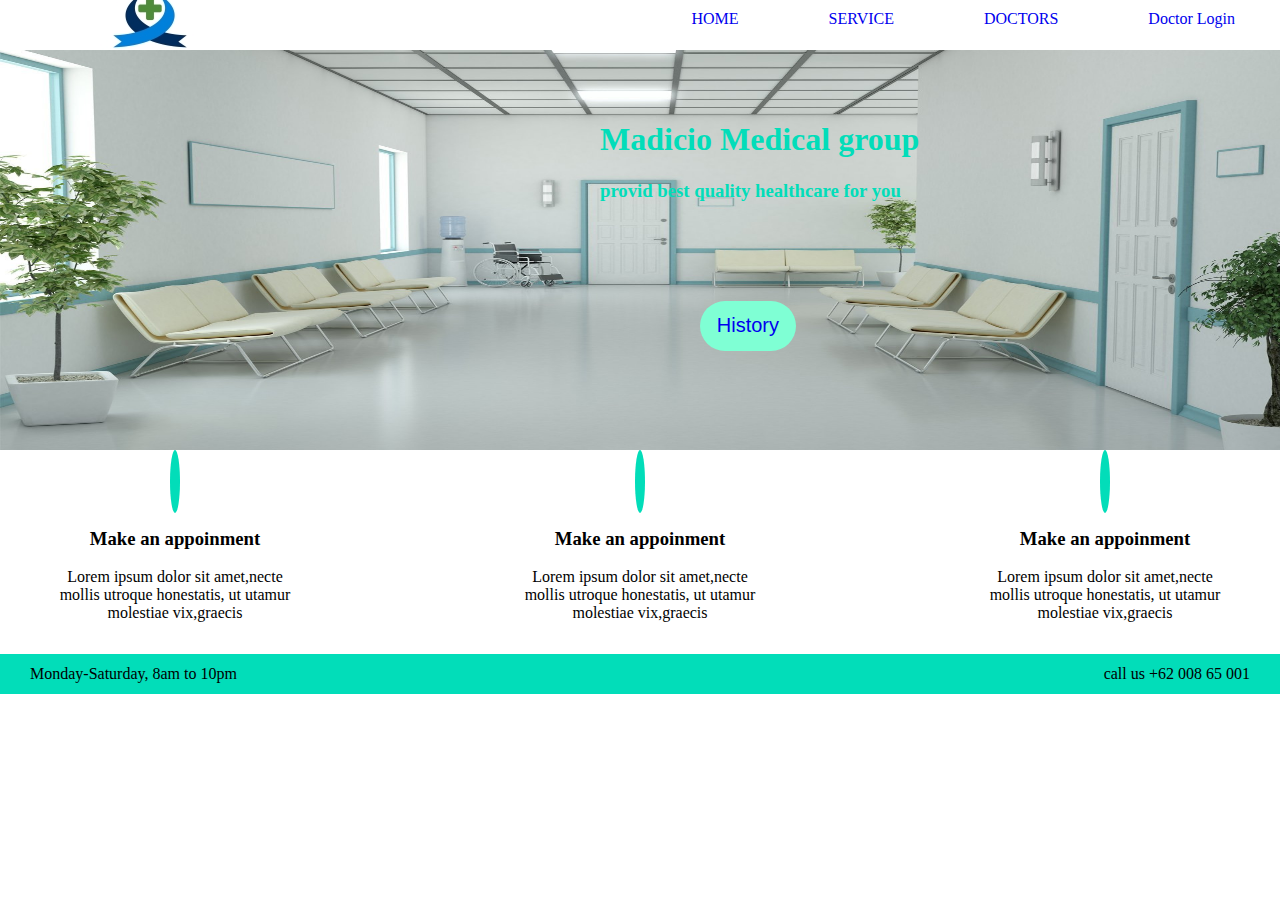
<file: index.html>
<!DOCTYPE html>
<html lang="en">
<head>
    <meta charset="UTF-8">
    <meta name="viewport" content="width=device-width, initial-scale=1.0">
    <title>Document</title>
    <link rel="stylesheet" href="hospital.css">
    <link rel="stylesheet" href="https://cdnjs.cloudflare.com/ajax/libs/font-awesome/6.5.1/css/all.min.css" integrity="sha512-DTOQO9RWCH3ppGqcWaEA1BIZOC6xxalwEsw9c2QQeAIftl+Vegovlnee1c9QX4TctnWMn13TZye+giMm8e2LwA==" crossorigin="anonymous" referrerpolicy="no-referrer" />
   
</head>
<body>
<div class="container">
 
<div class="navber">
<img class="logo"  src="hpl.jpg" alt="">
    <ul>
        <li><a href="hospltal.html">HOME</a></li>
        <div class="down">
        <li><a href="mental.html">SERVICE</a></li>
        <div class="up">
            <li><a href="pre.html">pre coun selling coaching</a></li>
            <li><a href="child.html">Child coaching</a></li>
            <li><a href="depression.html">Depression Coaching</a></li>      
            <li><a href="depression.html">Mental Health Coaching</a></li>    
        </div>
        </div>
        <div class="down">
            <li><a href="#">DOCTORS</a></li>
            <div class="up">
                <li><a href="allbest.html">Dr.Allbest Bandura.,Pshycology</a></li>
                <li><a href="William.html">Dr.William James.,Pshycology</a></li>
                <li><a href="leno.html">Dr.Leon Festinger.,Pshycology</a></li>        
            </div>
            </div>
            <div class="down">
            <li><a href="loginform.html">Doctor Login</a></li>
            </div>
        
    </ul>
</div>
<div class="row">  
    <div class="heading">
        <h1>Madicio Medical group</h1>
        <h3>provid best quality healthcare for you</h3>
        <button><a href="history.html">History</a> </button>
    </div>
    
<img  class="img" src="hospital65.jpg" alt="">
</div>
<div class="foold">
    <div class="one">
        <i class="fa-solid fa-check"></i>
   <h3>Make an appoinment</h3>
   <p>Lorem ipsum dolor sit amet,necte mollis utroque honestatis, ut utamur molestiae vix,graecis</p>
    </div>
    <div class="one">
        <i class="fa-solid fa-list"></i>
        <h3>Make an appoinment</h3>
        <p>Lorem ipsum dolor sit amet,necte mollis utroque honestatis, ut utamur molestiae vix,graecis</p>
         </div>
         <div class="one">
            <i class="fa-solid fa-user-doctor"></i>
            <h3>Make an appoinment</h3>
            <p>Lorem ipsum dolor sit amet,necte mollis utroque honestatis, ut utamur molestiae vix,graecis</p>
         </div>  
</div>
<div class="ms">
    <span style="margin-left: 30px;">   Monday-Saturday, 8am to 10pm</span><span style="float: inline-end; margin-right: 30px;">   call us +62 008 65 001</span>
</div>
</div>
</body>
</html>
</file>
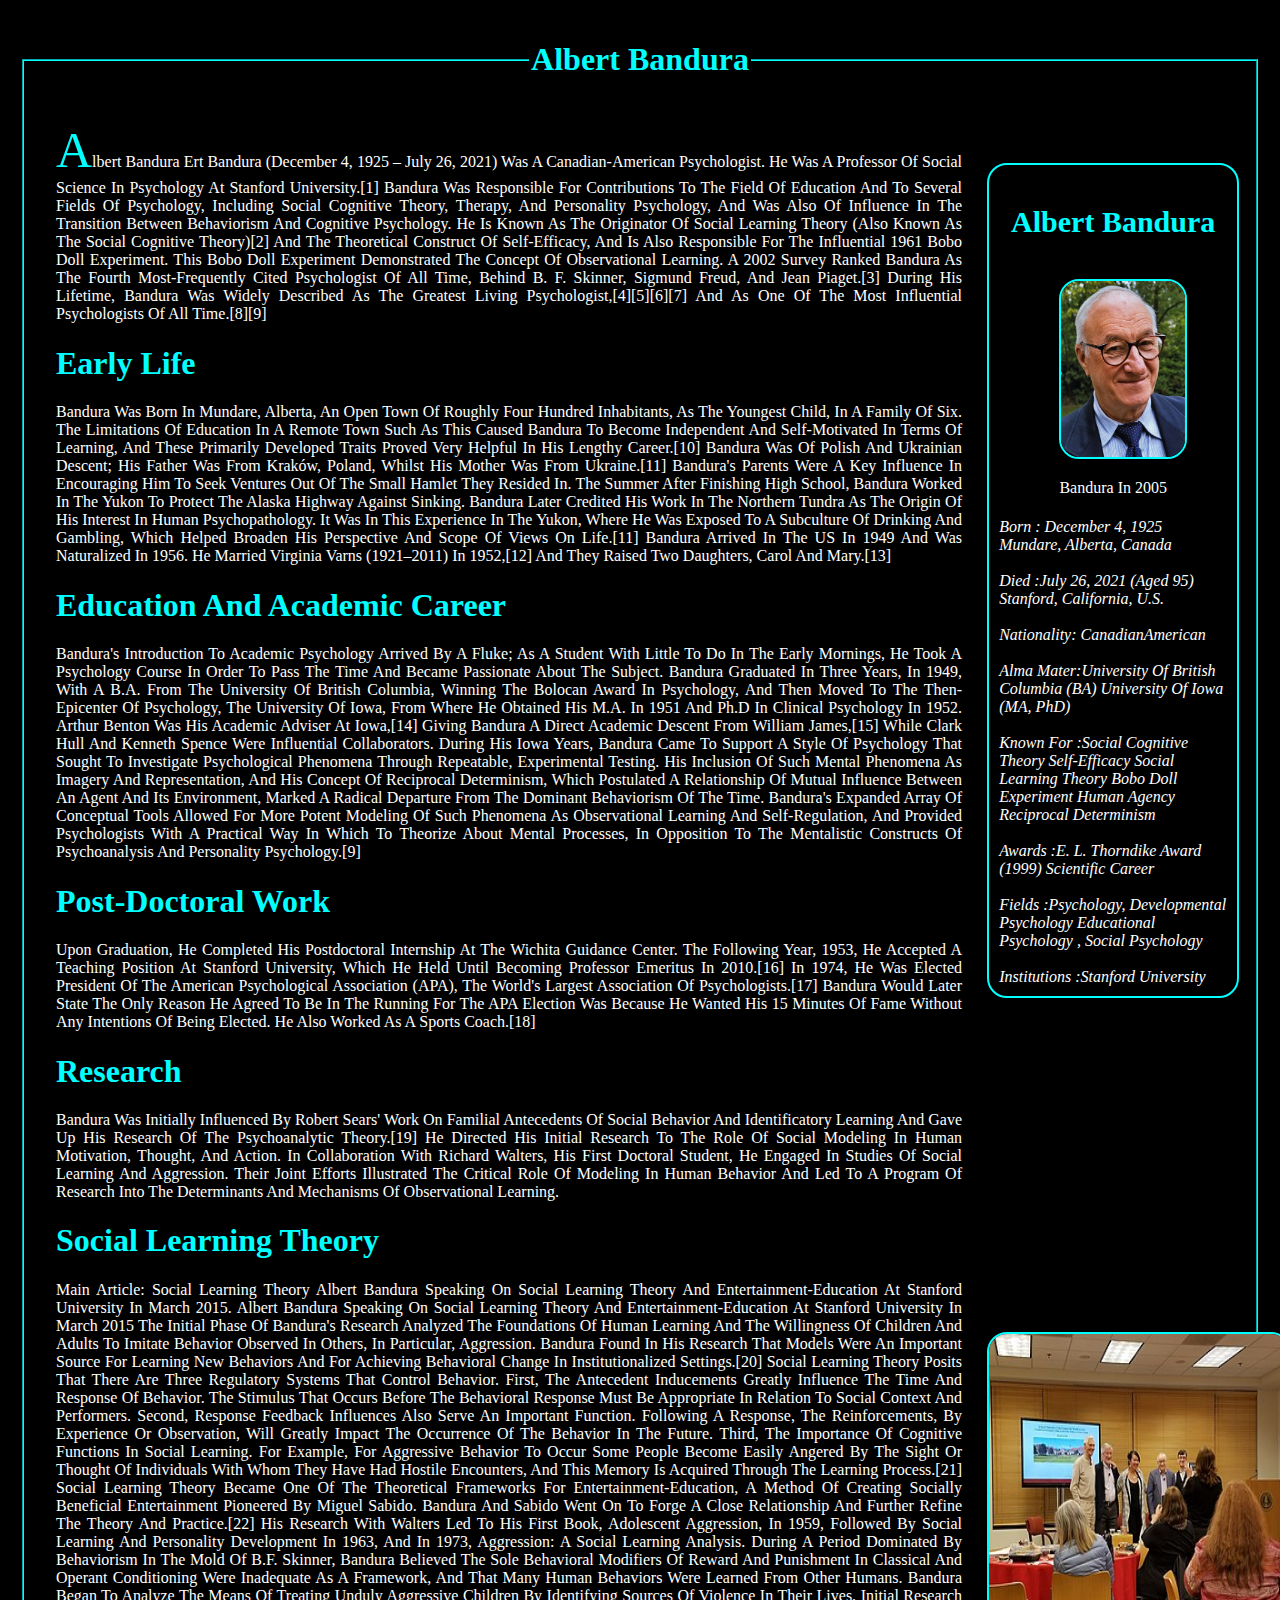
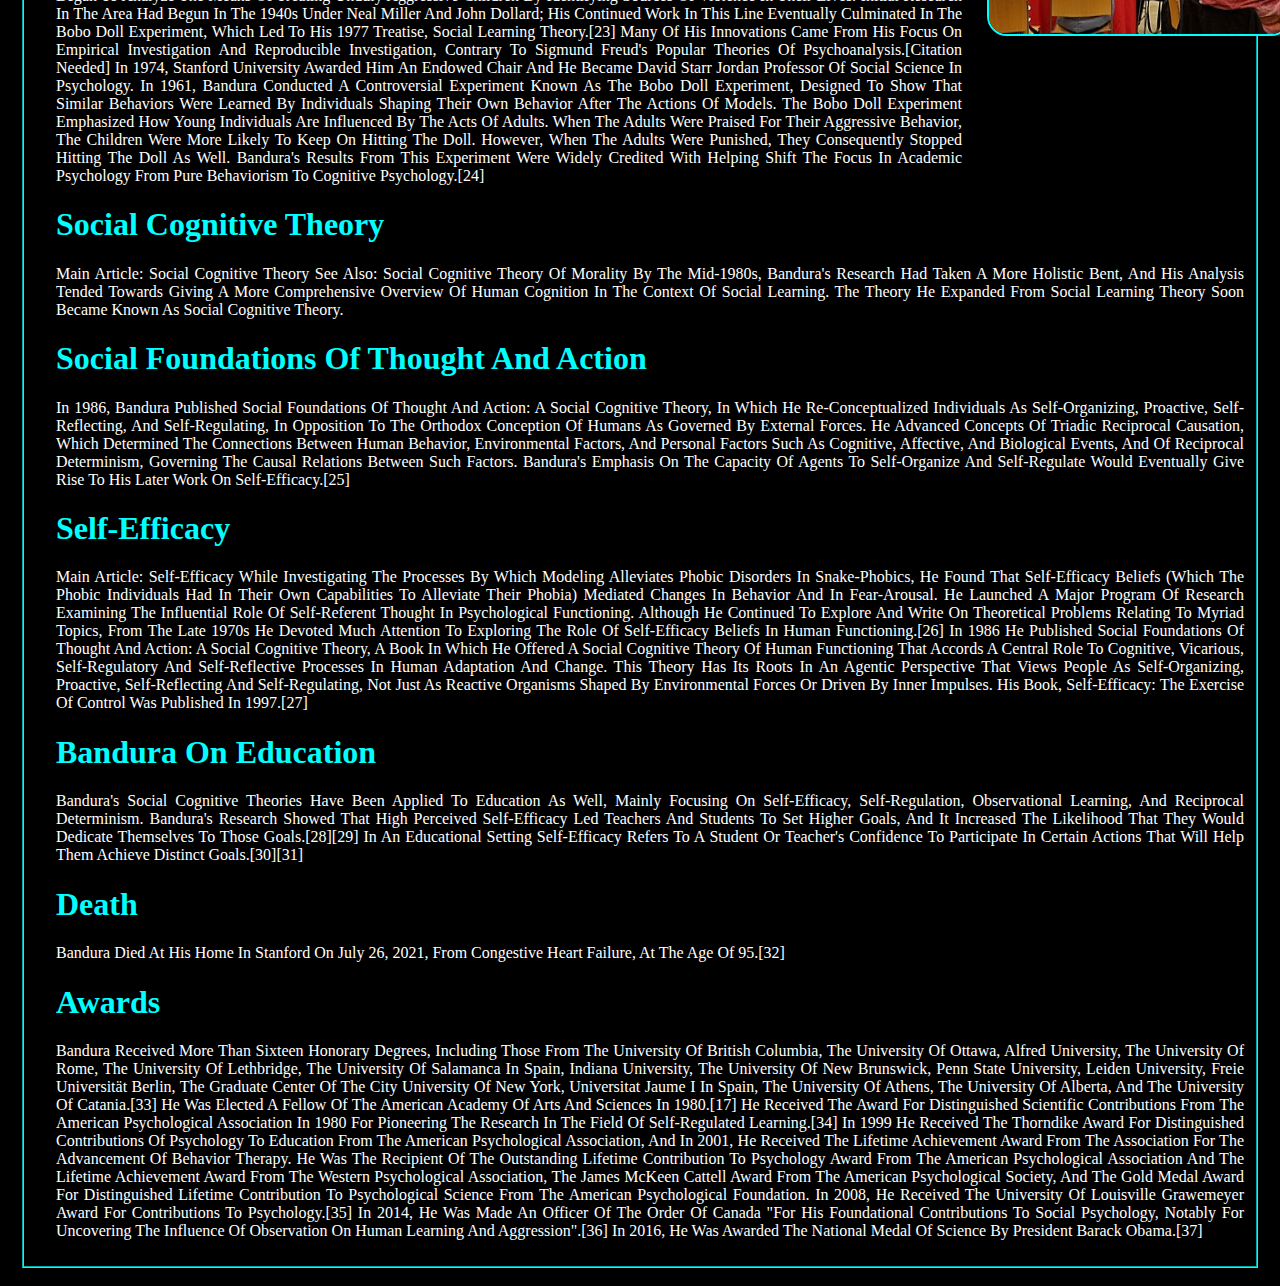
<file: allbest.html>
<!DOCTYPE html>
<html lang="en">
<head>
    <meta charset="UTF-8">
    <meta name="viewport" content="width=device-width, initial-scale=1.0">
    <title>Document</title>
    <link rel="stylesheet" href="allbest.css">
    
</head>
<body>
<div class="container">
    <fieldset style="border-color: aqua;">
    <legend style=" text-align:  center;"><h1>albert Bandura</h1> </legend>
    <div class="leftbox">
        <div class="leftText">
        <p>
        <span style="color: aqua; font-size: 50px;">A</span>lbert Bandura  
         ert Bandura (December 4, 1925 – July 26, 2021) was a Canadian-American psychologist. He was a professor of social science in psychology at Stanford University.[1]

            Bandura was responsible for contributions to the field of education and to several fields of psychology, including social cognitive theory, therapy, and personality psychology, and was also of influence in the transition between behaviorism and cognitive psychology. He is known as the originator of social learning theory (also known as the social cognitive theory)[2] and the theoretical construct of self-efficacy, and is also responsible for the influential 1961 Bobo doll experiment. This Bobo doll experiment demonstrated the concept of observational learning.
            
            A 2002 survey ranked Bandura as the fourth most-frequently cited psychologist of all time, behind B. F. Skinner, Sigmund Freud, and Jean Piaget.[3] During his lifetime, Bandura was widely described as the greatest living psychologist,[4][5][6][7] and as one of the most influential psychologists of all time.[8][9]</p>
    <h1>Early life</h1>
        <p>
            Bandura was born in Mundare, Alberta, an open town of roughly four hundred inhabitants, as the youngest child, in a family of six. The limitations of education in a remote town such as this caused Bandura to become independent and self-motivated in terms of learning, and these primarily developed traits proved very helpful in his lengthy career.[10] Bandura was of Polish and Ukrainian descent; his father was from Kraków, Poland, whilst his mother was from Ukraine.[11]

Bandura's parents were a key influence in encouraging him to seek ventures out of the small hamlet they resided in. The summer after finishing high school, Bandura worked in the Yukon to protect the Alaska Highway against sinking. Bandura later credited his work in the northern tundra as the origin of his interest in human psychopathology. It was in this experience in the Yukon, where he was exposed to a subculture of drinking and gambling, which helped broaden his perspective and scope of views on life.[11]

Bandura arrived in the US in 1949 and was naturalized in 1956. He married Virginia Varns (1921–2011) in 1952,[12] and they raised two daughters, Carol and Mary.[13]
<h1>Education and academic career</h1>
</p>  
<p>Bandura's introduction to academic psychology arrived by a fluke; as a student with little to do in the early mornings, he took a psychology course in order to pass the time and became passionate about the subject. Bandura graduated in three years, in 1949, with a B.A. from the University of British Columbia, winning the Bolocan Award in psychology, and then moved to the then-epicenter of psychology, the University of Iowa, from where he obtained his M.A. in 1951 and Ph.D in Clinical Psychology in 1952. Arthur Benton was his academic adviser at Iowa,[14] giving Bandura a direct academic descent from William James,[15] while Clark Hull and Kenneth Spence were influential collaborators. During his Iowa years, Bandura came to support a style of psychology that sought to investigate psychological phenomena through repeatable, experimental testing. His inclusion of such mental phenomena as imagery and representation, and his concept of reciprocal determinism, which postulated a relationship of mutual influence between an agent and its environment, marked a radical departure from the dominant behaviorism of the time. Bandura's expanded array of conceptual tools allowed for more potent modeling of such phenomena as observational learning and self-regulation, and provided psychologists with a practical way in which to theorize about mental processes, in opposition to the mentalistic constructs of psychoanalysis and personality psychology.[9]</p>
<h1>Post-doctoral work</h1> 
<p>
Upon graduation, he completed his postdoctoral internship at the Wichita Guidance Center. The following year, 1953, he accepted a teaching position at Stanford University, which he held until becoming professor emeritus in 2010.[16] In 1974, he was elected president of the American Psychological Association (APA), the world's largest association of psychologists.[17] Bandura would later state the only reason he agreed to be in the running for the APA election was because he wanted his 15 minutes of fame without any intentions of being elected. He also worked as a sports coach.[18]
<h1>Research</h1>

Bandura was initially influenced by Robert Sears' work on familial antecedents of social behavior and identificatory learning and gave up his research of the psychoanalytic theory.[19] He directed his initial research to the role of social modeling in human motivation, thought, and action. In collaboration with Richard Walters, his first doctoral student, he engaged in studies of social learning and aggression. Their joint efforts illustrated the critical role of modeling in human behavior and led to a program of research into the determinants and mechanisms of observational learning.
<h1>Social learning theory</h1>
Main article: Social learning theory
Albert Bandura speaking on Social Learning Theory and Entertainment-Education at Stanford University in March 2015.
Albert Bandura speaking on Social Learning Theory and Entertainment-Education at Stanford University in March 2015
The initial phase of Bandura's research analyzed the foundations of human learning and the willingness of children and adults to imitate behavior observed in others, in particular, aggression. Bandura found in his research that models were an important source for learning new behaviors and for achieving behavioral change in institutionalized settings.[20]

Social learning theory posits that there are three regulatory systems that control behavior. First, the antecedent inducements greatly influence the time and response of behavior. The stimulus that occurs before the behavioral response must be appropriate in relation to social context and performers. Second, response feedback influences also serve an important function. Following a response, the reinforcements, by experience or observation, will greatly impact the occurrence of the behavior in the future. Third, the importance of cognitive functions in social learning. For example, for aggressive behavior to occur some people become easily angered by the sight or thought of individuals with whom they have had hostile encounters, and this memory is acquired through the learning process.[21]

Social learning theory became one of the theoretical frameworks for Entertainment-Education, a method of creating socially beneficial entertainment pioneered by Miguel Sabido. Bandura and Sabido went on to forge a close relationship and further refine the theory and practice.[22]

His research with Walters led to his first book, Adolescent Aggression, in 1959, followed by Social Learning and Personality Development in 1963, and in 1973, Aggression: A Social Learning Analysis. During a period dominated by behaviorism in the mold of B.F. Skinner, Bandura believed the sole behavioral modifiers of reward and punishment in classical and operant conditioning were inadequate as a framework, and that many human behaviors were learned from other humans. Bandura began to analyze the means of treating unduly aggressive children by identifying sources of violence in their lives. Initial research in the area had begun in the 1940s under Neal Miller and John Dollard; his continued work in this line eventually culminated in the Bobo doll experiment, which led to his 1977 treatise, Social Learning Theory.[23] Many of his innovations came from his focus on empirical investigation and reproducible investigation, contrary to Sigmund Freud's popular theories of psychoanalysis.[citation needed] In 1974, Stanford University awarded him an endowed chair and he became David Starr Jordan Professor of Social Science in Psychology.

In 1961, Bandura conducted a controversial experiment known as the Bobo doll experiment, designed to show that similar behaviors were learned by individuals shaping their own behavior after the actions of models. The Bobo doll experiment emphasized how young individuals are influenced by the acts of adults. When the adults were praised for their aggressive behavior, the children were more likely to keep on hitting the doll. However, when the adults were punished, they consequently stopped hitting the doll as well. Bandura's results from this experiment were widely credited with helping shift the focus in academic psychology from pure behaviorism to cognitive psychology.[24]
</div>
<div class="social">
<h1>Social cognitive theory</h1>
Main article: Social cognitive theory
See also: Social cognitive theory of morality
By the mid-1980s, Bandura's research had taken a more holistic bent, and his analysis tended towards giving a more comprehensive overview of human cognition in the context of social learning. The theory he expanded from social learning theory soon became known as social cognitive theory.
<h1>Social foundations of thought and action</h1>
In 1986, Bandura published Social Foundations of Thought and Action: A Social Cognitive Theory, in which he re-conceptualized individuals as self-organizing, proactive, self-reflecting, and self-regulating, in opposition to the orthodox conception of humans as governed by external forces. He advanced concepts of triadic reciprocal causation, which determined the connections between human behavior, environmental factors, and personal factors such as cognitive, affective, and biological events, and of reciprocal determinism, governing the causal relations between such factors. Bandura's emphasis on the capacity of agents to self-organize and self-regulate would eventually give rise to his later work on self-efficacy.[25]
<h1>Self-efficacy</h1>
Main article: Self-efficacy
While investigating the processes by which modeling alleviates phobic disorders in snake-phobics, he found that self-efficacy beliefs (which the phobic individuals had in their own capabilities to alleviate their phobia) mediated changes in behavior and in fear-arousal. He launched a major program of research examining the influential role of self-referent thought in psychological functioning. Although he continued to explore and write on theoretical problems relating to myriad topics, from the late 1970s he devoted much attention to exploring the role of self-efficacy beliefs in human functioning.[26]

In 1986 he published Social Foundations of Thought and Action: A Social Cognitive Theory, a book in which he offered a social cognitive theory of human functioning that accords a central role to cognitive, vicarious, self-regulatory and self-reflective processes in human adaptation and change. This theory has its roots in an agentic perspective that views people as self-organizing, proactive, self-reflecting and self-regulating, not just as reactive organisms shaped by environmental forces or driven by inner impulses. His book, Self-efficacy: The exercise of control was published in 1997.[27]
<h1>Bandura on education</h1>

Bandura's social cognitive theories have been applied to education as well, mainly focusing on self-efficacy, self-regulation, observational learning, and reciprocal determinism. Bandura's research showed that high perceived self-efficacy led teachers and students to set higher goals, and it increased the likelihood that they would dedicate themselves to those goals.[28][29] In an educational setting self-efficacy refers to a student or teacher's confidence to participate in certain actions that will help them achieve distinct goals.[30][31]
<h1>Death</h1>


Bandura died at his home in Stanford on July 26, 2021, from congestive heart failure, at the age of 95.[32]
<h1>Awards</h1>

Bandura received more than sixteen honorary degrees, including those from the University of British Columbia, the University of Ottawa, Alfred University, the University of Rome, the University of Lethbridge, the University of Salamanca in Spain, Indiana University, the University of New Brunswick, Penn State University, Leiden University, Freie Universität Berlin, the Graduate Center of the City University of New York, Universitat Jaume I in Spain, the University of Athens, the University of Alberta, and the University of Catania.[33]

He was elected a Fellow of the American Academy of Arts and Sciences in 1980.[17] He received the Award for Distinguished Scientific Contributions from the American Psychological Association in 1980 for pioneering the research in the field of self-regulated learning.[34] In 1999 he received the Thorndike Award for Distinguished Contributions of Psychology to Education from the American Psychological Association, and in 2001, he received the Lifetime Achievement Award from the Association for the Advancement of Behavior Therapy. He was the recipient of the Outstanding Lifetime Contribution to Psychology Award from the American Psychological Association and the Lifetime Achievement Award from the Western Psychological Association, the James McKeen Cattell Award from the American Psychological Society, and the Gold Medal Award for Distinguished Lifetime Contribution to Psychological Science from the American Psychological Foundation. In 2008, he received the University of Louisville Grawemeyer Award for contributions to psychology.[35]

In 2014, he was made an Officer of the Order of Canada "for his foundational contributions to social psychology, notably for uncovering the influence of observation on human learning and aggression".[36] In 2016, he was awarded the National Medal of Science by president Barack Obama.[37]
</p>
</div>
</div>
<div class="box">
<div class="pic"> 
    <h4 style="text-align: center; font-size:30px ; color: aqua;">Albert Bandura</h4>       
<img src="allbest.jpg" alt="">
<p style="text-align: center;">Bandura in 2005</p>
</div>
<div class="text"> 
<address>Born :	December 4, 1925
     Mundare, Alberta, Canada</address><br>
<address>Died :July 26, 2021 (aged 95)
    Stanford, California, U.S.</address><br>
<address>Nationality:
CanadianAmerican</address><br>
<address>Alma mater:University of British Columbia (BA)
    University of Iowa (MA, PhD)</address><br>  
<address>Known for :Social cognitive theory
Self-efficacy    
Social learning theory
Bobo doll experiment
Human agency
Reciprocal determinism</address><br>
<address>
Awards :E. L. Thorndike Award (1999)
Scientific career
</address><br>
<address>Fields :Psychology, Developmental Psychology Educational Psychology , Social Psychology</address><br>
<address>Institutions :Stanford University</address>
</div>
</div>
<div class="pic1">
    <img src="albert.jpg" alt="">
</div>
</fieldset><br>
</div>
</body>
</html>
</file>
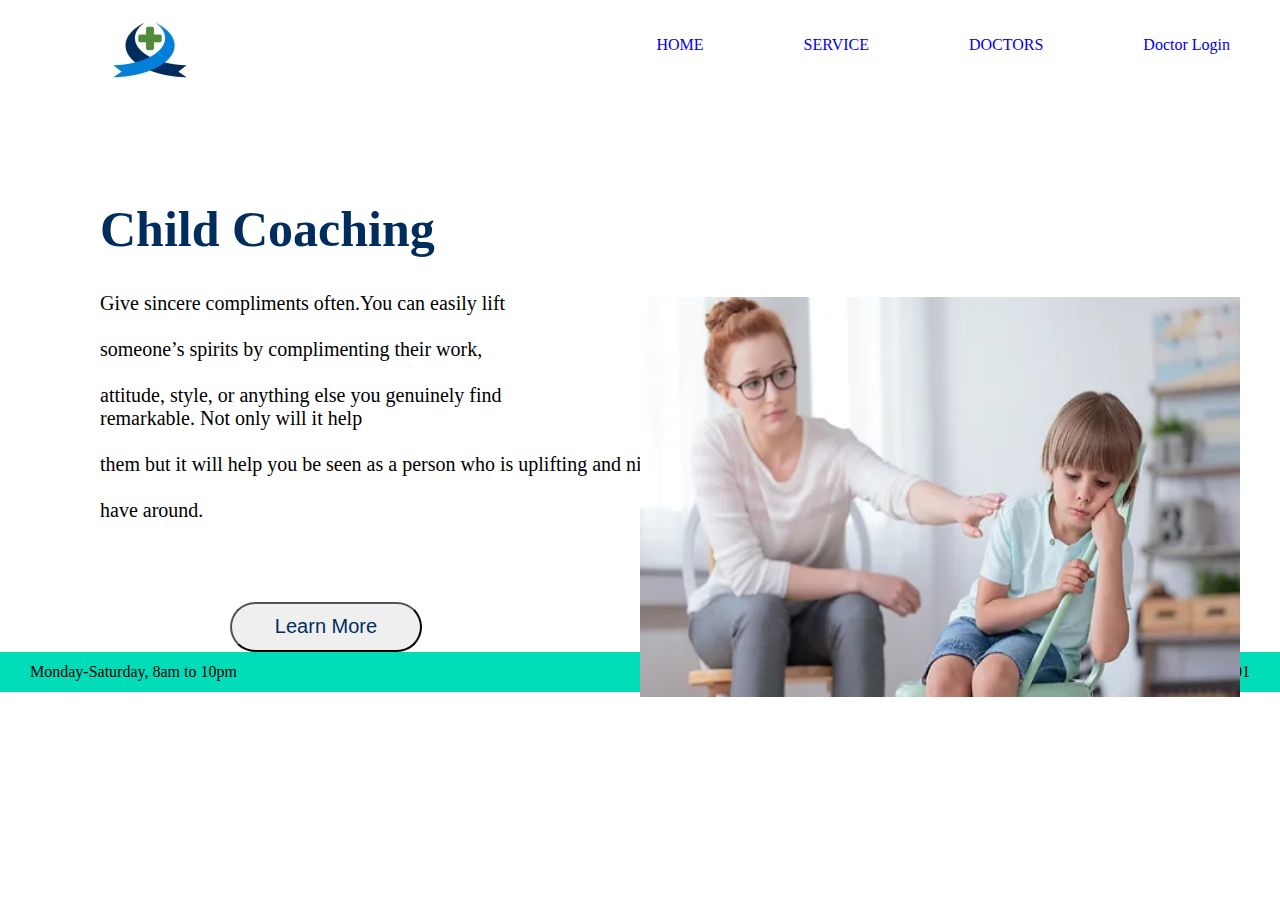
<file: child.html>
<!DOCTYPE html>
<html lang="en">
<head>
    <meta charset="UTF-8">
    <meta name="viewport" content="width=device-width, initial-scale=1.0">
    <title>Document</title>
    <link rel="stylesheet" href="child.css">
</head>
<body>
    <div class="container">
        <div class="navber">
            <img class="hpl"  src="hpl.jpg" alt="">
                <ul>
                    <li><a href="hospltal.html">HOME</a></li>
                    <div class="down">
                    <li><a href="#">SERVICE</a></li>
                    <div class="up">
                        <li><a href="pre.html">pre coun selling coaching</a></li>
                        <li><a href="depression.html">Depression Coaching</a></li>
                        <li><a href="mental.html">Mental Health Coaching</a></li>        
                    </div>
                    </div>
                    <div class="down">
                        <li><a href="#">DOCTORS</a></li>
                        <div class="up">
                            <li><a href="#">Dr.Allbest Bandura.,Pshycology</a></li>
                            <li><a href="#">Dr.William James.,Pshycology</a></li>
                            <li><a href="#">Dr.Leon Festinger.,Pshycology</a></li>        
                        </div>
                        </div>
                                <div class="down">
                                    <li><a href="loginform.html">Doctor Login</a></li>
                                    </div>
                    
                </ul>
            </div>
   <div class="child">
    <h1 style="color: rgb(1,45,94);">Child Coaching</h1>
                <div class="p">
                    Give sincere compliments often.You can easily lift <br><br>someone’s spirits by complimenting their work,<br><br>attitude, style, or anything else you genuinely find <br>remarkable. Not only will it help<br><br> them but it will help you be seen as a person who is uplifting and nice to <br><br>have around.
                    <div class="button">
                       <a href="childMore.html"><button>Learn More</button></a>
                    </div>
                </div>
            </div>
        
            <img src="child.webp" alt=""class="img4">
            <div class="ms">
                <span style="margin-left: 30px;">   Monday-Saturday, 8am to 10pm</span><span style="float: inline-end; margin-right: 30px;">   call us +62 008 65 001</span>
            </div>
   </div>         
            
</body>
</html>
</file>
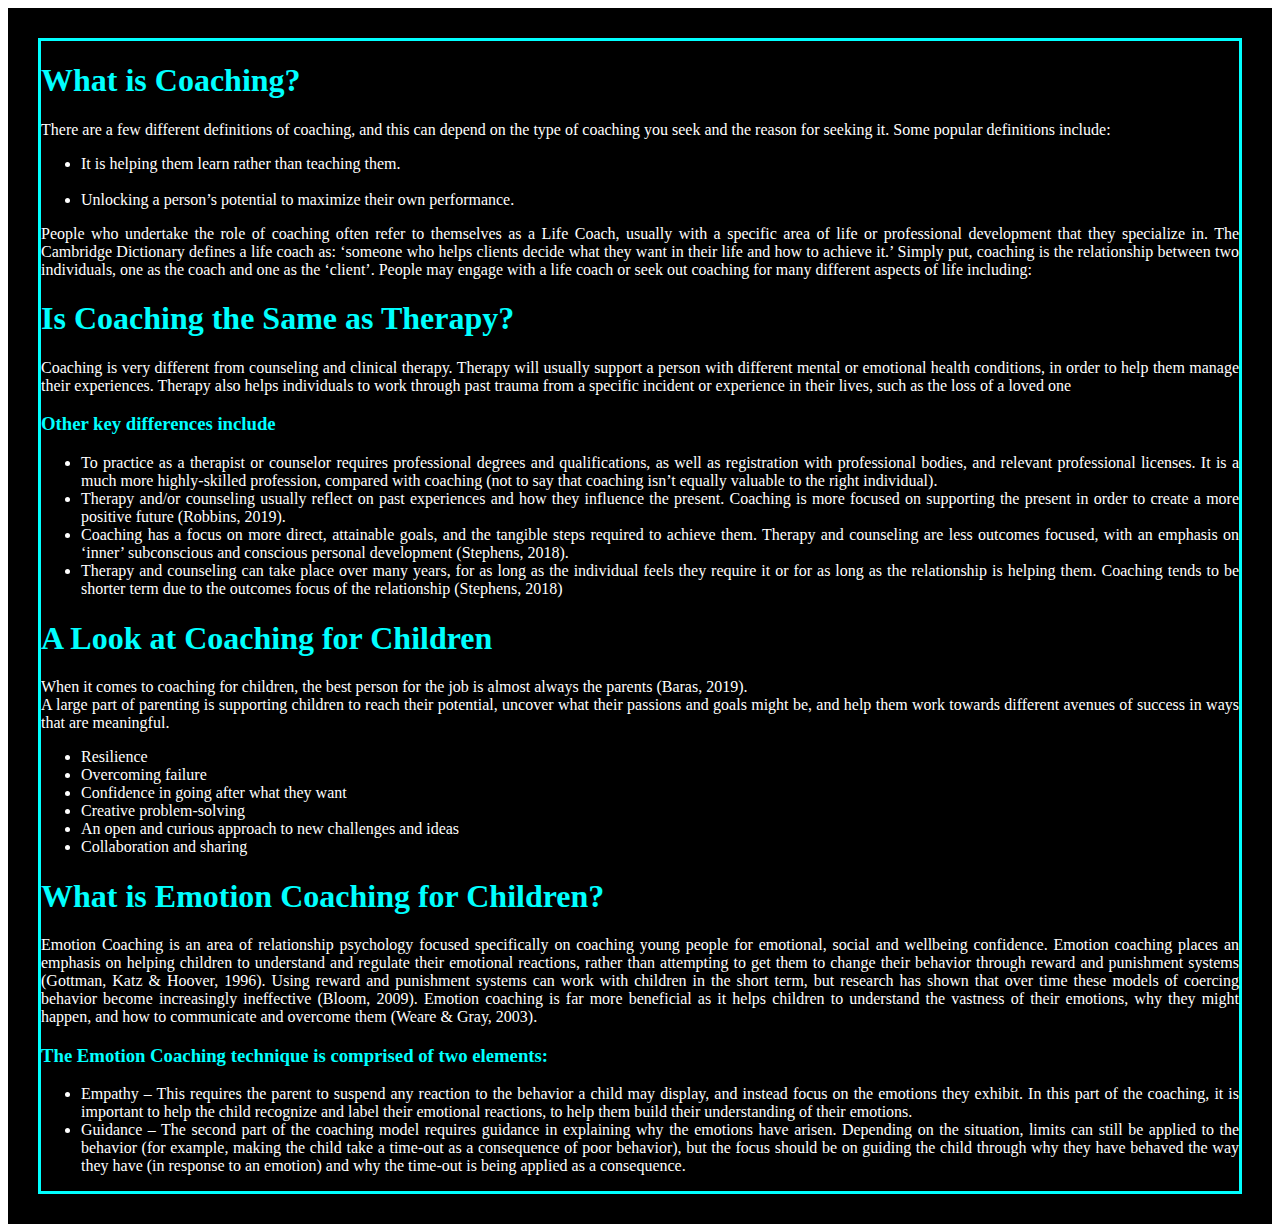
<file: childMore.html>
<!DOCTYPE html>
<html lang="en">
<head>
    <meta charset="UTF-8">
    <meta name="viewport" content="width=device-width, initial-scale=1.0">
    <title>Document</title>
    <style>
  
      body h1,h3{
        color: aqua;
    
      }   
      .container{
        padding: 30px;
        text-align: justify;
    background-color: black;
    color: white;
      }  
      .learn{
        border: 3px solid aqua;
      }
    </style>
</head>
<body>
    <div class="container">
        <div class="learn">
            <h1>What is Coaching?</h1>
            <p>There are a few different definitions of coaching, and this can depend on the type of coaching you seek and the reason for seeking it. Some popular definitions include:</p>
            <ul>
                <li>It is helping them learn rather than teaching them.</li><br>
            <li>Unlocking a person’s potential to maximize their own performance.</li>
            </ul>
            
            <p>People who undertake the role of coaching often refer to themselves as a Life Coach, usually with a specific area of life or professional development that they specialize in. The Cambridge Dictionary defines a life coach as:

                ‘someone who helps clients decide what they want in their life and how to achieve it.’
                
                Simply put, coaching is the relationship between two individuals, one as the coach and one as the ‘client’. People may engage with a life coach or seek out coaching for many different aspects of life including:</p>
                <h1>Is Coaching the Same as Therapy?</h1>
                <p>Coaching is very different from counseling and clinical therapy.
                   Therapy will usually support a person with different mental or emotional health conditions, in order to help them manage their experiences.
                   Therapy also helps individuals to work through past trauma from a specific incident or experience in their lives, such as the loss of a loved one
                </p>
                <h3>Other key differences include</h3>
                <ul>
                  <li>  To practice as a therapist or counselor requires professional degrees and qualifications, as well as registration with professional bodies, and relevant professional licenses. It is a much more highly-skilled profession, compared with coaching (not to say that coaching isn’t equally valuable to the right individual).</li>
                   <li> Therapy and/or counseling usually reflect on past experiences and how they influence the present. Coaching is more focused on supporting the present in order to create a more positive future (Robbins, 2019).</li>
                   <li> Coaching has a focus on more direct, attainable goals, and the tangible steps required to achieve them. Therapy and counseling are less outcomes focused, with an emphasis on ‘inner’ subconscious and conscious personal development (Stephens, 2018).</li>
                 <li>   Therapy and counseling can take place over many years, for as long as the individual feels they require it or for as long as the relationship is helping them. Coaching tends to be shorter term due to the outcomes focus of the relationship (Stephens, 2018)</li>
                </ul>
                <h1>A Look at Coaching for Children</h1>
                <p>When it comes to coaching for children, the best person for the job is almost always the parents (Baras, 2019).<br>
                    A large part of parenting is supporting children to reach their potential, uncover what their passions and goals might be, and help them work towards different avenues of success in ways that are meaningful.
                    </p>
                    <ul>
                        <li>Resilience</li>
<li>Overcoming failure</li>
<li>Confidence in going after what they want</li>
<li>Creative problem-solving</li>
<li>An open and curious approach to new challenges and ideas</li>
<li>Collaboration and sharing</li>
                    </ul>
    <h1>What is Emotion Coaching for Children?</h1>
    <p>Emotion Coaching is an area of relationship psychology focused specifically on coaching young people for emotional, social and wellbeing confidence.

        Emotion coaching places an emphasis on helping children to understand and regulate their emotional reactions, rather than attempting to get them to change their behavior through reward and punishment systems (Gottman, Katz & Hoover, 1996).
        
        Using reward and punishment systems can work with children in the short term, but research has shown that over time these models of coercing behavior become increasingly ineffective (Bloom, 2009).
        
        Emotion coaching is far more beneficial as it helps children to understand the vastness of their emotions, why they might happen, and how to communicate and overcome them (Weare & Gray, 2003).
        </p>
        <h3>The Emotion Coaching technique is comprised of two elements:</h3>
        <ul>
            <li>
                Empathy – This requires the parent to suspend any reaction to the behavior a child may display, and instead focus on the emotions they exhibit. In this part of the coaching, it is important to help the child recognize and label their emotional reactions, to help them build their understanding of their emotions.
                </li>
        <li>Guidance – The second part of the coaching model requires guidance in explaining why the emotions have arisen. Depending on the situation, limits can still be applied to the behavior (for example, making the child take a time-out as a consequence of poor behavior), but the focus should be on guiding the child through why they have behaved the way they have (in response to an emotion) and why the time-out is being applied as a consequence.
        </li>
        </ul>
        </div>
    </div>
</body>
</html>
</file>
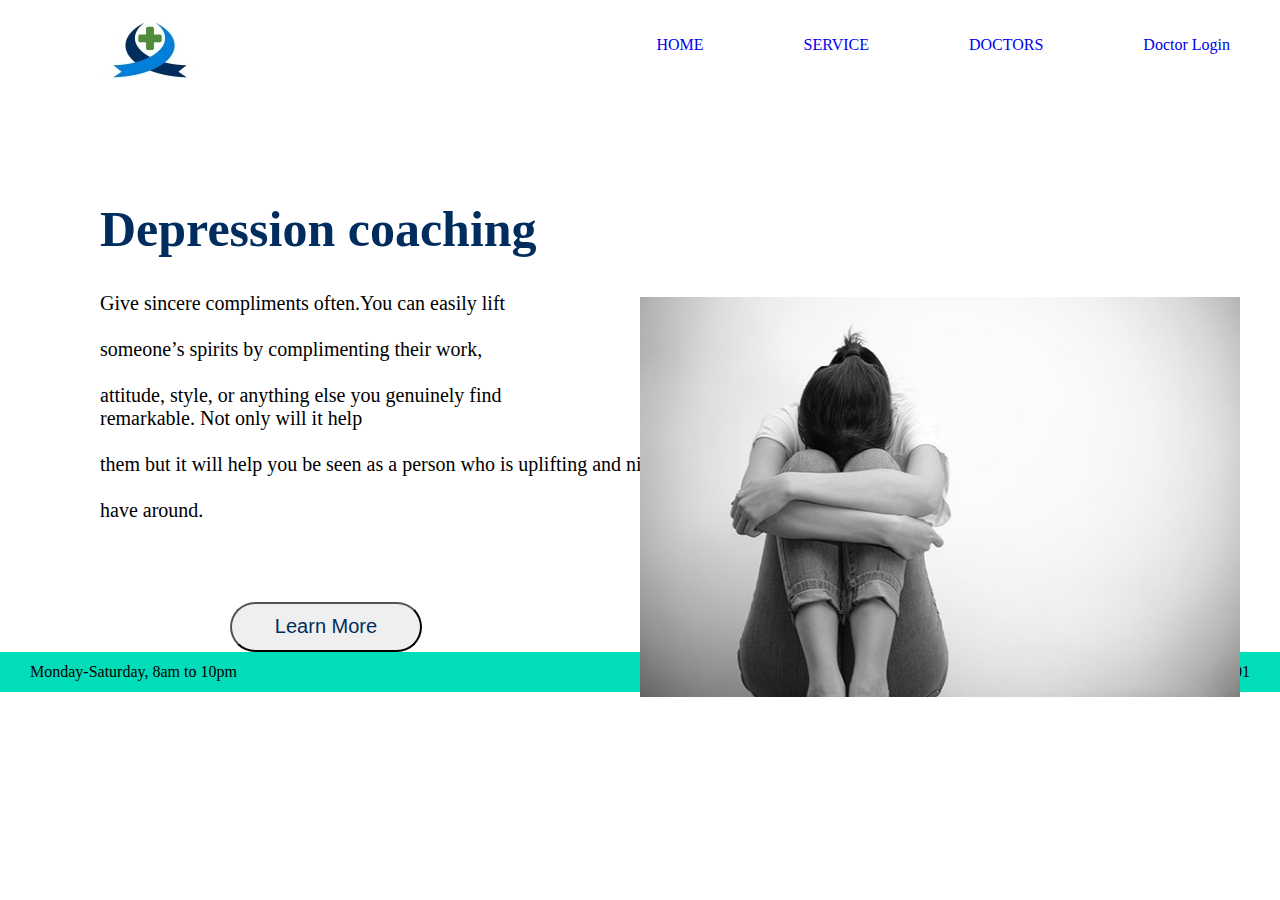
<file: depression.html>
<!DOCTYPE html>
<html lang="en">
<head>
    <meta charset="UTF-8">
    <meta name="viewport" content="width=device-width, initial-scale=1.0">
    <title>Document</title>
    <link rel="stylesheet" href="depression.css">
</head>
<body>
    <div class="container">
        <div class="navber">
            <img class="hpl"  src="hpl.jpg" alt="">
                <ul>
                    <li><a href="hospltal.html">HOME</a></li>
                    <div class="down">
                    <li><a href="#">SERVICE</a></li>
                    <div class="up">
                        <li><a href="pre.html">pre coun selling coaching</a></li>
                        <li><a href="child.html">Child coaching</a></li>
                        <li><a href="mental.html">Mental Health Coaching</a></li>       
                    </div>
                    </div>
                    <div class="down">
                        <li><a href="#">DOCTORS</a></li>
                        <div class="up">
                            <li><a href="#">Dr.Allbest Bandura.,Pshycology</a></li>
                            <li><a href="#">Dr.William James.,Pshycology</a></li>
                            <li><a href="#">Dr.Leon Festinger.,Pshycology</a></li>        
                        </div>
                        </div>
                                <div class="down">
                                    <li><a href="loginform.html">Doctor Login</a></li>
                                    </div>
                    
                </ul>
            </div>
   <div class="depression">
    <h1 style="color: rgb(1,45,94);">Depression coaching</h1>
                <div class="p">
                    Give sincere compliments often.You can easily lift <br><br>someone’s spirits by complimenting their work,<br><br>attitude, style, or anything else you genuinely find <br>remarkable. Not only will it help<br><br> them but it will help you be seen as a person who is uplifting and nice to <br><br>have around.
                    <div class="button">
                       <a href="depressionMore.html"> <button> Learn More</button></a>
                    </div>
                </div>
            </div>
        
            <img src="depression.jpg" alt=""class="img3">
            <div class="ms">
                <span style="margin-left: 30px;">   Monday-Saturday, 8am to 10pm</span><span style="float: inline-end; margin-right: 30px;">   call us +62 008 65 001</span>
            </div>
   </div>         
            
</body>
</html>
</file>
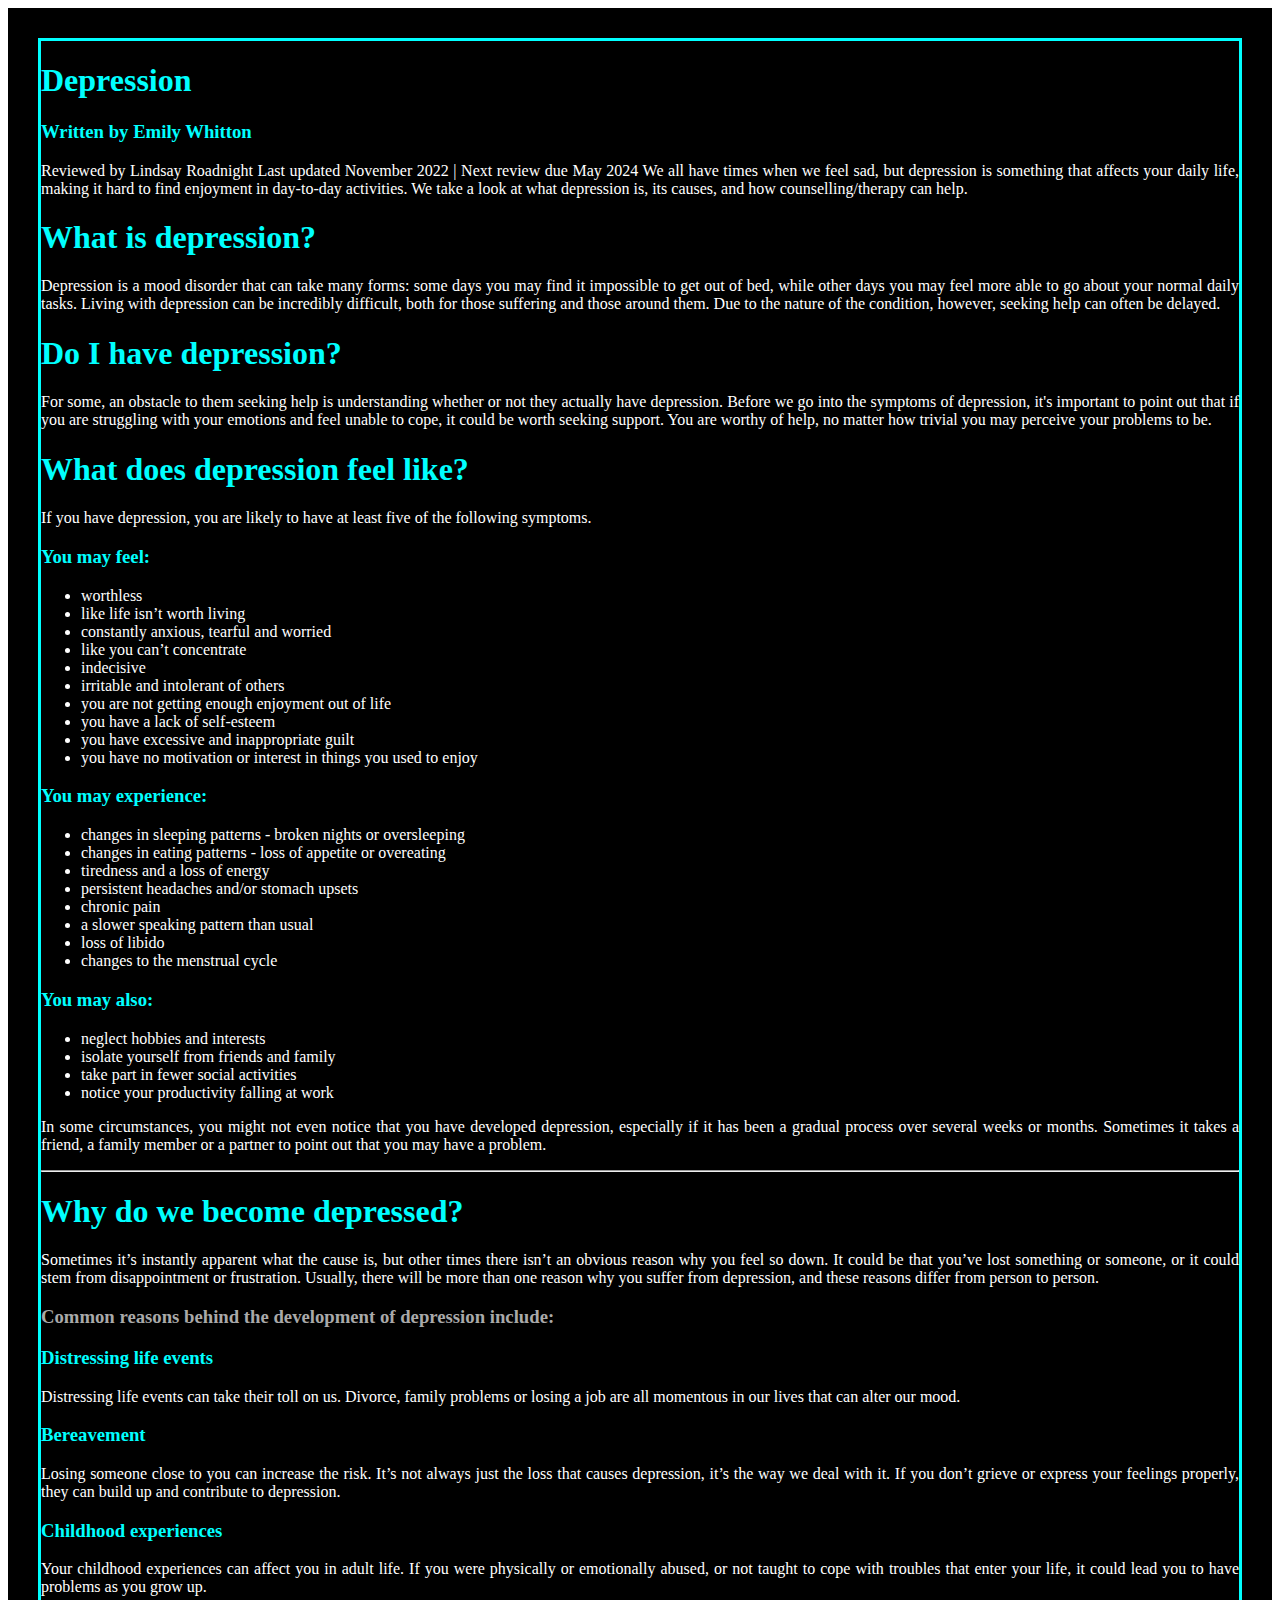
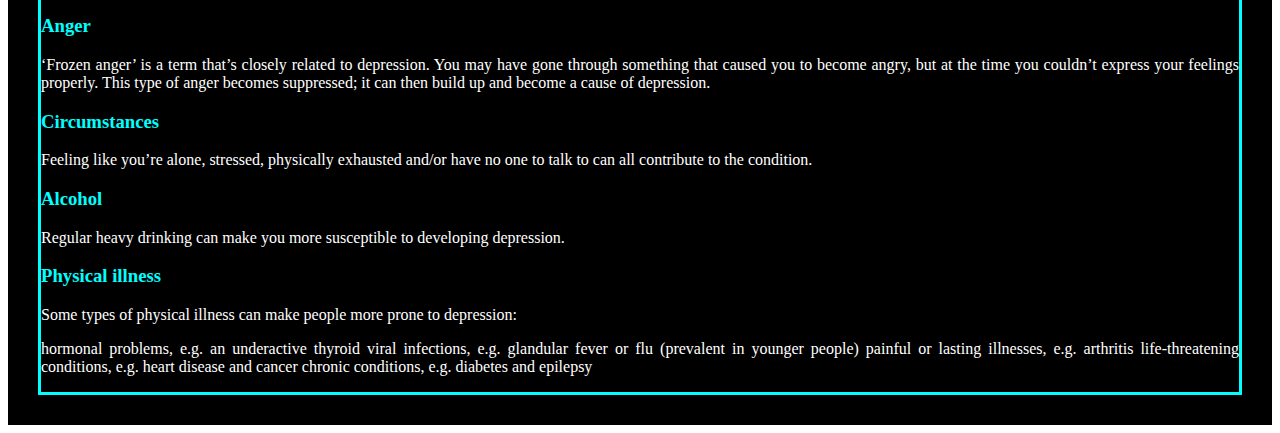
<file: depressionMore.html>
<!DOCTYPE html>
<html lang="en">
<head>
    <meta charset="UTF-8">
    <meta name="viewport" content="width=device-width, initial-scale=1.0">
    <title>Document</title>
    <style>
  body h1,h3{
        color: aqua;
    
      }   
      .container{
    padding: 30px;
    text-align: justify;
    background-color: black;
    color: white;
      } 
      .learnmore{
        border: 3px solid aqua;
      }
    </style>
</head>
<body>
    <div class="container">
    <div class="learnmore">
    <h1>Depression</h1>
<h3>Written by Emily Whitton</h3>
<p>Reviewed by Lindsay Roadnight
Last updated November 2022 | Next review due May 2024
We all have times when we feel sad, but depression is something that affects your daily life, making it hard to find enjoyment in day-to-day activities. We take a look at what depression is, its causes, and how counselling/therapy can help.</p>

<h1>What is depression?</h1>
<p>Depression is a mood disorder that can take many forms: some days you may find it impossible to get out of bed, while other days you may feel more able to go about your normal daily tasks. Living with depression can be incredibly difficult, both for those suffering and those around them. Due to the nature of the condition, however, seeking help can often be delayed.</p>

<h1>Do I have depression?</h1>
<p>For some, an obstacle to them seeking help is understanding whether or not they actually have depression. Before we go into the symptoms of depression, it's important to point out that if you are struggling with your emotions and feel unable to cope, it could be worth seeking support. You are worthy of help, no matter how trivial you may perceive your problems to be.</p>

<h1>What does depression feel like?</h1>
<p>If you have depression, you are likely to have at least five of the following symptoms.</p>

<h3>You may feel:</h3>
<ul>
<li>worthless</li>
<li>like life isn’t worth living</li>
<li>constantly anxious, tearful and worried</li>
<li>like you can’t concentrate</li>
<li>indecisive</li>
<li>irritable and intolerant of others</li>
<li>you are not getting enough enjoyment out of life</li>
<li>you have a lack of self-esteem</li>
<li>you have excessive and inappropriate guilt</li>
<li>you have no motivation or interest in things you used to enjoy</li>
</ul>
<h3>You may experience:</h3>
<ul>
<li>changes in sleeping patterns - broken nights or oversleeping</li>
<li>changes in eating patterns - loss of appetite or overeating</li>
<li>tiredness and a loss of energy</li>
<li>persistent headaches and/or stomach upsets</li>
<li>chronic pain</li>
<li>a slower speaking pattern than usual</li>
<li>loss of libido</li>
<li>changes to the menstrual cycle</li>
</ul>
<h3>You may also:</h3>
<ul>
<li>neglect hobbies and interests</li>
<li>isolate yourself from friends and family</li>
<li>take part in fewer social activities</li>
<li>notice your productivity falling at work</li>
</ul>
<p>In some circumstances, you might not even notice that you have developed depression, especially if it has been a gradual process over several weeks or months. Sometimes it takes a friend, a family member or a partner to point out that you may have a problem.</p>
<hr>

<h1>Why do we become depressed?</h1>
<p>Sometimes it’s instantly apparent what the cause is, but other times there isn’t an obvious reason why you feel so down. It could be that you’ve lost something or someone, or it could stem from disappointment or frustration. Usually, there will be more than one reason why you suffer from depression, and these reasons differ from person to person.</p>

<h3 style="color: darkgrey;">Common reasons behind the development of depression include:</h3>

<h3>Distressing life events</h3>
<p>Distressing life events can take their toll on us. Divorce, family problems or losing a job are all momentous in our lives that can alter our mood.</p>

<h3>Bereavement</h3>
<p>Losing someone close to you can increase the risk. It’s not always just the loss that causes depression, it’s the way we deal with it. If you don’t grieve or express your feelings properly, they can build up and contribute to depression.</p>

<h3>Childhood experiences</h3>
<p>Your childhood experiences can affect you in adult life. If you were physically or emotionally abused, or not taught to cope with troubles that enter your life, it could lead you to have problems as you grow up.</p>

<h3>Anger</h3>
<p>‘Frozen anger’ is a term that’s closely related to depression. You may have gone through something that caused you to become angry, but at the time you couldn’t express your feelings properly. This type of anger becomes suppressed; it can then build up and become a cause of depression.</p>

<h3>Circumstances</h3>
<p>
Feeling like you’re alone, stressed, physically exhausted and/or have no one to talk to can all contribute to the condition.</p>

<h3>Alcohol</h3>
<p>
Regular heavy drinking can make you more susceptible to developing depression.</p>

<h3>Physical illness</h3>
<p>Some types of physical illness can make people more prone to depression:</p>

<p>hormonal problems, e.g. an underactive thyroid
viral infections, e.g. glandular fever or flu (prevalent in younger people)
painful or lasting illnesses, e.g. arthritis
life-threatening conditions, e.g. heart disease and cancer
chronic conditions, e.g. diabetes and epilepsy</p>
</div>
</div>
</body>
</html>
</file>
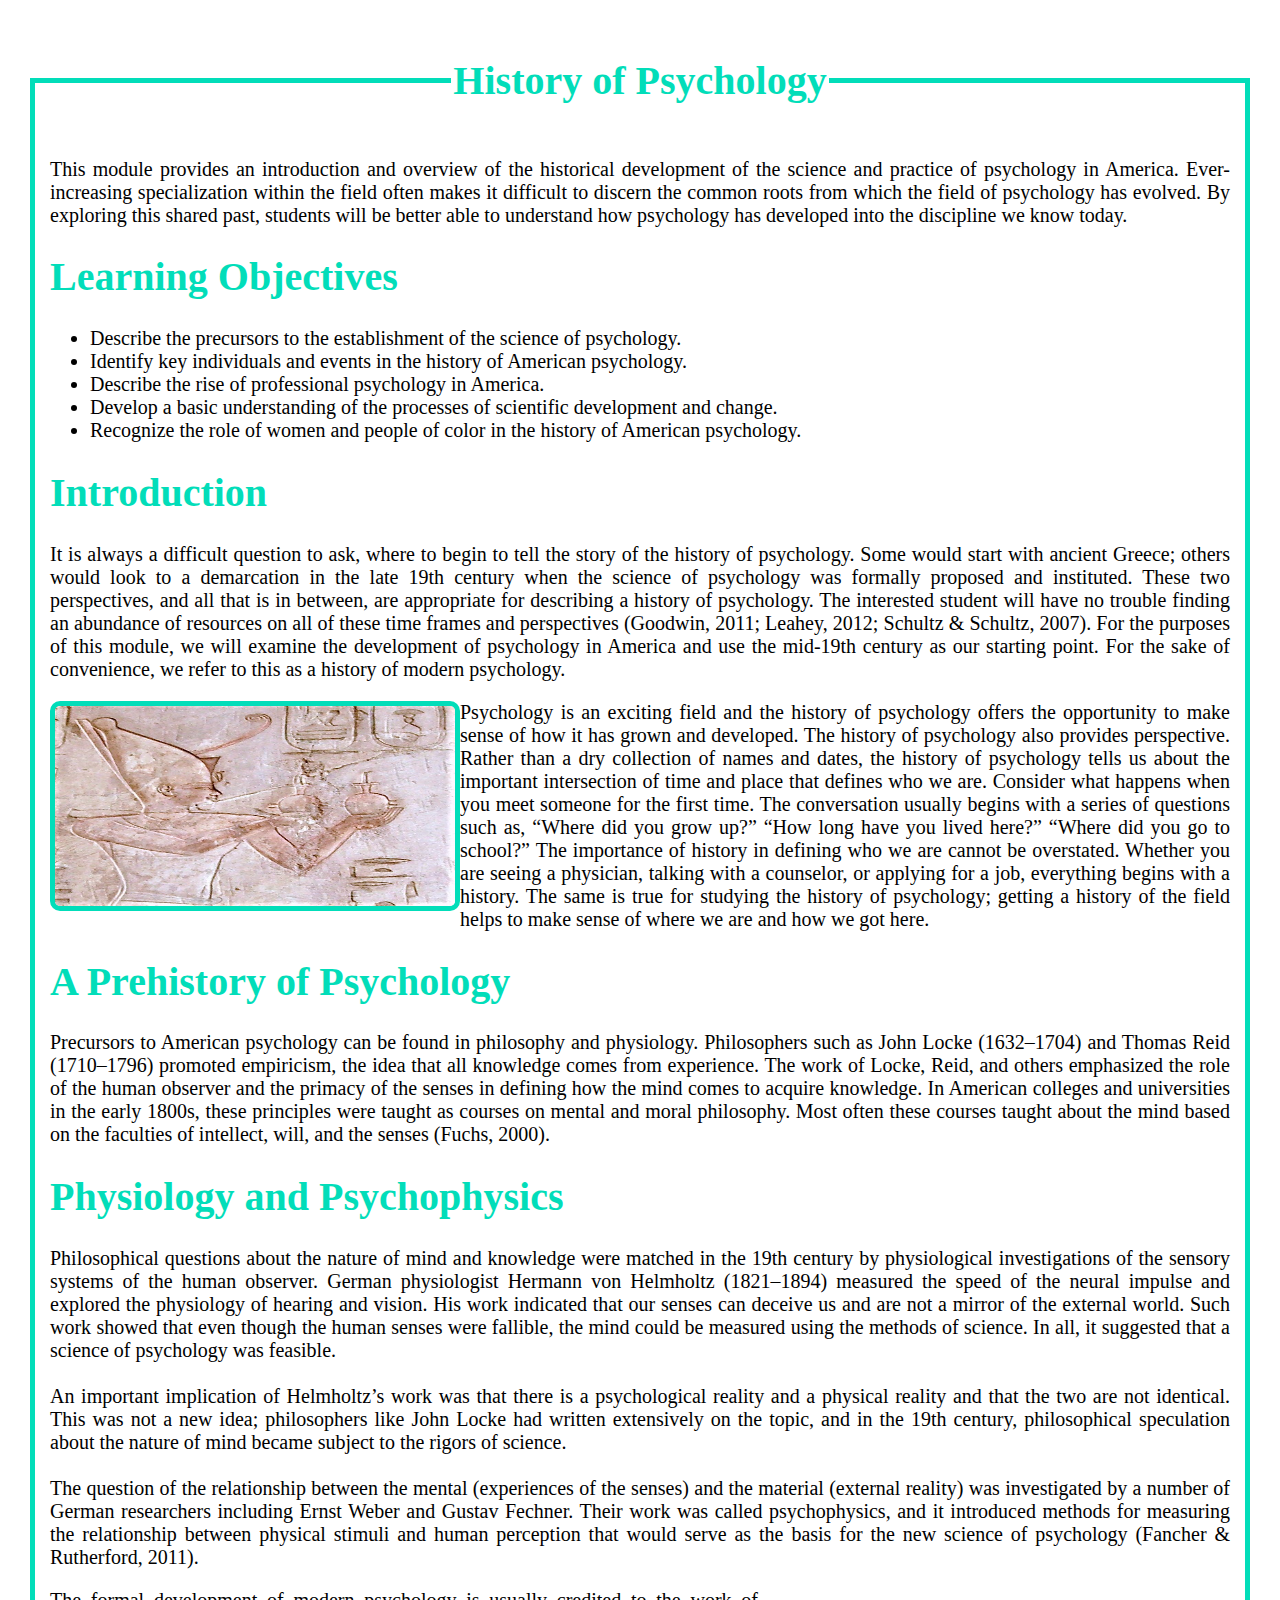
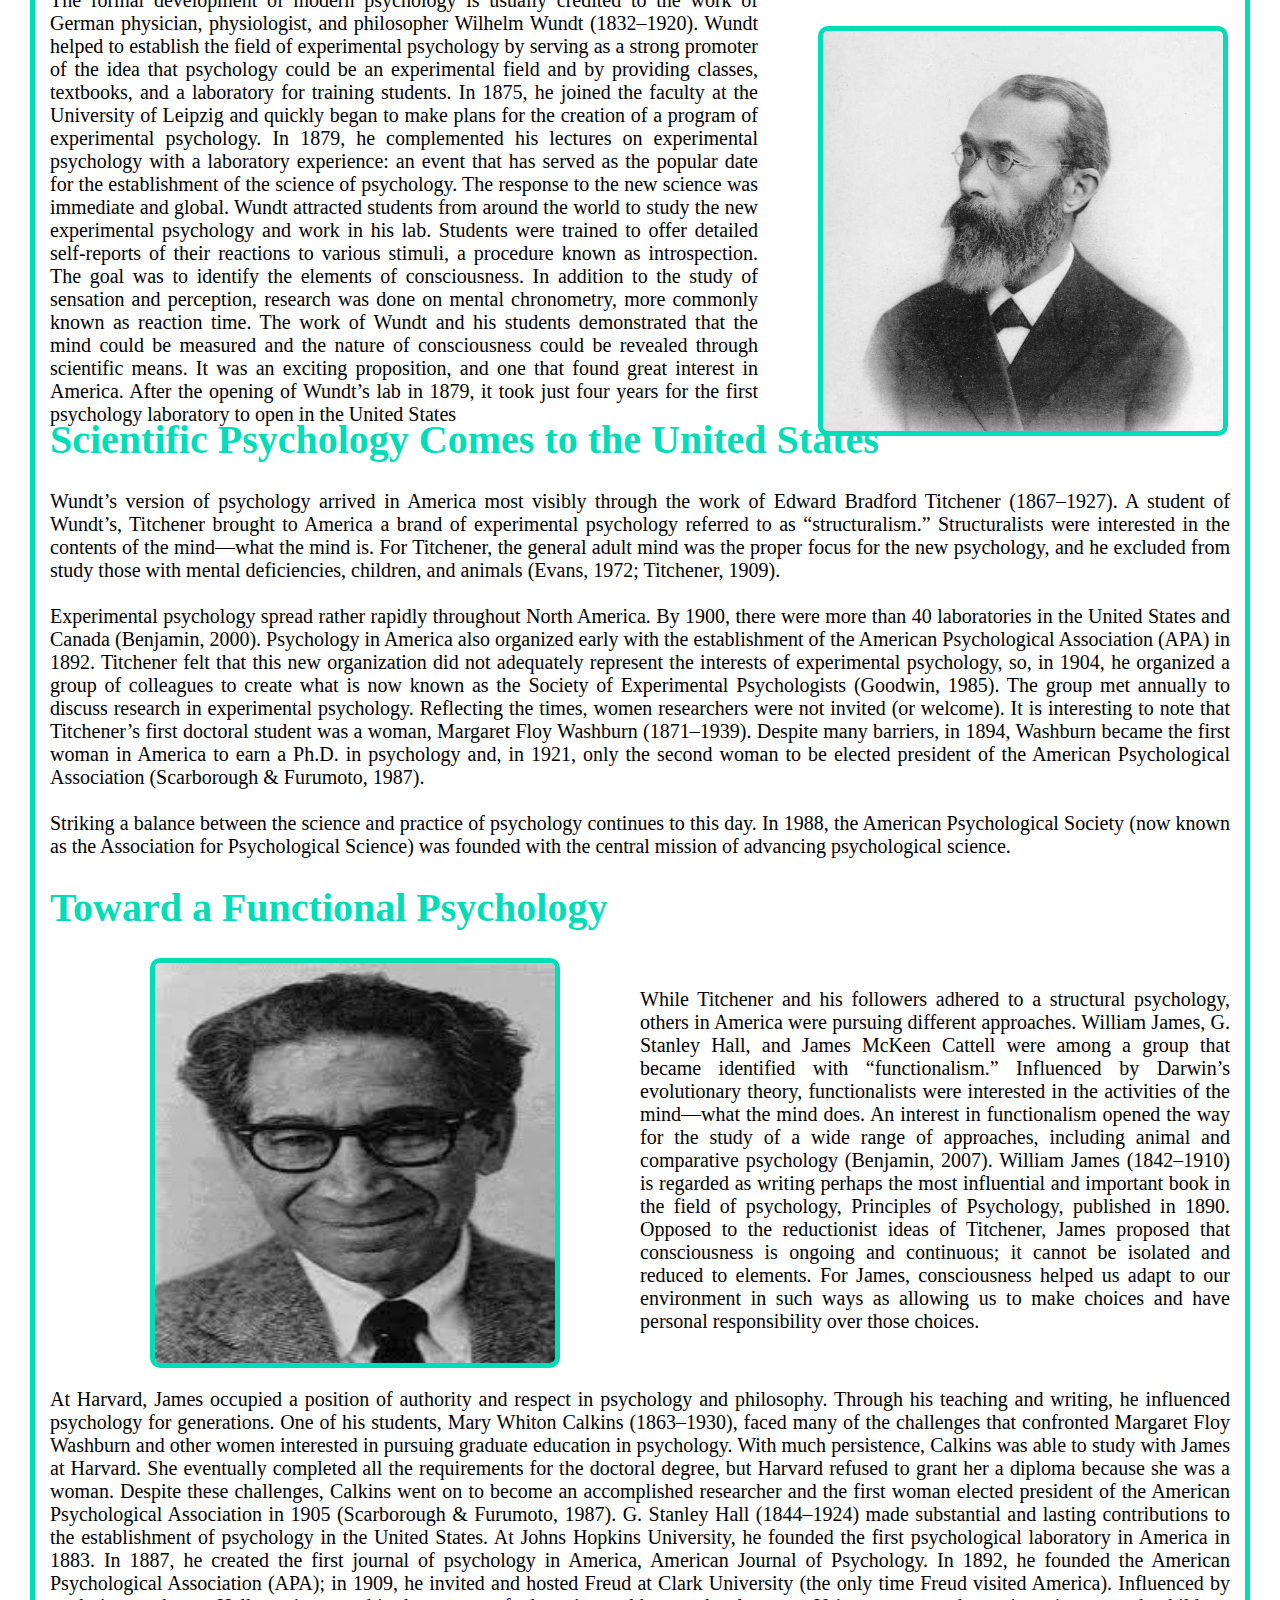
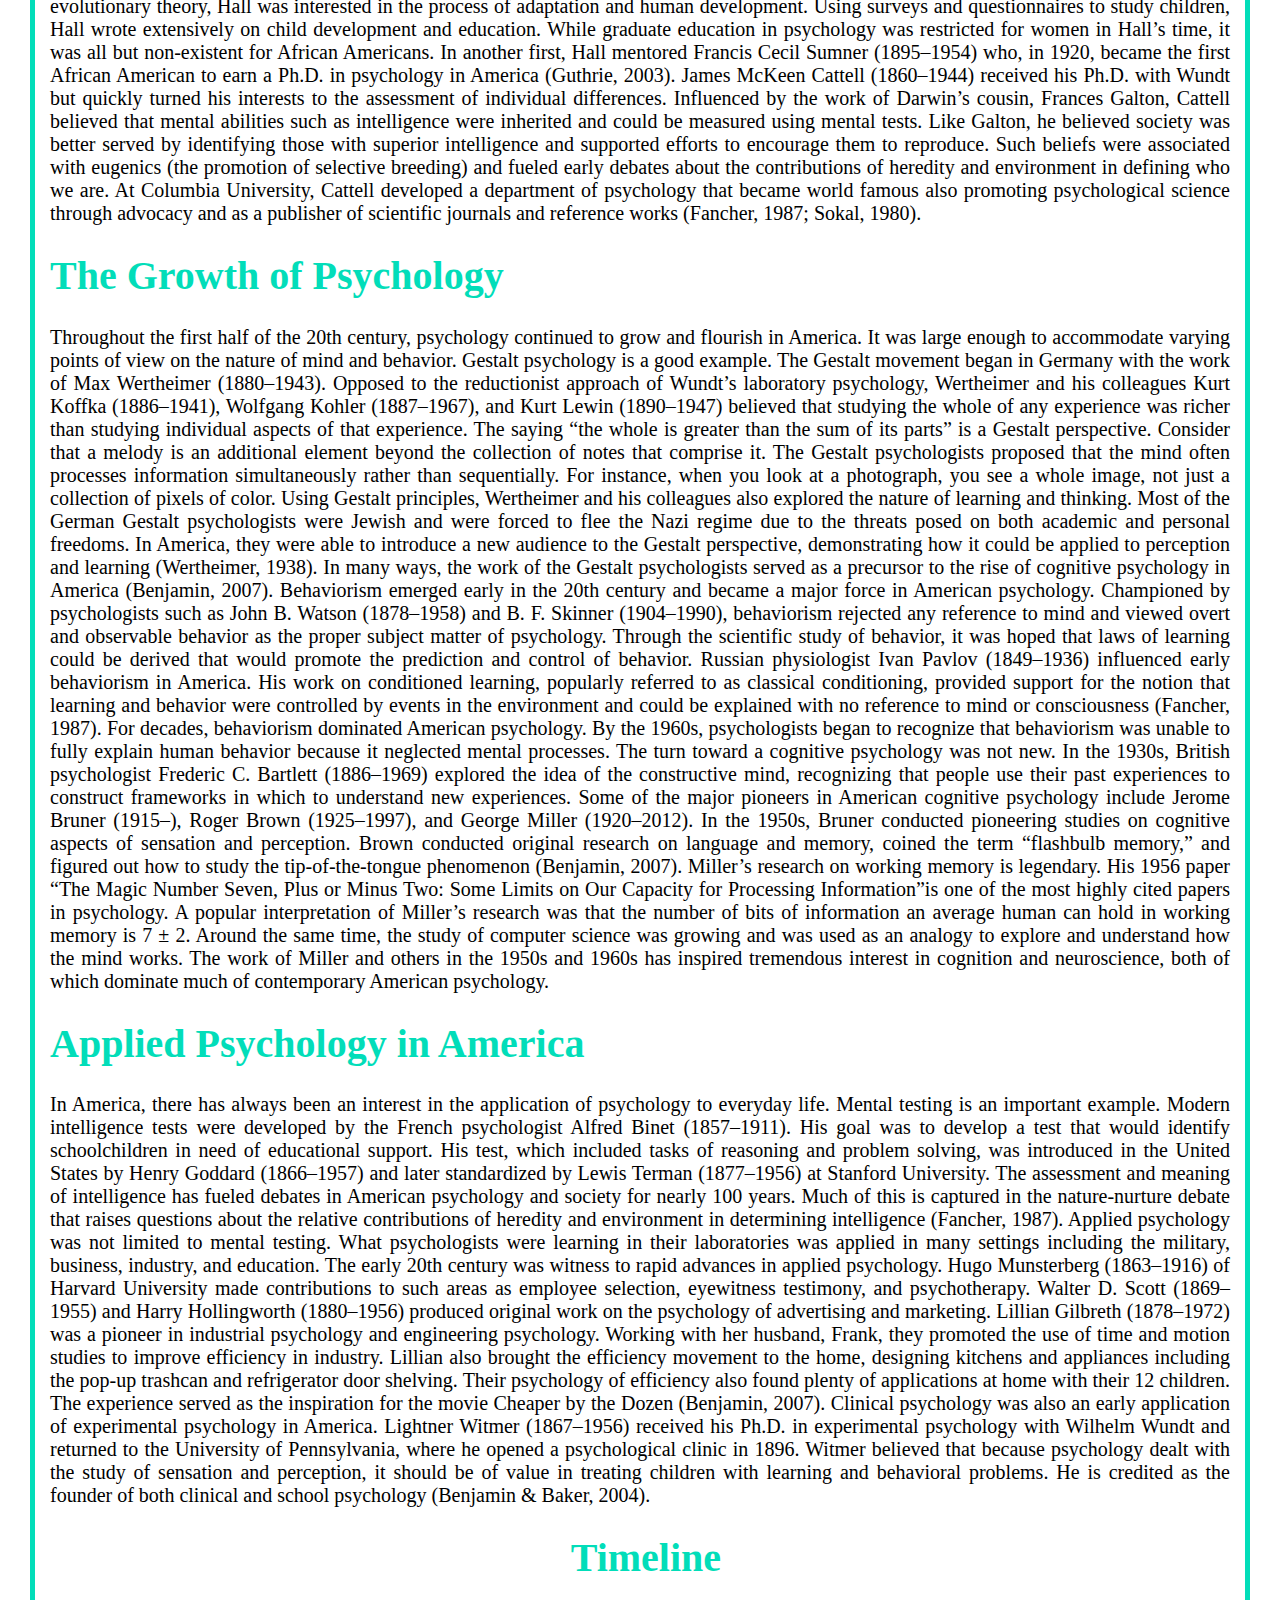
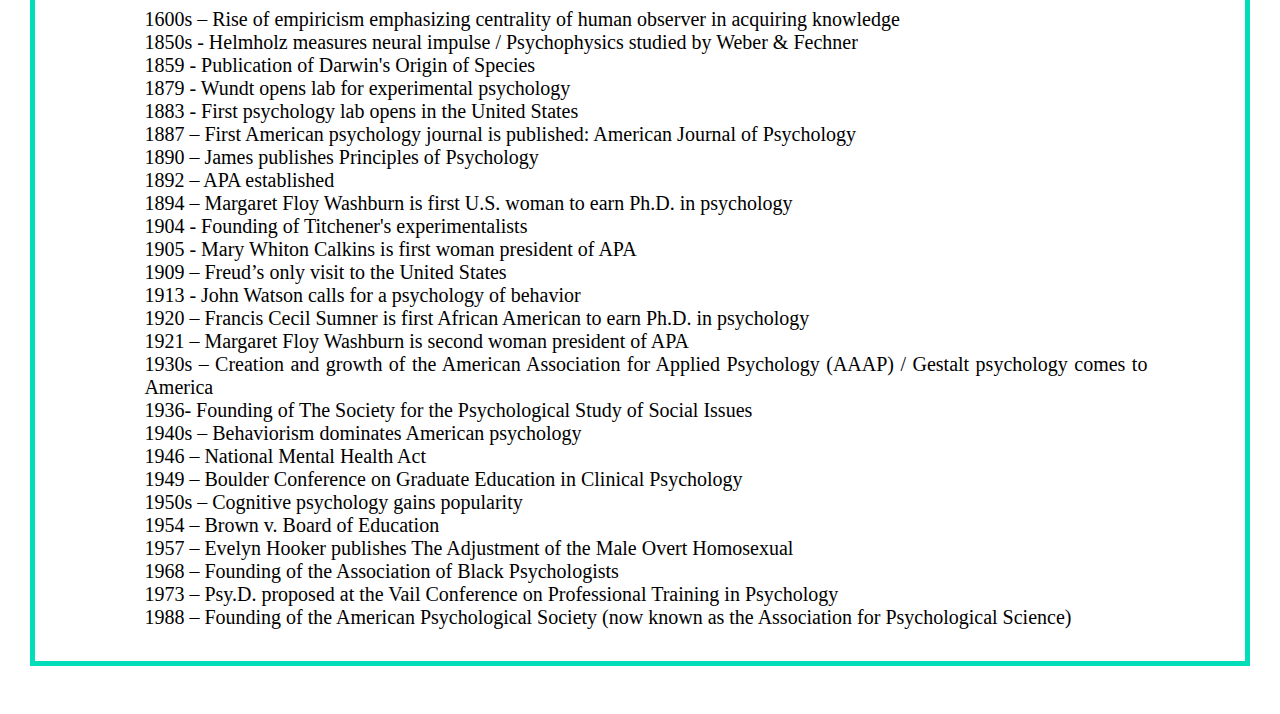
<file: history.html>
<!DOCTYPE html>
<html lang="en">
<head>
    <meta charset="UTF-8">
    <meta name="viewport" content="width=device-width, initial-scale=1.0">
     <link rel="stylesheet" href="history.css">
    <title>Document</title>
</head>
<body>
    <div class="main">
        <div class="history">
            <fieldset style="border-color:rgb(2, 221, 185) ;;  border: 5px solid rgb(2, 221, 185) ; margin: 15px;">
                <legend style=" text-align:  center;"><h1>History of Psychology</h1> </legend>
            <p>This module provides an introduction and overview of the historical development of the science and practice of psychology in America. Ever-increasing specialization within the field often makes it difficult to discern the common roots from which the field of psychology has evolved. By exploring this shared past, students will be better able to understand how psychology has developed into the discipline we know today.</p>
            <h1>Learning Objectives</h1>
            <ul>
        <li>Describe the precursors to the establishment of the science of psychology.</li>
        <li>Identify key individuals and events in the history of American psychology.</li>
        <li>Describe the rise of professional psychology in America.</li>
        <li>Develop a basic understanding of the processes of scientific development and change.</li>
        <li>Recognize the role of women and people of color in the history of American psychology.</li>
        </ul>
        <div class="introdution"><h1>Introduction</h1>
        <p>It is always a difficult question to ask, where to begin to tell the story of the history of psychology. Some would start with ancient Greece; others would look to a demarcation in the late 19th century when the science of psychology was formally proposed and instituted. These two perspectives, and all that is in between, are appropriate for describing a history of psychology. The interested student will have no trouble finding an abundance of resources on all of these time frames and perspectives (Goodwin, 2011; Leahey, 2012; Schultz & Schultz, 2007). For the purposes of this module, we will examine the development of psychology in America and use the mid-19th century as our starting point. For the sake of convenience, we refer to this as a history of modern psychology.</p>
        <img  style="border-radius: 10px;" src="original.jpg" alt="">
        <p>Psychology is an exciting field and the history of psychology offers the opportunity to make sense of how it has grown and developed. The history of psychology also provides perspective. Rather than a dry collection of names and dates, the history of psychology tells us about the important intersection of time and place that defines who we are. Consider what happens when you meet someone for the first time. The conversation usually begins with a series of questions such as, “Where did you grow up?” “How long have you lived here?” “Where did you go to school?” The importance of history in defining who we are cannot be overstated. Whether you are seeing a physician, talking with a counselor, or applying for a job, everything begins with a history. The same is true for studying the history of psychology; getting a history of the field helps to make sense of where we are and how we got here.</p>
        </div>
        <div id="historyOne">
         <h1>A Prehistory of Psychology</h1>
         <p>Precursors to American psychology can be found in philosophy and physiology. Philosophers such as John Locke (1632–1704) and Thomas Reid (1710–1796) promoted empiricism, the idea that all knowledge comes from experience. The work of Locke, Reid, and others emphasized the role of the human observer and the primacy of the senses in defining how the mind comes to acquire knowledge. In American colleges and universities in the early 1800s, these principles were taught as courses on mental and moral philosophy. Most often these courses taught about the mind based on the faculties of intellect, will, and the senses (Fuchs, 2000).
         </p>
         <h1>Physiology and Psychophysics</h1>
         <p>Philosophical questions about the nature of mind and knowledge were matched in the 19th century by physiological investigations of the sensory systems of the human observer. German physiologist Hermann von Helmholtz (1821–1894) measured the speed of the neural impulse and explored the physiology of hearing and vision. His work indicated that our senses can deceive us and are not a mirror of the external world. Such work showed that even though the human senses were fallible, the mind could be measured using the methods of science. In all, it suggested that a science of psychology was feasible.<br><br>
        
            An important implication of Helmholtz’s work was that there is a psychological reality and a physical reality and that the two are not identical. This was not a new idea; philosophers like John Locke had written extensively on the topic, and in the 19th century, philosophical speculation about the nature of mind became subject to the rigors of science.<br><br>
            
            The question of the relationship between the mental (experiences of the senses) and the material (external reality) was investigated by a number of German researchers including Ernst Weber and Gustav Fechner. Their work was called psychophysics, and it introduced methods for measuring the relationship between physical stimuli and human perception that would serve as the basis for the new science of psychology (Fancher & Rutherford, 2011).</p>
        </div>
        <div class="photo">
            <p>The formal development of modern psychology is usually credited to the work of German physician, physiologist, and philosopher Wilhelm Wundt (1832–1920). Wundt helped to establish the field of experimental psychology by serving as a strong promoter of the idea that psychology could be an experimental field and by providing classes, textbooks, and a laboratory for training students. In 1875, he joined the faculty at the University of Leipzig and quickly began to make plans for the creation of a program of experimental psychology. In 1879, he complemented his lectures on experimental psychology with a laboratory experience: an event that has served as the popular date for the establishment of the science of psychology.
            The response to the new science was immediate and global. Wundt attracted students from around the world to study the new experimental psychology and work in his lab. Students were trained to offer detailed self-reports of their reactions to various stimuli, a procedure known as introspection. The goal was to identify the elements of consciousness. In addition to the study of sensation and perception, research was done on mental chronometry, more commonly known as reaction time. The work of Wundt and his students demonstrated that the mind could be measured and the nature of consciousness could be revealed through scientific means. It was an exciting proposition, and one that found great interest in America. After the opening of Wundt’s lab in 1879, it took just four years for the first psychology laboratory to open in the United States</p>
            <div class="states"> 
                <img src="cco.jpg" alt=""> 
           </div>  
        </div>  
        <div class="spctus">
            <h1>Scientific Psychology Comes to the United States</h1>
            <p>Wundt’s version of psychology arrived in America most visibly through the work of Edward Bradford Titchener (1867–1927). A student of Wundt’s, Titchener brought to America a brand of experimental psychology referred to as “structuralism.” Structuralists were interested in the contents of the mind—what the mind is. For Titchener, the general adult mind was the proper focus for the new psychology, and he excluded from study those with mental deficiencies, children, and animals (Evans, 1972; Titchener, 1909).<br><br>
        
             Experimental psychology spread rather rapidly throughout North America. By 1900, there were more than 40 laboratories in the United States and Canada (Benjamin, 2000). Psychology in America also organized early with the establishment of the American Psychological Association (APA) in 1892. Titchener felt that this new organization did not adequately represent the interests of experimental psychology, so, in 1904, he organized a group of colleagues to create what is now known as the Society of Experimental Psychologists (Goodwin, 1985). The group met annually to discuss research in experimental psychology. Reflecting the times, women researchers were not invited (or welcome). It is interesting to note that Titchener’s first doctoral student was a woman, Margaret Floy Washburn (1871–1939). Despite many barriers, in 1894, Washburn became the first woman in America to earn a Ph.D. in psychology and, in 1921, only the second woman to be elected president of the American Psychological Association (Scarborough & Furumoto, 1987).<br><br>
                
            Striking a balance between the science and practice of psychology continues to this day. In 1988, the American Psychological Society (now known as the Association for Psychological Science) was founded with the central mission of advancing psychological science.</p>
        </div>
        <div class="functional">
         <h1>Toward a Functional Psychology</h1>
         <img src="leon.jpeg" alt="hiii">
         <div class="functionalpara">
         <p>While Titchener and his followers adhered to a structural psychology, others in America were pursuing different approaches. William James, G. Stanley Hall, and James McKeen Cattell were among a group that became identified with “functionalism.” Influenced by Darwin’s evolutionary theory, functionalists were interested in the activities of the mind—what the mind does. An interest in functionalism opened the way for the study of a wide range of approaches, including animal and comparative psychology (Benjamin, 2007).
        
         William James (1842–1910) is regarded as writing perhaps the most influential and important book in the field of psychology, Principles of Psychology, published in 1890. Opposed to the reductionist ideas of Titchener, James proposed that consciousness is ongoing and continuous; it cannot be isolated and reduced to elements. For James, consciousness helped us adapt to our environment 
         in such ways as allowing us to make choices and have personal responsibility over those choices.</p>
        </div>
        
        <p>At Harvard, James occupied a position of authority and respect in psychology and philosophy. Through his teaching and writing, he influenced psychology for generations. One of his students, Mary Whiton Calkins (1863–1930), faced many of the challenges that confronted Margaret Floy Washburn and other women interested in pursuing graduate education in psychology. With much persistence, Calkins was able to study with James at Harvard. She eventually completed all the requirements for the doctoral degree, but Harvard refused to grant her a diploma because she was a woman. Despite these challenges, Calkins went on to become an accomplished researcher and the first woman elected president of the American Psychological Association in 1905 (Scarborough & Furumoto, 1987).
        
            G. Stanley Hall (1844–1924) made substantial and lasting contributions to the establishment of psychology in the United States. At Johns Hopkins University, he founded the first psychological laboratory in America in 1883. In 1887, he created the first journal of psychology in America, American Journal of Psychology. In 1892, he founded the American Psychological Association (APA); in 1909, he invited and hosted Freud at Clark University (the only time Freud visited America). Influenced by evolutionary theory, Hall was interested in the process of adaptation and human development. Using surveys and questionnaires to study children, Hall wrote extensively on child development and education. While graduate education in psychology was restricted for women in Hall’s time, it was all but non-existent for African Americans. In another first, Hall mentored Francis Cecil Sumner (1895–1954) who, in 1920, became the first African American to earn a Ph.D. in psychology in America (Guthrie, 2003).
            
            James McKeen Cattell (1860–1944) received his Ph.D. with Wundt but quickly turned his interests to the assessment of individual differences. Influenced by the work of Darwin’s cousin, Frances Galton, Cattell believed that mental abilities such as intelligence were inherited and could be measured using mental tests. Like Galton, he believed society was better served by identifying those with superior intelligence and supported efforts to encourage them to reproduce. Such beliefs were associated with eugenics (the promotion of selective breeding) and fueled early debates about the contributions of heredity and environment in defining who we are. At Columbia University, Cattell developed a department of psychology that became world famous also promoting psychological science through advocacy and as a publisher of scientific journals and reference works (Fancher, 1987; Sokal, 1980).</p>
        
        </div>
        
        <div class="growth">
        <h1>The Growth of Psychology</h1>
        <p>Throughout the first half of the 20th century, psychology continued to grow and flourish in America. It was large enough to accommodate varying points of view on the nature of mind and behavior. Gestalt psychology is a good example. The Gestalt movement began in Germany with the work of Max Wertheimer (1880–1943). Opposed to the reductionist approach of Wundt’s laboratory psychology, Wertheimer and his colleagues Kurt Koffka (1886–1941), Wolfgang Kohler (1887–1967), and Kurt Lewin (1890–1947) believed that studying the whole of any experience was richer than studying individual aspects of that experience. The saying “the whole is greater than the sum of its parts” is a Gestalt perspective. Consider that a melody is an additional element beyond the collection of notes that comprise it. The Gestalt psychologists proposed that the mind often processes information simultaneously rather than sequentially. For instance, when you look at a photograph, you see a whole image, not just a collection of pixels of color. Using Gestalt principles, Wertheimer and his colleagues also explored the nature of learning and thinking. Most of the German Gestalt psychologists were Jewish and were forced to flee the Nazi regime due to the threats posed on both academic and personal freedoms. In America, they were able to introduce a new audience to the Gestalt perspective, demonstrating how it could be applied to perception and learning (Wertheimer, 1938). In many ways, the work of the Gestalt psychologists served as a precursor to the rise of cognitive psychology in America (Benjamin, 2007).
        
            Behaviorism emerged early in the 20th century and became a major force in American psychology. Championed by psychologists such as John B. Watson (1878–1958) and B. F. Skinner (1904–1990), behaviorism rejected any reference to mind and viewed overt and observable behavior as the proper subject matter of psychology. Through the scientific study of behavior, it was hoped that laws of learning could be derived that would promote the prediction and control of behavior. Russian physiologist Ivan Pavlov (1849–1936) influenced early behaviorism in America. His work on conditioned learning, popularly referred to as classical conditioning, provided support for the notion that learning and behavior were controlled by events in the environment and could be explained with no reference to mind or consciousness (Fancher, 1987).
            
            For decades, behaviorism dominated American psychology. By the 1960s, psychologists began to recognize that behaviorism was unable to fully explain human behavior because it neglected mental processes. The turn toward a cognitive psychology was not new. In the 1930s, British psychologist Frederic C. Bartlett (1886–1969) explored the idea of the constructive mind, recognizing that people use their past experiences to construct frameworks in which to understand new experiences. Some of the major pioneers in American cognitive psychology include Jerome Bruner (1915–), Roger Brown (1925–1997), and George Miller (1920–2012). In the 1950s, Bruner conducted pioneering studies on cognitive aspects of sensation and perception. Brown conducted original research on language and memory, coined the term “flashbulb memory,” and figured out how to study the tip-of-the-tongue phenomenon (Benjamin, 2007). Miller’s research on working memory is legendary. His 1956 paper “The Magic Number Seven, Plus or Minus Two: Some Limits on Our Capacity for Processing Information”is one of the most highly cited papers in psychology. A popular interpretation of Miller’s research was that the number of bits of information an average human can hold in working memory is 7 ± 2. Around the same time, the study of computer science was growing and was used as an analogy to explore and understand how the mind works. The work of Miller and others in the 1950s and 1960s has inspired tremendous interest in cognition and neuroscience, both of which dominate much of contemporary American psychology.</p>
            <h1>Applied Psychology in America</h1>
            <p>In America, there has always been an interest in the application of psychology to everyday life. Mental testing is an important example. Modern intelligence tests were developed by the French psychologist Alfred Binet (1857–1911). His goal was to develop a test that would identify schoolchildren in need of educational support. His test, which included tasks of reasoning and problem solving, was introduced in the United States by Henry Goddard (1866–1957) and later standardized by Lewis Terman (1877–1956) at Stanford University. The assessment and meaning of intelligence has fueled debates in American psychology and society for nearly 100 years. Much of this is captured in the nature-nurture debate that raises questions about the relative contributions of heredity and environment in determining intelligence (Fancher, 1987).
        
                Applied psychology was not limited to mental testing. What psychologists were learning in their laboratories was applied in many settings including the military, business, industry, and education. The early 20th century was witness to rapid advances in applied psychology. Hugo Munsterberg (1863–1916) of Harvard University made contributions to such areas as employee selection, eyewitness testimony, and psychotherapy. Walter D. Scott (1869–1955) and Harry Hollingworth (1880–1956) produced original work on the psychology of advertising and marketing. Lillian Gilbreth (1878–1972) was a pioneer in industrial psychology and engineering psychology. Working with her husband, Frank, they promoted the use of time and motion studies to improve efficiency in industry. Lillian also brought the efficiency movement to the home, designing kitchens and appliances including the pop-up trashcan and refrigerator door shelving. Their psychology of efficiency also found plenty of applications at home with their 12 children. The experience served as the inspiration for the movie Cheaper by the Dozen (Benjamin, 2007).
                
                Clinical psychology was also an early application of experimental psychology in America. Lightner Witmer (1867–1956) received his Ph.D. in experimental psychology with Wilhelm Wundt and returned to the University of Pennsylvania, where he opened a psychological clinic in 1896. Witmer believed that because psychology dealt with the study of sensation and perception, it should be of value in treating children with learning and behavioral problems. He is credited as the founder of both clinical and school psychology (Benjamin & Baker, 2004).</p>
        </div>
        <div class="time">
            <h1 style="text-align: center;">Timeline</h1>
            <p>1600s – Rise of empiricism emphasizing centrality of human observer in acquiring knowledge<br>
        
                1850s - Helmholz measures neural impulse / Psychophysics studied by Weber & Fechner<br>
                
                1859 - Publication of Darwin's Origin of Species<br>
                
                1879 - Wundt opens lab for experimental psychology<br>
                
                1883 - First psychology lab opens in the United States<br>
                
                1887 – First American psychology journal is published: American Journal of Psychology<br>
                
                1890 – James publishes Principles of Psychology<br>
                
                1892 – APA established<br>
                
                1894 – Margaret Floy Washburn is first U.S. woman to earn Ph.D. in psychology<br>
                
                1904 - Founding of Titchener's experimentalists<br>
                
                1905 - Mary Whiton Calkins is first woman president of APA<br>
                
                1909 – Freud’s only visit to the United States<br>
                
                1913 - John Watson calls for a psychology of behavior<br>
                
                1920 – Francis Cecil Sumner is first African American to earn Ph.D. in psychology<br>
                
                1921 – Margaret Floy Washburn is second woman president of APA<br>
                
                1930s – Creation and growth of the American Association for Applied Psychology (AAAP) / Gestalt psychology comes to America<br>
                
                1936- Founding of The Society for the Psychological Study of Social Issues<br>
                
                1940s – Behaviorism dominates American psychology<br>
                
                1946 – National Mental Health Act<br>
                
                1949 – Boulder Conference on Graduate Education in Clinical Psychology<br>
                
                1950s – Cognitive psychology gains popularity<br>
                
                1954 – Brown v. Board of Education<br>
                
                1957 – Evelyn Hooker publishes The Adjustment of the Male Overt Homosexual<br>
                
                1968 – Founding of the Association of Black Psychologists<br>
                
                1973 – Psy.D. proposed at the Vail Conference on Professional Training in Psychology<br>
                
                1988 – Founding of the American Psychological Society (now known as the Association for Psychological Science)<br>
            </p>
        </div>
        </div>
    </fieldset><br>
    </div>
</body>
</html>
</file>
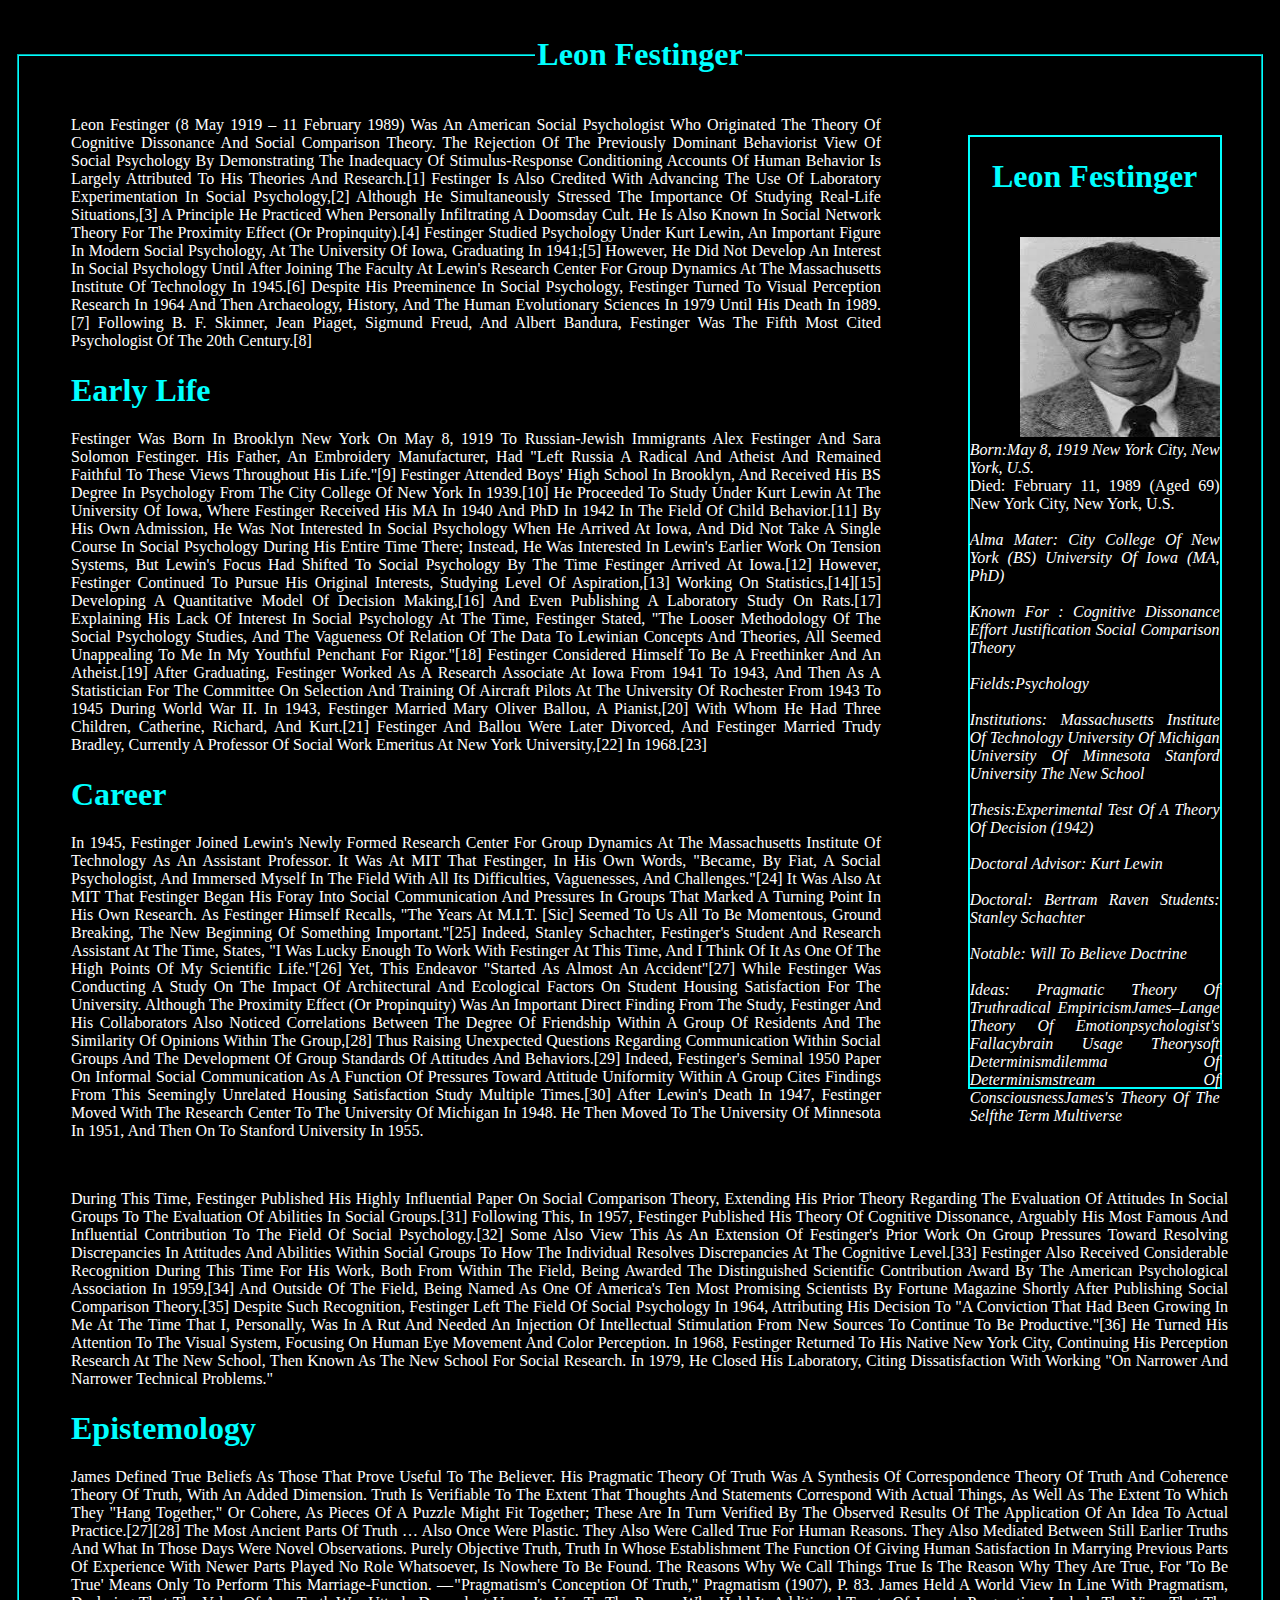
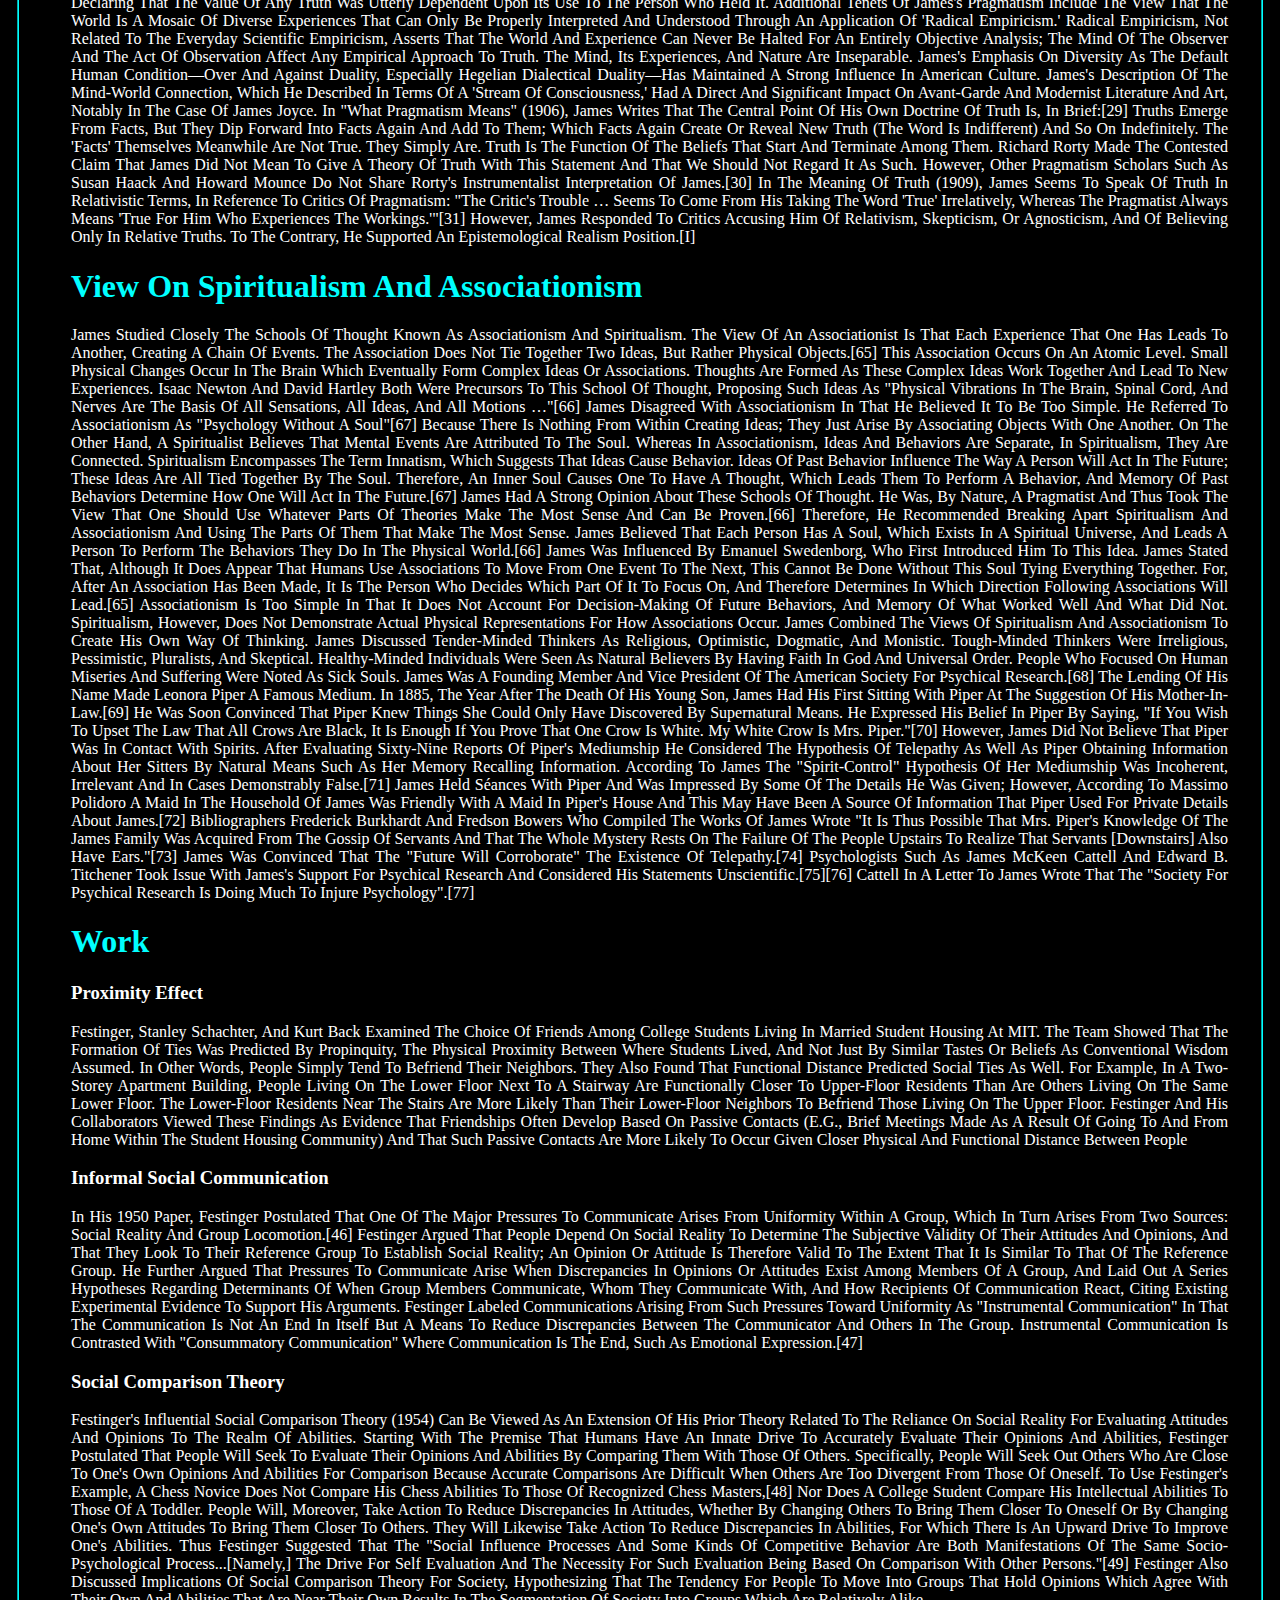
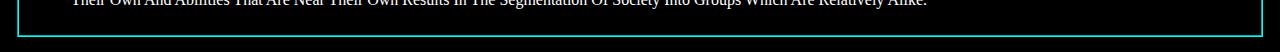
<file: leno.html>
<!DOCTYPE html>
<html lang="en">
<head>
    <meta charset="UTF-8">
    <meta name="viewport" content="width=device-width, initial-scale=1.0">
    <title>leno</title>
    <link rel="stylesheet" href="leno.css">
</head>
<body>
    <div class="container">

       <fieldset style="border-color:aqua"> 
        <legend style="text-align: center;"><h1 style="text-align: center;">Leon Festinger</h1></legend>
        <div class="tittle">
         <div class="leno">  
        <p> Leon Festinger (8 May 1919 – 11 February 1989) was an American social psychologist who originated the theory of cognitive dissonance and social comparison theory. The rejection of the previously dominant behaviorist view of social psychology by demonstrating the inadequacy of stimulus-response conditioning accounts of human behavior is largely attributed to his theories and research.[1] Festinger is also credited with advancing the use of laboratory experimentation in social psychology,[2] although he simultaneously stressed the importance of studying real-life situations,[3] a principle he practiced when personally infiltrating a doomsday cult. He is also known in social network theory for the proximity effect (or propinquity).[4]

            Festinger studied psychology under Kurt Lewin, an important figure in modern social psychology, at the University of Iowa, graduating in 1941;[5] however, he did not develop an interest in social psychology until after joining the faculty at Lewin's Research Center for Group Dynamics at the Massachusetts Institute of Technology in 1945.[6] Despite his preeminence in social psychology, Festinger turned to visual perception research in 1964 and then archaeology, history, and the human evolutionary sciences in 1979 until his death in 1989.[7] Following B. F. Skinner, Jean Piaget, Sigmund Freud, and Albert Bandura, Festinger was the fifth most cited psychologist of the 20th century.[8]</p>
            <h1>Early life</h1>
            
            <p>Festinger was born in Brooklyn New York on May 8, 1919 to Russian-Jewish immigrants Alex Festinger and Sara Solomon Festinger. His father, an embroidery manufacturer, had "left Russia a radical and atheist and remained faithful to these views throughout his life."[9] Festinger attended Boys' High School in Brooklyn, and received his BS degree in psychology from the City College of New York in 1939.[10]

                He proceeded to study under Kurt Lewin at the University of Iowa, where Festinger received his MA in 1940 and PhD in 1942 in the field of child behavior.[11] By his own admission, he was not interested in social psychology when he arrived at Iowa, and did not take a single course in social psychology during his entire time there; instead, he was interested in Lewin's earlier work on tension systems, but Lewin's focus had shifted to social psychology by the time Festinger arrived at Iowa.[12] However, Festinger continued to pursue his original interests, studying level of aspiration,[13] working on statistics,[14][15] developing a quantitative model of decision making,[16] and even publishing a laboratory study on rats.[17] Explaining his lack of interest in social psychology at the time, Festinger stated, "The looser methodology of the social psychology studies, and the vagueness of relation of the data to Lewinian concepts and theories, all seemed unappealing to me in my youthful penchant for rigor."[18] Festinger considered himself to be a freethinker and an atheist.[19]
                
                After graduating, Festinger worked as a research associate at Iowa from 1941 to 1943, and then as a statistician for the Committee on Selection and Training of Aircraft Pilots at the University of Rochester from 1943 to 1945 during World War II. In 1943, Festinger married Mary Oliver Ballou, a pianist,[20] with whom he had three children, Catherine, Richard, and Kurt.[21] Festinger and Ballou were later divorced, and Festinger married Trudy Bradley, currently a professor of social work emeritus at New York University,[22] in 1968.[23]</p> 
            <h1>Career</h1> 
            
            <p>In 1945, Festinger joined Lewin's newly formed Research Center for Group Dynamics at the Massachusetts Institute of Technology as an assistant professor. It was at MIT that Festinger, in his own words, "became, by fiat, a social psychologist, and immersed myself in the field with all its difficulties, vaguenesses, and challenges."[24] It was also at MIT that Festinger began his foray into social communication and pressures in groups that marked a turning point in his own research. As Festinger himself recalls, "the years at M.I.T. [sic] seemed to us all to be momentous, ground breaking, the new beginning of something important."[25] Indeed, Stanley Schachter, Festinger's student and research assistant at the time, states, "I was lucky enough to work with Festinger at this time, and I think of it as one of the high points of my scientific life."[26]

                Yet, this endeavor "started as almost an accident"[27] while Festinger was conducting a study on the impact of architectural and ecological factors on student housing satisfaction for the university. Although the proximity effect (or propinquity) was an important direct finding from the study, Festinger and his collaborators also noticed correlations between the degree of friendship within a group of residents and the similarity of opinions within the group,[28] thus raising unexpected questions regarding communication within social groups and the development of group standards of attitudes and behaviors.[29] Indeed, Festinger's seminal 1950 paper on informal social communication as a function of pressures toward attitude uniformity within a group cites findings from this seemingly unrelated housing satisfaction study multiple times.[30] 
             After Lewin's death in 1947, Festinger moved with the research center to the University of Michigan in 1948. He then moved to the University of Minnesota in 1951, and then on to Stanford University in 1955.<p><br></div> <div class="pare">During this time, Festinger published his highly influential paper on social comparison theory, extending his prior theory regarding the evaluation of attitudes in social groups to the evaluation of abilities in social groups.[31] Following this, in 1957, Festinger published his theory of cognitive dissonance, arguably his most famous and influential contribution to the field of social psychology.[32] Some also view this as an extension of Festinger's prior work on group pressures toward resolving discrepancies in attitudes and abilities within social groups to how the individual resolves discrepancies at the cognitive level.[33] Festinger also received considerable recognition during this time for his work, both from within the field, being awarded the Distinguished Scientific Contribution Award by the American Psychological Association in 1959,[34] and outside of the field, being named as one of America's ten most promising scientists by Fortune magazine shortly after publishing social comparison theory.[35]
                
                Despite such recognition, Festinger left the field of social psychology in 1964, attributing his decision to "a conviction that had been growing in me at the time that I, personally, was in a rut and needed an injection of intellectual stimulation from new sources to continue to be productive."[36] He turned his attention to the visual system, focusing on human eye movement and color perception. In 1968, Festinger returned to his native New York City, continuing his perception research at The New School, then known as the New School for Social Research. In 1979, he closed his laboratory, citing dissatisfaction with working "on narrower and narrower technical problems."</p></div>  
            
             <h1>Epistemology</h1> 
           
             <p>James defined true beliefs as those that prove useful to the believer. His pragmatic theory of truth was a synthesis of correspondence theory of truth and coherence theory of truth, with an added dimension. Truth is verifiable to the extent that thoughts and statements correspond with actual things, as well as the extent to which they "hang together," or cohere, as pieces of a puzzle might fit together; these are in turn verified by the observed results of the application of an idea to actual practice.[27][28]
                The most ancient parts of truth … also once were plastic. They also were called true for human reasons. They also mediated between still earlier truths and what in those days were novel observations. Purely objective truth, truth in whose establishment the function of giving human satisfaction in marrying previous parts of experience with newer parts played no role whatsoever, is nowhere to be found. The reasons why we call things true is the reason why they are true, for 'to be true' means only to perform this marriage-function.
                
                — "Pragmatism's Conception of Truth," Pragmatism (1907), p. 83.
                James held a world view in line with pragmatism, declaring that the value of any truth was utterly dependent upon its use to the person who held it. Additional tenets of James's pragmatism include the view that the world is a mosaic of diverse experiences that can only be properly interpreted and understood through an application of 'radical empiricism.' Radical empiricism, not related to the everyday scientific empiricism, asserts that the world and experience can never be halted for an entirely objective analysis; the mind of the observer and the act of observation affect any empirical approach to truth. The mind, its experiences, and nature are inseparable. James's emphasis on diversity as the default human condition—over and against duality, especially Hegelian dialectical duality—has maintained a strong influence in American culture. James's description of the mind-world connection, which he described in terms of a 'stream of consciousness,' had a direct and significant impact on avant-garde and modernist literature and art, notably in the case of James Joyce.
                
                In "What Pragmatism Means" (1906), James writes that the central point of his own doctrine of truth is, in brief:[29]
                
                Truths emerge from facts, but they dip forward into facts again and add to them; which facts again create or reveal new truth (the word is indifferent) and so on indefinitely. The 'facts' themselves meanwhile are not true. They simply are. Truth is the function of the beliefs that start and terminate among them.
                
                Richard Rorty made the contested claim that James did not mean to give a theory of truth with this statement and that we should not regard it as such. However, other pragmatism scholars such as Susan Haack and Howard Mounce do not share Rorty's instrumentalist interpretation of James.[30]
                
                In The Meaning of Truth (1909), James seems to speak of truth in relativistic terms, in reference to critics of pragmatism: "The critic's trouble … seems to come from his taking the word 'true' irrelatively, whereas the pragmatist always means 'true for him who experiences the workings.'"[31] However, James responded to critics accusing him of relativism, skepticism, or agnosticism, and of believing only in relative truths. To the contrary, he supported an epistemological realism position.[i]</p> 
            <h1>View on spiritualism and associationism</h1> 
          
        <p>James studied closely the schools of thought known as associationism and spiritualism. The view of an associationist is that each experience that one has leads to another, creating a chain of events. The association does not tie together two ideas, but rather physical objects.[65] This association occurs on an atomic level. Small physical changes occur in the brain which eventually form complex ideas or associations. Thoughts are formed as these complex ideas work together and lead to new experiences. Isaac Newton and David Hartley both were precursors to this school of thought, proposing such ideas as "physical vibrations in the brain, spinal cord, and nerves are the basis of all sensations, all ideas, and all motions …"[66] James disagreed with associationism in that he believed it to be too simple. He referred to associationism as "psychology without a soul"[67] because there is nothing from within creating ideas; they just arise by associating objects with one another.

            On the other hand, a spiritualist believes that mental events are attributed to the soul. Whereas in associationism, ideas and behaviors are separate, in spiritualism, they are connected. Spiritualism encompasses the term innatism, which suggests that ideas cause behavior. Ideas of past behavior influence the way a person will act in the future; these ideas are all tied together by the soul. Therefore, an inner soul causes one to have a thought, which leads them to perform a behavior, and memory of past behaviors determine how one will act in the future.[67]
            
            James had a strong opinion about these schools of thought. He was, by nature, a pragmatist and thus took the view that one should use whatever parts of theories make the most sense and can be proven.[66] Therefore, he recommended breaking apart spiritualism and associationism and using the parts of them that make the most sense. James believed that each person has a soul, which exists in a spiritual universe, and leads a person to perform the behaviors they do in the physical world.[66] James was influenced by Emanuel Swedenborg, who first introduced him to this idea. James stated that, although it does appear that humans use associations to move from one event to the next, this cannot be done without this soul tying everything together. For, after an association has been made, it is the person who decides which part of it to focus on, and therefore determines in which direction following associations will lead.[65] Associationism is too simple in that it does not account for decision-making of future behaviors, and memory of what worked well and what did not. Spiritualism, however, does not demonstrate actual physical representations for how associations occur. James combined the views of spiritualism and associationism to create his own way of thinking. James discussed tender-minded thinkers as religious, optimistic, dogmatic, and monistic. Tough-minded thinkers were irreligious, pessimistic, pluralists, and skeptical. Healthy-minded individuals were seen as natural believers by having faith in God and universal order. People who focused on human miseries and suffering were noted as sick souls.
            
            James was a founding member and vice president of the American Society for Psychical Research.[68] The lending of his name made Leonora Piper a famous medium. In 1885, the year after the death of his young son, James had his first sitting with Piper at the suggestion of his mother-in-law.[69] He was soon convinced that Piper knew things she could only have discovered by supernatural means. He expressed his belief in Piper by saying, "If you wish to upset the law that all crows are black, it is enough if you prove that one crow is white. My white crow is Mrs. Piper."[70] However, James did not believe that Piper was in contact with spirits. After evaluating sixty-nine reports of Piper's mediumship he considered the hypothesis of telepathy as well as Piper obtaining information about her sitters by natural means such as her memory recalling information. According to James the "spirit-control" hypothesis of her mediumship was incoherent, irrelevant and in cases demonstrably false.[71]
            
            James held séances with Piper and was impressed by some of the details he was given; however, according to Massimo Polidoro a maid in the household of James was friendly with a maid in Piper's house and this may have been a source of information that Piper used for private details about James.[72] Bibliographers Frederick Burkhardt and Fredson Bowers who compiled the works of James wrote "It is thus possible that Mrs. Piper's knowledge of the James family was acquired from the gossip of servants and that the whole mystery rests on the failure of the people upstairs to realize that servants [downstairs] also have ears."[73]
            
            James was convinced that the "future will corroborate" the existence of telepathy.[74] Psychologists such as James McKeen Cattell and Edward B. Titchener took issue with James's support for psychical research and considered his statements unscientific.[75][76] Cattell in a letter to James wrote that the "Society for Psychical Research is doing much to injure psychology".[77]</p>  
        <h1>Work</h1> 
        <h3>Proximity effect</h3> 
        <p>Festinger, Stanley Schachter, and Kurt Back examined the choice of friends among college students living in married student housing at MIT. The team showed that the formation of ties was predicted by propinquity, the physical proximity between where students lived, and not just by similar tastes or beliefs as conventional wisdom assumed. In other words, people simply tend to befriend their neighbors. They also found that functional distance predicted social ties as well. For example, in a two-storey apartment building, people living on the lower floor next to a stairway are functionally closer to upper-floor residents than are others living on the same lower floor. The lower-floor residents near the stairs are more likely than their lower-floor neighbors to befriend those living on the upper floor. Festinger and his collaborators viewed these findings as evidence that friendships often develop based on passive contacts (e.g., brief meetings made as a result of going to and from home within the student housing community) and that such passive contacts are more likely to occur given closer physical and functional distance between people</p> 
        <h3>Informal social communication
        </h3>     
        <p>In his 1950 paper, Festinger postulated that one of the major pressures to communicate arises from uniformity within a group, which in turn arises from two sources: social reality and group locomotion.[46] Festinger argued that people depend on social reality to determine the subjective validity of their attitudes and opinions, and that they look to their reference group to establish social reality; an opinion or attitude is therefore valid to the extent that it is similar to that of the reference group. He further argued that pressures to communicate arise when discrepancies in opinions or attitudes exist among members of a group, and laid out a series hypotheses regarding determinants of when group members communicate, whom they communicate with, and how recipients of communication react, citing existing experimental evidence to support his arguments.

            Festinger labeled communications arising from such pressures toward uniformity as "instrumental communication" in that the communication is not an end in itself but a means to reduce discrepancies between the communicator and others in the group. Instrumental communication is contrasted with "consummatory communication" where communication is the end, such as emotional expression.[47]</p> 
            <h3>Social comparison theory</h3>
            <p>Festinger's influential social comparison theory (1954) can be viewed as an extension of his prior theory related to the reliance on social reality for evaluating attitudes and opinions to the realm of abilities. Starting with the premise that humans have an innate drive to accurately evaluate their opinions and abilities, Festinger postulated that people will seek to evaluate their opinions and abilities by comparing them with those of others. Specifically, people will seek out others who are close to one's own opinions and abilities for comparison because accurate comparisons are difficult when others are too divergent from those of oneself. To use Festinger's example, a chess novice does not compare his chess abilities to those of recognized chess masters,[48] nor does a college student compare his intellectual abilities to those of a toddler.

                People will, moreover, take action to reduce discrepancies in attitudes, whether by changing others to bring them closer to oneself or by changing one's own attitudes to bring them closer to others. They will likewise take action to reduce discrepancies in abilities, for which there is an upward drive to improve one's abilities. Thus Festinger suggested that the "social influence processes and some kinds of competitive behavior are both manifestations of the same socio-psychological process...[namely,] the drive for self evaluation and the necessity for such evaluation being based on comparison with other persons."[49] Festinger also discussed implications of social comparison theory for society, hypothesizing that the tendency for people to move into groups that hold opinions which agree with their own and abilities that are near their own results in the segmentation of society into groups which are relatively alike.</p>
        </div>
        <div class="leftbox">
        <div class="william">
            <h1 style="text-align: center;">Leon Festinger</h1>
        <img src="leon.jpeg" alt="hi im william">
        <div class="box">
            <address>Born:May 8, 1919
                New York City, New York, U.S.
                </address>Died:	February 11, 1989 (aged 69)
                New York City, New York, U.S.
            <address><address><br>
               <address> Alma mater:
                City College of New York (BS)
                University of Iowa (MA, PhD) </address><br>
               <address> 
                Known for :	
                Cognitive dissonance
                Effort justification
                Social comparison theory</address> <br>
               <address>
                Fields:Psychology</address><br>
                <address>Institutions:
                    Massachusetts Institute of Technology
                    University of Michigan
                    University of Minnesota
                    Stanford University
                    The New School</address><br> 
                <address>  Thesis:Experimental test of a theory of decision (1942)</address><br>
                    <address> Doctoral advisor:	Kurt Lewin</address>  <br>
                    <address>Doctoral: Bertram Raven
                         students: Stanley Schachter
                       </address><br>
                <address>Notable:
                    Will to believe doctrine </address>  <br> <address> ideas:    pragmatic theory of truthradical empiricismJames–Lange theory of emotionpsychologist's fallacybrain usage theorysoft determinismdilemma of determinismstream of consciousnessJames's theory of the selfthe term multiverse</address>
             </address>
        </div> 
    </div>
    </div>
</fieldset>
    </div>

</body>
</html>
</file>
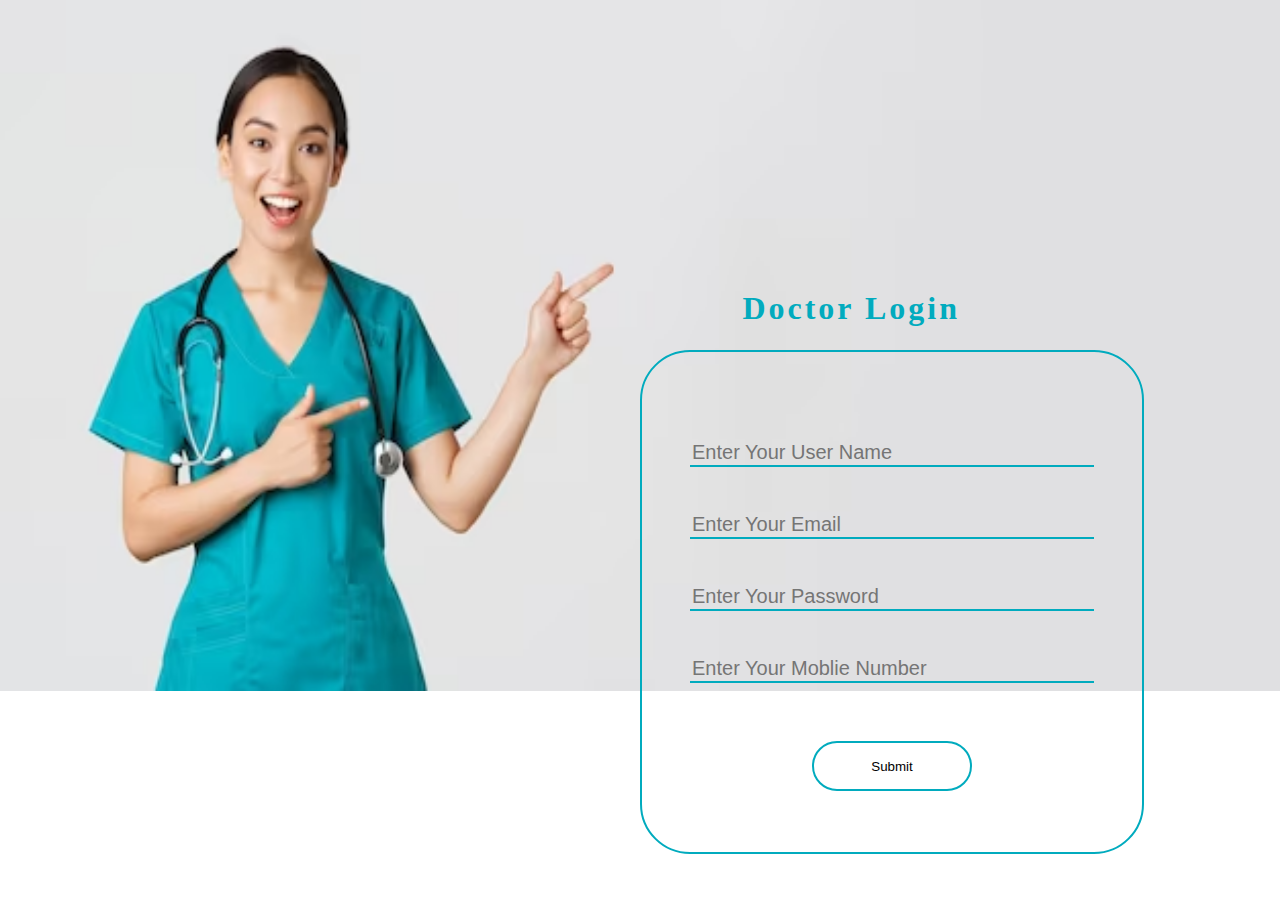
<file: loginform.html>
<!DOCTYPE html>
<html lang="en">
<head>
    <meta charset="UTF-8">
    <meta name="viewport" content="width=device-width, initial-scale=1.0">
    <title>Longin</title>
    <link rel="stylesheet" href="loginform.css">
</head>
<body>
    <div class="container">
    <div class="longimg">
      <img src="covid-19.avif" alt="">
    </div>
    <h1>Doctor Login</h1>   
    <div class="longin">
    <label for="name"></label><br>
    <input type="text" id="name" name="name" placeholder="Enter Your User Name"> <br>
   
    <label for="Email"></label><br>
    <input type="email" id="email" name="email" placeholder="Enter Your Email"><br>
    
    <label for="Password"></label><br>
    <input type="password" id="password" name="password" placeholder="Enter Your Password"> <br>
    
    <label for="moblie"></label><br>
    <input type="number" id="moblie" name="moblie" placeholder="Enter Your Moblie Number"><br>

    <button type="submit">Submit</button>         
      </div>  
    </div>
</body>
</html>
</file>
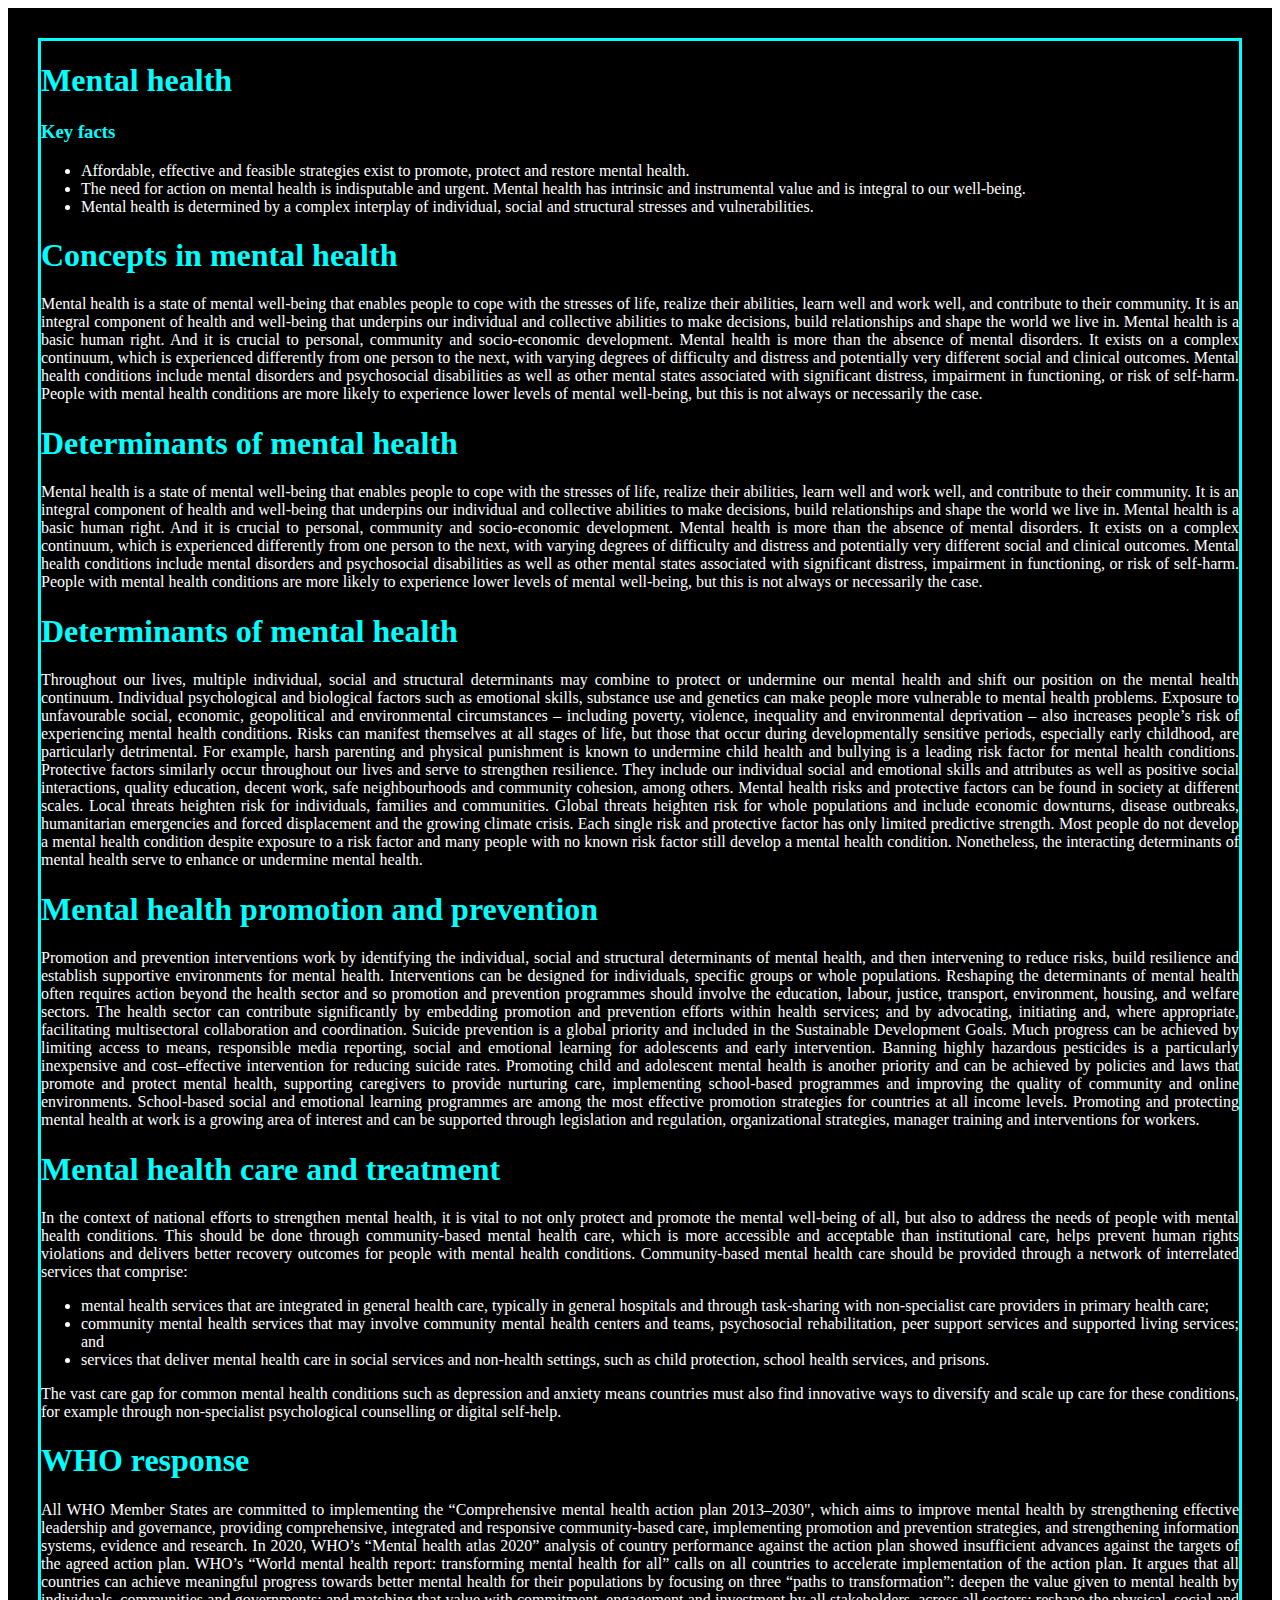
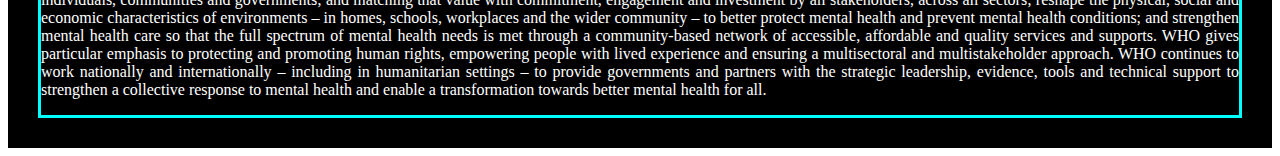
<file: mendalMore.html>
<!DOCTYPE html>
<html lang="en">
<head>
    <meta charset="UTF-8">
    <meta name="viewport" content="width=device-width, initial-scale=1.0">
    <title>Document</title>
    <style>
       body h1,h3{
        color: aqua;
    
      }   
      .container{
        padding: 30px;
        text-align: justify;
    background-color: black;
    color: white;
      }  
      .mental{
        border: 3px solid aqua;
      }
    </style>
</head>
<body>
    <div class="container">
        <div class="mental">
            <h1>Mental health</h1>
            <h3>Key facts</h3>
            <ul>
                <li>Affordable, effective and feasible strategies exist to promote, protect and restore mental health.</li>
<li>The need for action on mental health is indisputable and urgent.
Mental health has intrinsic and instrumental value and is integral to our well-being.</li>
<li>Mental health is determined by a complex interplay of individual, social and structural stresses and vulnerabilities.</li>
</ul>
<h1>Concepts in mental health</h1>
          <p>Mental health is a state of mental well-being that enables people to cope with the stresses of life, realize their abilities, learn well and work well, and contribute to their community. It is an integral component of health and well-being that underpins our individual and collective abilities to make decisions, build relationships and shape the world we live in. Mental health is a basic human right. And it is crucial to personal, community and socio-economic development.

            Mental health is more than the absence of mental disorders. It exists on a complex continuum, which is experienced differently from one person to the next, with varying degrees of difficulty and distress and potentially very different social and clinical outcomes.
            
            Mental health conditions include mental disorders and psychosocial disabilities as well as other mental states associated with significant distress, impairment in functioning, or risk of self-harm. People with mental health conditions are more likely to experience lower levels of mental well-being, but this is not always or necessarily the case.</p> 
<h1>Determinants of mental health</h1>  
<p>Mental health is a state of mental well-being that enables people to cope with the stresses of life, realize their abilities, learn well and work well, and contribute to their community. It is an integral component of health and well-being that underpins our individual and collective abilities to make decisions, build relationships and shape the world we live in. Mental health is a basic human right. And it is crucial to personal, community and socio-economic development.

    Mental health is more than the absence of mental disorders. It exists on a complex continuum, which is experienced differently from one person to the next, with varying degrees of difficulty and distress and potentially very different social and clinical outcomes.
    
    Mental health conditions include mental disorders and psychosocial disabilities as well as other mental states associated with significant distress, impairment in functioning, or risk of self-harm. People with mental health conditions are more likely to experience lower levels of mental well-being, but this is not always or necessarily the case.
    
    <h1>Determinants of mental health</h1>
    <p>
    Throughout our lives, multiple individual, social and structural determinants may combine to protect or undermine our mental health and shift our position on the mental health continuum.
    
    Individual psychological and biological factors such as emotional skills, substance use and genetics can make people more vulnerable to mental health problems.
    
    Exposure to unfavourable social, economic, geopolitical and environmental circumstances – including poverty, violence, inequality and environmental deprivation – also increases people’s risk of experiencing mental health conditions.
    
    Risks can manifest themselves at all stages of life, but those that occur during developmentally sensitive periods, especially early childhood, are particularly detrimental. For example, harsh parenting and physical punishment is known to undermine child health and bullying is a leading risk factor for mental health conditions.
    
    Protective factors similarly occur throughout our lives and serve to strengthen resilience. They include our individual social and emotional skills and attributes as well as positive social interactions, quality education, decent work, safe neighbourhoods and community cohesion, among others.
    
    Mental health risks and protective factors can be found in society at different scales. Local threats heighten risk for individuals, families and communities. Global threats heighten risk for whole populations and include economic downturns, disease outbreaks, humanitarian emergencies and forced displacement and the growing climate crisis.
    
    Each single risk and protective factor has only limited predictive strength. Most people do not develop a mental health condition despite exposure to a risk factor and many people with no known risk factor still develop a mental health condition. Nonetheless, the interacting determinants of mental health serve to enhance or undermine mental health.</p>  
    <h1>Mental health promotion and prevention</h1>  
    <p>
        Promotion and prevention interventions work by identifying the individual, social and structural determinants of mental health, and then intervening to reduce risks, build resilience and establish supportive environments for mental health. Interventions can be designed for individuals, specific groups or whole populations.

        Reshaping the determinants of mental health often requires action beyond the health sector and so promotion and prevention programmes should involve the education, labour, justice, transport, environment, housing, and welfare sectors. The health sector can contribute significantly by embedding promotion and prevention efforts within health services; and by advocating, initiating and, where appropriate, facilitating multisectoral collaboration and coordination.
        
        Suicide prevention is a global priority and included in the Sustainable Development Goals. Much progress can be achieved by limiting access to means, responsible media reporting, social and emotional learning for adolescents and early intervention. Banning highly hazardous pesticides is a particularly inexpensive and cost–effective intervention for reducing suicide rates.
        
        Promoting child and adolescent mental health is another priority and can be achieved by policies and laws that promote and protect mental health, supporting caregivers to provide nurturing care, implementing school-based programmes and improving the quality of community and online environments. School-based social and emotional learning programmes are among the most effective promotion strategies for countries at all income levels.
        
        Promoting and protecting mental health at work is a growing area of interest and can be supported through legislation and regulation, organizational strategies, manager training and interventions for workers.  
    </p> 
    <h1>Mental health care and treatment</h1> 
    <p>In the context of national efforts to strengthen mental health, it is vital to not only protect and promote the mental well-being of all, but also to address the needs of people with mental health conditions.

        This should be done through community-based mental health care, which is more accessible and acceptable than institutional care, helps prevent human rights violations and delivers better recovery outcomes for people with mental health conditions. Community-based mental health care should be provided through a network of interrelated services that comprise:
        <ul>
       <li>mental health services that are integrated in general health care, typically in general hospitals and through task-sharing with non-specialist care providers in primary health care;</li>
        <li>community mental health services that may involve community mental health centers and teams, psychosocial rehabilitation, peer support services and supported living services; and</li>
        <li>services that deliver mental health care in social services and non-health settings, such as child protection, school health services, and prisons.</li>
        </ul>
       <p> The vast care gap for common mental health conditions such as depression and anxiety means countries must also find innovative ways to diversify and scale up care for these conditions, for example through non-specialist psychological counselling or digital self-help.</p>
        <h1>WHO response</h1>
       <p> All WHO Member States are committed to implementing the “Comprehensive mental health action plan 2013–2030", which aims to improve mental health by strengthening effective leadership and governance, providing comprehensive, integrated and responsive community-based care, implementing promotion and prevention strategies, and strengthening information systems, evidence and research. In 2020, WHO’s “Mental health atlas 2020” analysis of country performance against the action plan showed insufficient advances against the targets of the agreed action plan.
        
        WHO’s “World mental health report: transforming mental health for all” calls on all countries to accelerate implementation of the action plan. It argues that all countries can achieve meaningful progress towards better mental health for their populations by focusing on three “paths to transformation”:
        
        deepen the value given to mental health by individuals, communities and governments; and matching that value with commitment, engagement and investment by all stakeholders, across all sectors;
        reshape the physical, social and economic characteristics of environments – in homes, schools, workplaces and the wider community – to better protect mental health and prevent mental health conditions; and
        strengthen mental health care so that the full spectrum of mental health needs is met through a community-based network of accessible, affordable and quality services and supports.
        WHO gives particular emphasis to protecting and promoting human rights, empowering people with lived experience and ensuring a multisectoral and multistakeholder approach.
        
        WHO continues to work nationally and internationally – including in humanitarian settings – to provide governments and partners with the strategic leadership, evidence, tools and technical support to strengthen a collective response to mental health and enable a transformation towards better mental health for all. 
         </p>
        </div>
    </div>
</body>
</html>
</file>
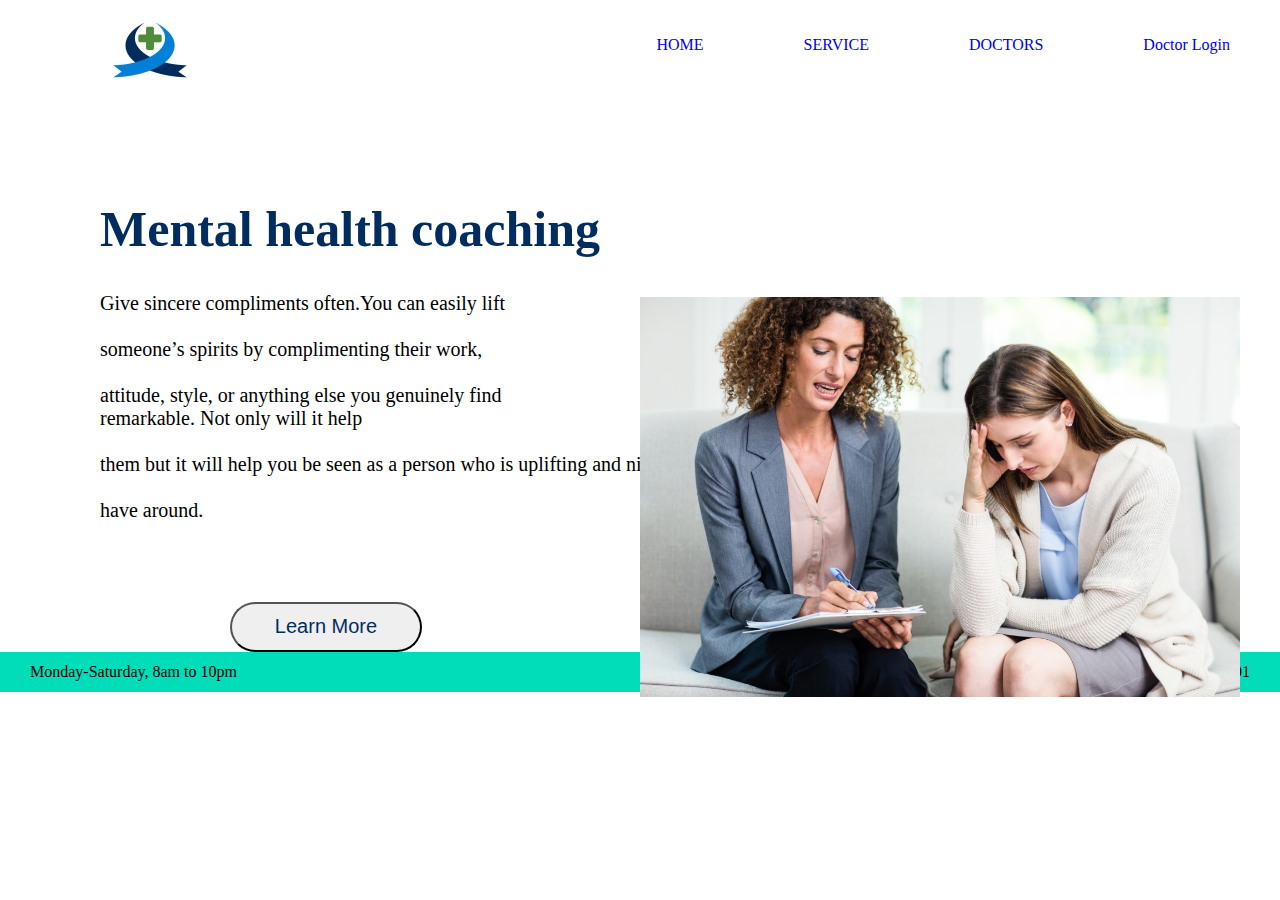
<file: mental.html>
<!DOCTYPE html>
<html lang="en">
<head>
    <meta charset="UTF-8">
    <meta name="viewport" content="width=device-width, initial-scale=1.0">
    <title>Document</title>
    <link rel="stylesheet" href="mentalstyle.css">
</head>
<body>
    <div class="container">
        <div class="navber">
            <img class="hpl"  src="hpl.jpg" alt="">
                <ul>
                    <li><a href="hospltal.html">HOME</a></li>
                    <div class="down">
                    <li><a href="#">SERVICE</a></li>
                    <div class="up">
            <li><a href="pre.html">pre coun selling coaching</a></li>
            <li><a href="child.html">Child coaching</a></li>
            <li><a href="depression.html">Depression Coaching</a></li>       
                    </div>
                    </div>
                    <div class="down">
                        <li><a href="#">DOCTORS</a></li>
                        <div class="up">
                            <li><a href="#">Dr.Allbest Bandura.,Pshycology</a></li>
                            <li><a href="#">Dr.William James.,Pshycology</a></li>
                            <li><a href="#">Dr.Leon Festinger.,Pshycology</a></li>        
                        </div>
                        </div>
                                <div class="down">
                                    <li><a href="loginform.html">Doctor Login</a></li>
                                    
                                    </div>
                    
                </ul>
            </div>
            <div class="mental">

                <h1 style="color: rgb(1,45,94);">Mental health coaching</h1>
                <div class="p">
                    Give sincere compliments often.You can easily lift <br><br>someone’s spirits by complimenting their work,<br><br>attitude, style, or anything else you genuinely find <br>remarkable. Not only will it help<br><br> them but it will help you be seen as a person who is uplifting and nice to <br><br>have around.
                    <div class="button">
                       <a href="mendalMore.html"><button>Learn More</button></a> 
                    </div>
                </div>
            </div>
        
            <img src="mental.jpeg" alt=""class="img2">
            <div class="ms">
                <span style="margin-left: 30px;">   Monday-Saturday, 8am to 10pm</span><span style="float: inline-end; margin-right: 30px;">   call us +62 008 65 001</span>
            </div>
    </div>
</body>
</html>
</file>
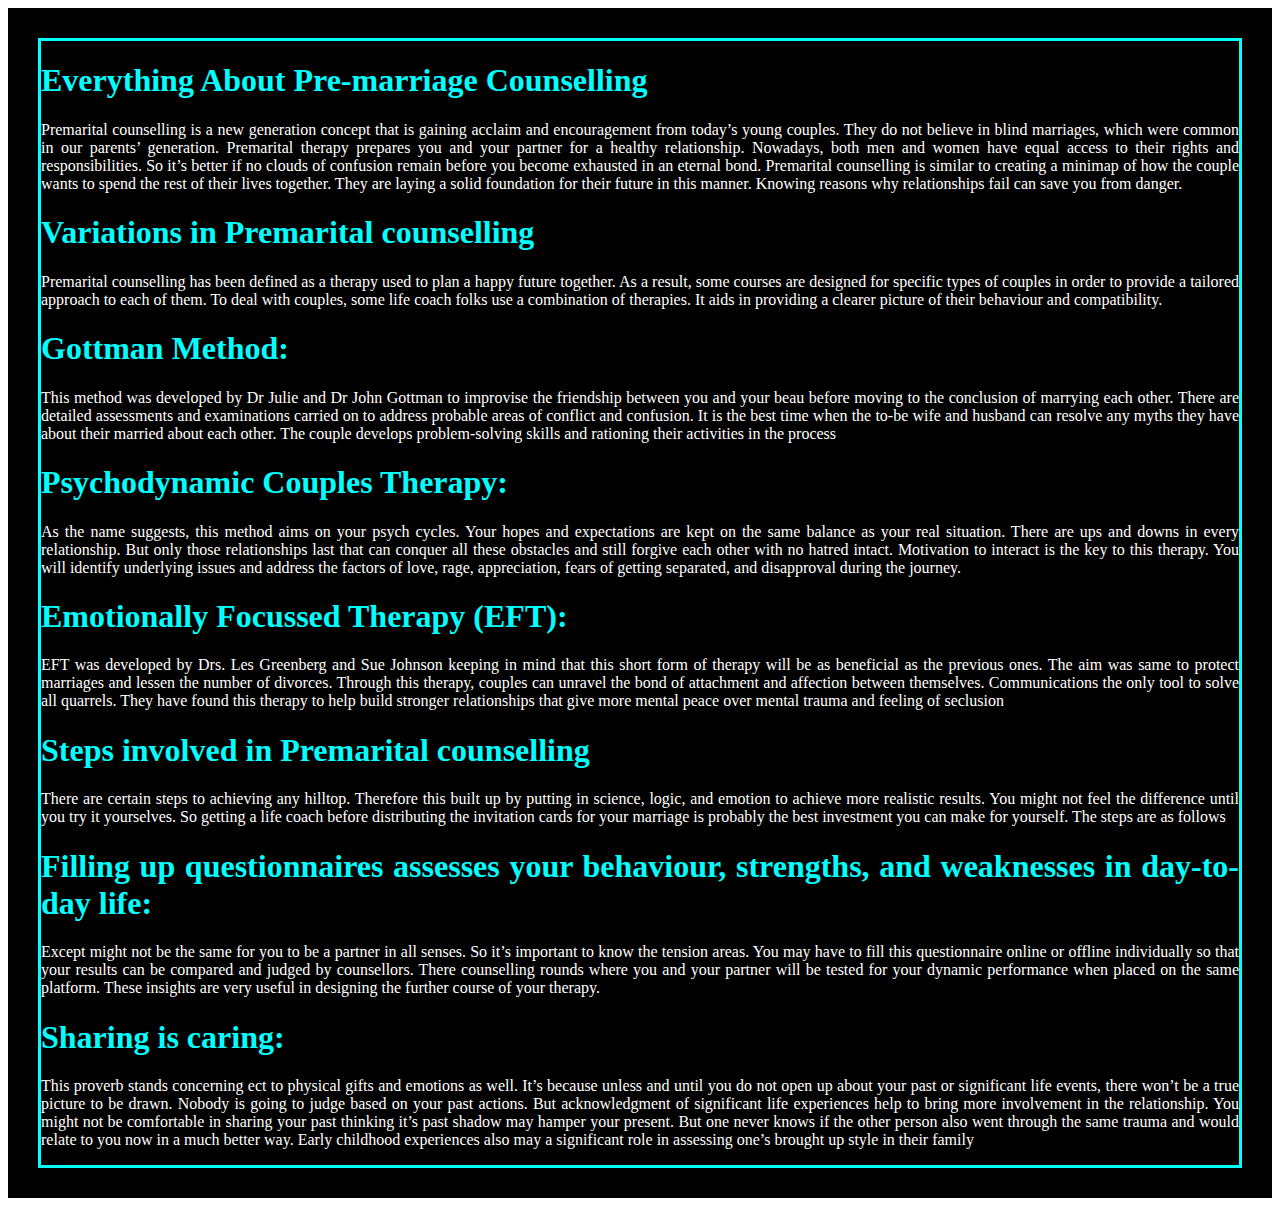
<file: perMore.html>
<!DOCTYPE html>
<html lang="en">
<head>
    <meta charset="UTF-8">
    <meta name="viewport" content="width=device-width, initial-scale=1.0">
    <title>Document</title>
    <style>
       body h1,h3{
        color: aqua;
    
      }   
      .container{
        padding: 30px;
        text-align: justify;
    background-color: black;
    color: white;
      }  
      .permore{
        border: 3px solid aqua;
      }

    </style>
</head>
<body>
    <div class="container">
        <div class="permore">
            <h1>Everything About Pre-marriage Counselling</h1>
            <p>
                Premarital counselling is a new generation concept that is gaining acclaim and encouragement from today’s young couples. They do not believe in blind marriages, which were common in our parents’ generation.

                Premarital therapy prepares you and your partner for a healthy relationship. Nowadays, both men and women have equal access to their rights and responsibilities. So it’s better if no clouds of confusion remain before you become exhausted in an eternal bond.
                
                Premarital counselling is similar to creating a minimap of how the couple wants to spend the rest of their lives together. They are laying a solid foundation for their future in this manner. Knowing reasons why relationships fail can save you from danger.  
            </p>
    <h1>Variations in Premarital counselling</h1>   
    <p>Premarital counselling has been defined as a therapy used to plan a happy future together. As a result, some courses are designed for specific types of couples in order to provide a tailored approach to each of them.

        To deal with couples, some life coach folks use a combination of therapies. It aids in providing a clearer picture of their behaviour and compatibility.</p>  
        <h1>  Gottman Method:</h1> 
        <p>This method was developed by Dr Julie and Dr John Gottman to improvise the friendship between you and your beau before moving to the conclusion of marrying each other.

            There are detailed assessments and examinations carried on to address probable areas of conflict and confusion. It is the best time when the to-be wife and husband can resolve any myths they have about their married about each other.
            
            The couple develops problem-solving skills and rationing their activities in the process</p>  
            <h1>Psychodynamic Couples Therapy:</h1>
            <p>As the name suggests, this method aims on your psych cycles. Your hopes and expectations are kept on the same balance as your real situation. There are ups and downs in every relationship. But only those relationships last that can conquer all these obstacles and still forgive each other with no hatred intact.

                Motivation to interact is the key to this therapy. You will identify underlying issues and address the factors of love, rage, appreciation, fears of getting separated, and disapproval during the journey.
                </p>
        <h1>Emotionally Focussed Therapy (EFT):</h1>  
        <p>EFT was developed by Drs. Les Greenberg and Sue Johnson keeping in mind that this short form of therapy will be as beneficial as the previous ones. The aim was same to protect marriages and lessen the number of divorces.

            Through this therapy, couples can unravel the bond of attachment and affection between themselves. Communications the only tool to solve all quarrels. They have found this therapy to help build stronger relationships that give more mental peace over mental trauma and feeling of seclusion</p>
        <h1>Steps involved in Premarital counselling
        </h1>  
     <p>There are certain steps to achieving any hilltop. Therefore this built up by putting in science, logic, and emotion to achieve more realistic results. You might not feel the difference until you try it yourselves. So getting a life coach before distributing the invitation cards for your marriage is probably the best investment you can make for yourself. The steps are as follows</p>  
 <h1>Filling up questionnaires assesses your behaviour, strengths, and weaknesses in day-to-day life:</h1>
     <p>Except might not be the same for you to be a partner in all senses. So it’s important to know the tension areas. You may have to fill this questionnaire online or offline individually so that your results can be compared and judged by counsellors.
     
     There counselling rounds where you and your partner will be tested for your dynamic performance when placed on the same platform. These insights are very useful in designing the further course of your therapy. </p>
     <h1>Sharing is caring:</h1>  
     <p>This proverb stands concerning ect to physical gifts and emotions as well. It’s because unless and until you do not open up about your past or significant life events, there won’t be a true picture to be drawn.

        Nobody is going to judge based on your past actions. But acknowledgment of significant life experiences help to bring more involvement in the relationship.
        
        You might not be comfortable in sharing your past thinking it’s past shadow may hamper your present. But one never knows if the other person also went through the same trauma and would relate to you now in a much better way.
        
        Early childhood experiences also may a significant role in assessing one’s brought up style in their family</p>      
        </div>
    </div>
</body>
</html>
</file>
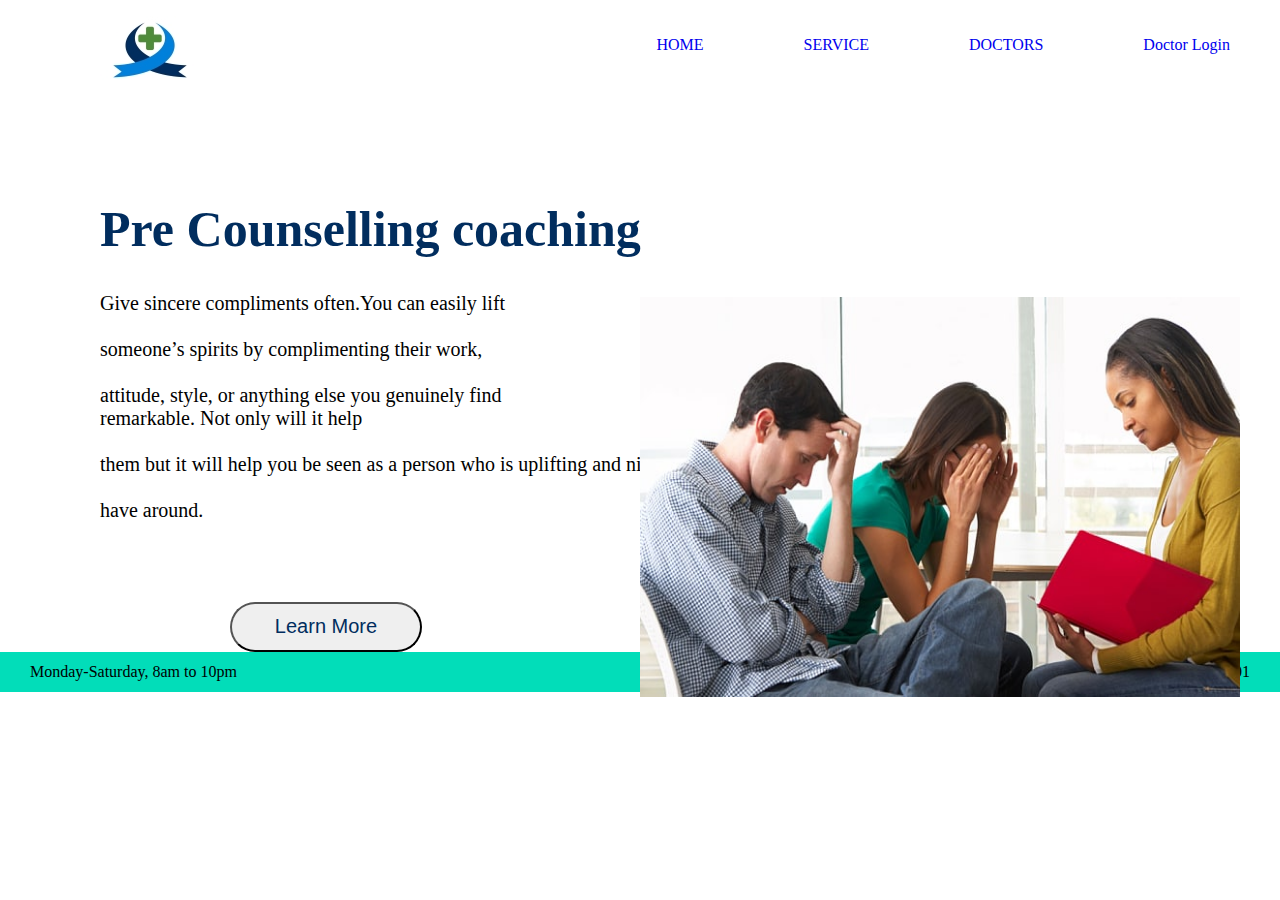
<file: pre.html>
<!DOCTYPE html>
<html lang="en">
<head>
    <meta charset="UTF-8">
    <meta name="viewport" content="width=device-width, initial-scale=1.0">
    <title>Document</title>
    <link rel="stylesheet" href="pre.css">
</head>
<body>
    <div class="container">
        <div class="navber">
            <img class="hpl"  src="hpl.jpg" alt="">
                <ul>
                    <li><a href="hospltal.html">HOME</a></li>
                    <div class="down">
                    <li><a href="#">SERVICE</a></li>
                    <div class="up">
                        <li><a href="child.html">Child coaching</a></li>
                        <li><a href="depression.html">Depression Coaching</a></li>
                        <li><a href="mental.html">Mental Health Coaching</a></li>        
                    </div>
                    </div>
                    <div class="down">
                        <li><a href="#">DOCTORS</a></li>
                        <div class="up">
                            <li><a href="#">Dr.Allbest Bandura.,Pshycology</a></li>
                            <li><a href="#">Dr.William James.,Pshycology</a></li>
                            <li><a href="#">Dr.Leon Festinger.,Pshycology</a></li>        
                        </div>
                        </div>
                                <div class="down">
                                    <li><a href="loginform.html">Doctor Login</a></li>
                                    </div>
                    
                </ul>
            </div>
   <div class="pre">
    <h1 style="color: rgb(1,45,94);">Pre Counselling coaching</h1>
                <div class="p">
                    Give sincere compliments often.You can easily lift <br><br>someone’s spirits by complimenting their work,<br><br>attitude, style, or anything else you genuinely find <br>remarkable. Not only will it help<br><br> them but it will help you be seen as a person who is uplifting and nice to <br><br>have around.
                    <div class="button">
                       <a href="perMore.html"> <button>Learn More</button></a>
                    </div>
                </div>
            </div>
        
            <img src="pre.jpg" alt=""class="img4">
            <div class="ms">
                <span style="margin-left: 30px;">   Monday-Saturday, 8am to 10pm</span><span style="float: inline-end; margin-right: 30px;">   call us +62 008 65 001</span>
            </div>
   </div>         
</body>
</html>
</file>
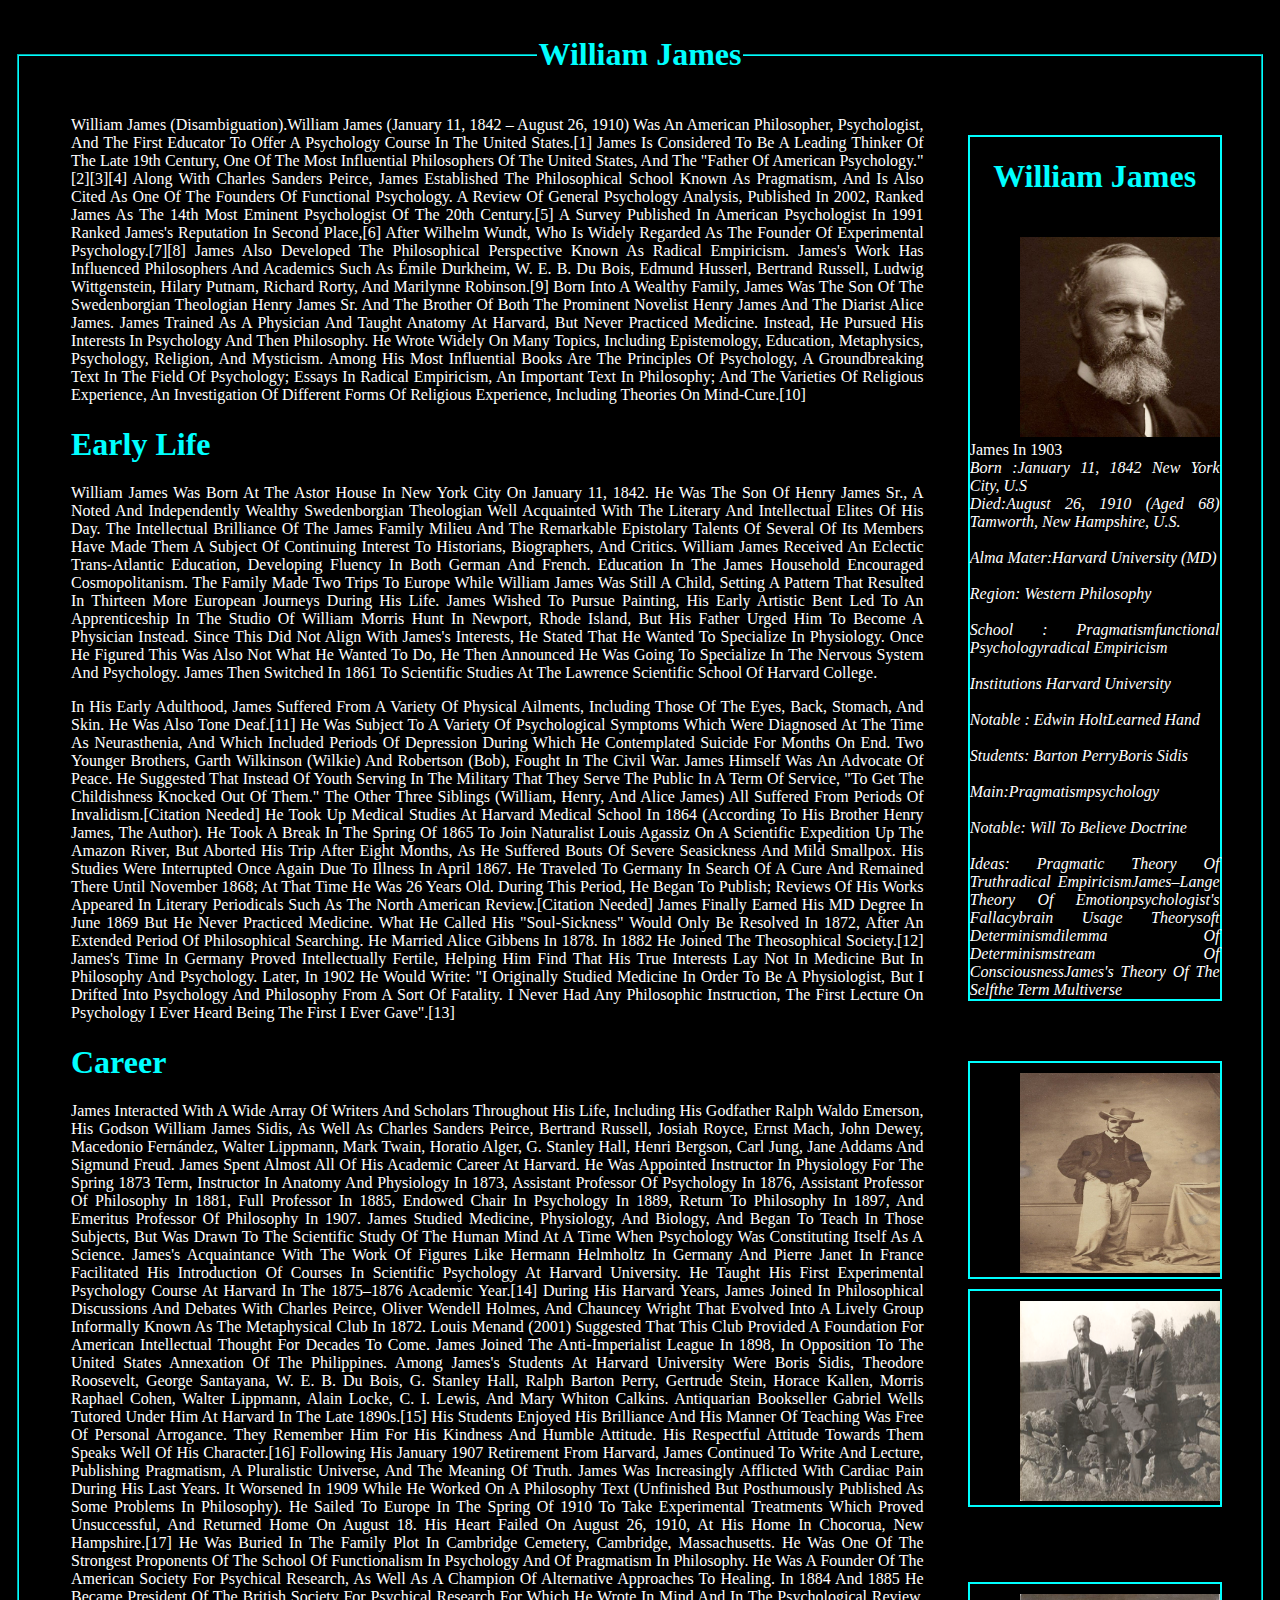
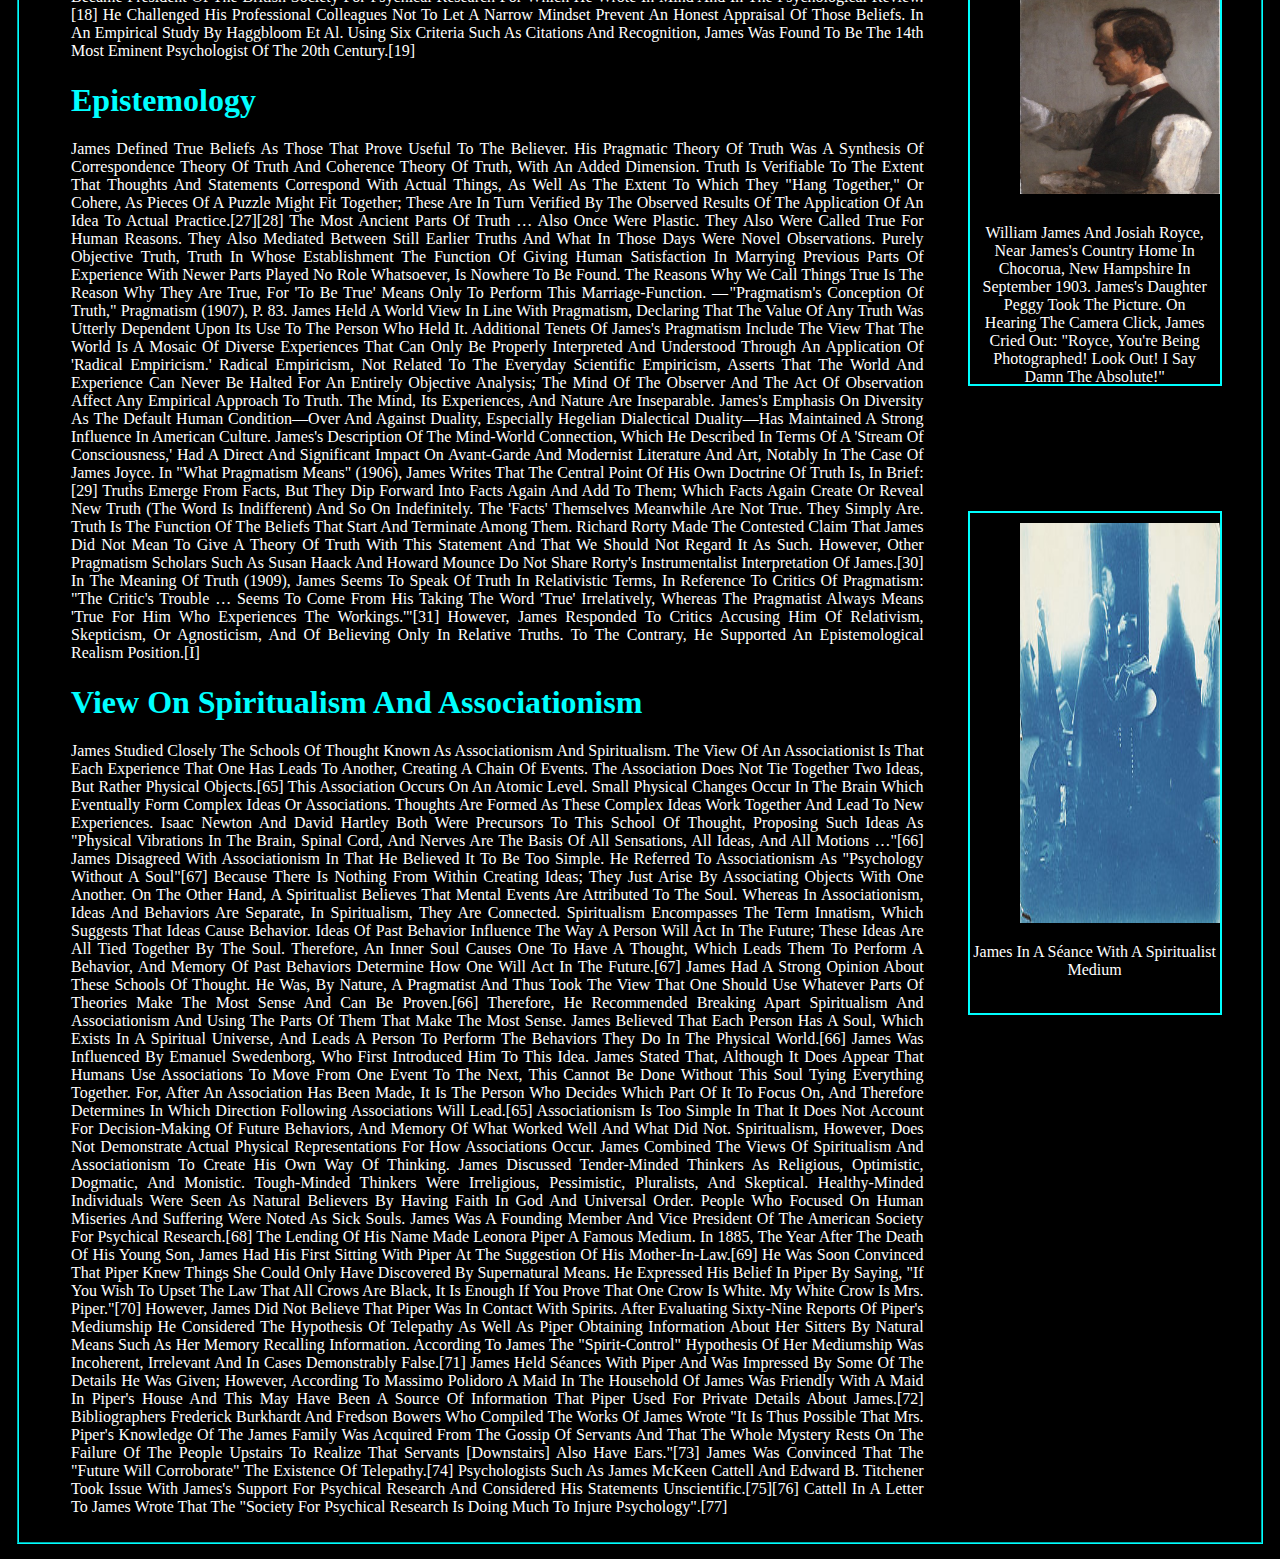
<file: William.html>
<!DOCTYPE html>
<html lang="en">
<head>
    <meta charset="UTF-8">
    <meta name="viewport" content="width=device-width, initial-scale=1.0">
    <title>William James</title>
    <link rel="stylesheet" href="William.css">
</head>
<body>
    <div class="container">

       <fieldset style="border-color:aqua"> 
        <legend style="text-align: center;"><h1 style="text-align: center;">William James</h1></legend>
        <div class="tittle">
        <p> William James (disambiguation).William James (January 11, 1842 – August 26, 1910) was an American philosopher, psychologist, and the first educator to offer a psychology course in the United States.[1] James is considered to be a leading thinker of the late 19th century, one of the most influential philosophers of the United States, and the "Father of American psychology."[2][3][4]

            Along with Charles Sanders Peirce, James established the philosophical school known as pragmatism, and is also cited as one of the founders of functional psychology. A Review of General Psychology analysis, published in 2002, ranked James as the 14th most eminent psychologist of the 20th century.[5] A survey published in American Psychologist in 1991 ranked James's reputation in second place,[6] after Wilhelm Wundt, who is widely regarded as the founder of experimental psychology.[7][8] James also developed the philosophical perspective known as radical empiricism. James's work has influenced philosophers and academics such as Émile Durkheim, W. E. B. Du Bois, Edmund Husserl, Bertrand Russell, Ludwig Wittgenstein, Hilary Putnam, Richard Rorty, and Marilynne Robinson.[9]
            
            Born into a wealthy family, James was the son of the Swedenborgian theologian Henry James Sr. and the brother of both the prominent novelist Henry James and the diarist Alice James. James trained as a physician and taught anatomy at Harvard, but never practiced medicine. Instead, he pursued his interests in psychology and then philosophy. He wrote widely on many topics, including epistemology, education, metaphysics, psychology, religion, and mysticism. Among his most influential books are The Principles of Psychology, a groundbreaking text in the field of psychology; Essays in Radical Empiricism, an important text in philosophy; and The Varieties of Religious Experience, an investigation of different forms of religious experience, including theories on mind-cure.[10]</p>
            <h1>Early life</h1>
            
            <p>William James was born at the Astor House in New York City on January 11, 1842. He was the son of Henry James Sr., a noted and independently wealthy Swedenborgian theologian well acquainted with the literary and intellectual elites of his day. The intellectual brilliance of the James family milieu and the remarkable epistolary talents of several of its members have made them a subject of continuing interest to historians, biographers, and critics.

                William James received an eclectic trans-Atlantic education, developing fluency in both German and French. Education in the James household encouraged cosmopolitanism. The family made two trips to Europe while William James was still a child, setting a pattern that resulted in thirteen more European journeys during his life. James wished to pursue painting, his early artistic bent led to an apprenticeship in the studio of William Morris Hunt in Newport, Rhode Island, but his father urged him to become a physician instead. Since this did not align with James's interests, he stated that he wanted to specialize in physiology. Once he figured this was also not what he wanted to do, he then announced he was going to specialize in the nervous system and psychology. James then switched in 1861 to scientific studies at the Lawrence Scientific School of Harvard College.</p>
        <p>In his early adulthood, James suffered from a variety of physical ailments, including those of the eyes, back, stomach, and skin. He was also tone deaf.[11] He was subject to a variety of psychological symptoms which were diagnosed at the time as neurasthenia, and which included periods of depression during which he contemplated suicide for months on end. Two younger brothers, Garth Wilkinson (Wilkie) and Robertson (Bob), fought in the Civil War. James himself was an advocate of peace. He suggested that instead of youth serving in the military that they serve the public in a term of service, "to get the childishness knocked out of them." The other three siblings (William, Henry, and Alice James) all suffered from periods of invalidism.[citation needed]

            He took up medical studies at Harvard Medical School in 1864 (according to his brother Henry James, the author). He took a break in the spring of 1865 to join naturalist Louis Agassiz on a scientific expedition up the Amazon River, but aborted his trip after eight months, as he suffered bouts of severe seasickness and mild smallpox. His studies were interrupted once again due to illness in April 1867. He traveled to Germany in search of a cure and remained there until November 1868; at that time he was 26 years old. During this period, he began to publish; reviews of his works appeared in literary periodicals such as the North American Review.[citation needed]
            
            James finally earned his MD degree in June 1869 but he never practiced medicine. What he called his "soul-sickness" would only be resolved in 1872, after an extended period of philosophical searching. He married Alice Gibbens in 1878. In 1882 he joined the Theosophical Society.[12]
            
            James's time in Germany proved intellectually fertile, helping him find that his true interests lay not in medicine but in philosophy and psychology. Later, in 1902 he would write: "I originally studied medicine in order to be a physiologist, but I drifted into psychology and philosophy from a sort of fatality. I never had any philosophic instruction, the first lecture on psychology I ever heard being the first I ever gave".[13]</p> 
          <div class="career">
            <h1>Career</h1> 
            
            <p>James interacted with a wide array of writers and scholars throughout his life, including his godfather Ralph Waldo Emerson, his godson William James Sidis, as well as Charles Sanders Peirce, Bertrand Russell, Josiah Royce, Ernst Mach, John Dewey, Macedonio Fernández, Walter Lippmann, Mark Twain, Horatio Alger, G. Stanley Hall, Henri Bergson, Carl Jung, Jane Addams and Sigmund Freud.

                James spent almost all of his academic career at Harvard. He was appointed instructor in physiology for the spring 1873 term, instructor in anatomy and physiology in 1873, assistant professor of psychology in 1876, assistant professor of philosophy in 1881, full professor in 1885, endowed chair in psychology in 1889, return to philosophy in 1897, and emeritus professor of philosophy in 1907.
                
                James studied medicine, physiology, and biology, and began to teach in those subjects, but was drawn to the scientific study of the human mind at a time when psychology was constituting itself as a science. James's acquaintance with the work of figures like Hermann Helmholtz in Germany and Pierre Janet in France facilitated his introduction of courses in scientific psychology at Harvard University. He taught his first experimental psychology course at Harvard in the 1875–1876 academic year.[14]
                
                During his Harvard years, James joined in philosophical discussions and debates with Charles Peirce, Oliver Wendell Holmes, and Chauncey Wright that evolved into a lively group informally known as The Metaphysical Club in 1872. Louis Menand (2001) suggested that this Club provided a foundation for American intellectual thought for decades to come. James joined the Anti-Imperialist League in 1898, in opposition to the United States annexation of the Philippines.
                Among James's students at Harvard University were Boris Sidis, Theodore Roosevelt, George Santayana, W. E. B. Du Bois, G. Stanley Hall, Ralph Barton Perry, Gertrude Stein, Horace Kallen, Morris Raphael Cohen, Walter Lippmann, Alain Locke, C. I. Lewis, and Mary Whiton Calkins. Antiquarian bookseller Gabriel Wells tutored under him at Harvard in the late 1890s.[15]

                His students enjoyed his brilliance and his manner of teaching was free of personal arrogance. They remember him for his kindness and humble attitude. His respectful attitude towards them speaks well of his character.[16]
                
                Following his January 1907 retirement from Harvard, James continued to write and lecture, publishing Pragmatism, A Pluralistic Universe, and The Meaning of Truth. James was increasingly afflicted with cardiac pain during his last years. It worsened in 1909 while he worked on a philosophy text (unfinished but posthumously published as Some Problems in Philosophy). He sailed to Europe in the spring of 1910 to take experimental treatments which proved unsuccessful, and returned home on August 18. His heart failed on August 26, 1910, at his home in Chocorua, New Hampshire.[17] He was buried in the family plot in Cambridge Cemetery, Cambridge, Massachusetts.
                
                He was one of the strongest proponents of the school of functionalism in psychology and of pragmatism in philosophy. He was a founder of the American Society for Psychical Research, as well as a champion of alternative approaches to healing. In 1884 and 1885 he became president of the British Society for Psychical Research for which he wrote in Mind and in the Psychological Review.[18] He challenged his professional colleagues not to let a narrow mindset prevent an honest appraisal of those beliefs.
                
                In an empirical study by Haggbloom et al. using six criteria such as citations and recognition, James was found to be the 14th most eminent psychologist of the 20th century.[19]</p> 
          </div>   
             <h1>Epistemology</h1> 
           
             <p>James defined true beliefs as those that prove useful to the believer. His pragmatic theory of truth was a synthesis of correspondence theory of truth and coherence theory of truth, with an added dimension. Truth is verifiable to the extent that thoughts and statements correspond with actual things, as well as the extent to which they "hang together," or cohere, as pieces of a puzzle might fit together; these are in turn verified by the observed results of the application of an idea to actual practice.[27][28]
                The most ancient parts of truth … also once were plastic. They also were called true for human reasons. They also mediated between still earlier truths and what in those days were novel observations. Purely objective truth, truth in whose establishment the function of giving human satisfaction in marrying previous parts of experience with newer parts played no role whatsoever, is nowhere to be found. The reasons why we call things true is the reason why they are true, for 'to be true' means only to perform this marriage-function.
                
                — "Pragmatism's Conception of Truth," Pragmatism (1907), p. 83.
                James held a world view in line with pragmatism, declaring that the value of any truth was utterly dependent upon its use to the person who held it. Additional tenets of James's pragmatism include the view that the world is a mosaic of diverse experiences that can only be properly interpreted and understood through an application of 'radical empiricism.' Radical empiricism, not related to the everyday scientific empiricism, asserts that the world and experience can never be halted for an entirely objective analysis; the mind of the observer and the act of observation affect any empirical approach to truth. The mind, its experiences, and nature are inseparable. James's emphasis on diversity as the default human condition—over and against duality, especially Hegelian dialectical duality—has maintained a strong influence in American culture. James's description of the mind-world connection, which he described in terms of a 'stream of consciousness,' had a direct and significant impact on avant-garde and modernist literature and art, notably in the case of James Joyce.
                
                In "What Pragmatism Means" (1906), James writes that the central point of his own doctrine of truth is, in brief:[29]
                
                Truths emerge from facts, but they dip forward into facts again and add to them; which facts again create or reveal new truth (the word is indifferent) and so on indefinitely. The 'facts' themselves meanwhile are not true. They simply are. Truth is the function of the beliefs that start and terminate among them.
                
                Richard Rorty made the contested claim that James did not mean to give a theory of truth with this statement and that we should not regard it as such. However, other pragmatism scholars such as Susan Haack and Howard Mounce do not share Rorty's instrumentalist interpretation of James.[30]
                
                In The Meaning of Truth (1909), James seems to speak of truth in relativistic terms, in reference to critics of pragmatism: "The critic's trouble … seems to come from his taking the word 'true' irrelatively, whereas the pragmatist always means 'true for him who experiences the workings.'"[31] However, James responded to critics accusing him of relativism, skepticism, or agnosticism, and of believing only in relative truths. To the contrary, he supported an epistemological realism position.[i]</p> 
            <h1>View on spiritualism and associationism</h1> 
          
        <p>James studied closely the schools of thought known as associationism and spiritualism. The view of an associationist is that each experience that one has leads to another, creating a chain of events. The association does not tie together two ideas, but rather physical objects.[65] This association occurs on an atomic level. Small physical changes occur in the brain which eventually form complex ideas or associations. Thoughts are formed as these complex ideas work together and lead to new experiences. Isaac Newton and David Hartley both were precursors to this school of thought, proposing such ideas as "physical vibrations in the brain, spinal cord, and nerves are the basis of all sensations, all ideas, and all motions …"[66] James disagreed with associationism in that he believed it to be too simple. He referred to associationism as "psychology without a soul"[67] because there is nothing from within creating ideas; they just arise by associating objects with one another.

            On the other hand, a spiritualist believes that mental events are attributed to the soul. Whereas in associationism, ideas and behaviors are separate, in spiritualism, they are connected. Spiritualism encompasses the term innatism, which suggests that ideas cause behavior. Ideas of past behavior influence the way a person will act in the future; these ideas are all tied together by the soul. Therefore, an inner soul causes one to have a thought, which leads them to perform a behavior, and memory of past behaviors determine how one will act in the future.[67]
            
            James had a strong opinion about these schools of thought. He was, by nature, a pragmatist and thus took the view that one should use whatever parts of theories make the most sense and can be proven.[66] Therefore, he recommended breaking apart spiritualism and associationism and using the parts of them that make the most sense. James believed that each person has a soul, which exists in a spiritual universe, and leads a person to perform the behaviors they do in the physical world.[66] James was influenced by Emanuel Swedenborg, who first introduced him to this idea. James stated that, although it does appear that humans use associations to move from one event to the next, this cannot be done without this soul tying everything together. For, after an association has been made, it is the person who decides which part of it to focus on, and therefore determines in which direction following associations will lead.[65] Associationism is too simple in that it does not account for decision-making of future behaviors, and memory of what worked well and what did not. Spiritualism, however, does not demonstrate actual physical representations for how associations occur. James combined the views of spiritualism and associationism to create his own way of thinking. James discussed tender-minded thinkers as religious, optimistic, dogmatic, and monistic. Tough-minded thinkers were irreligious, pessimistic, pluralists, and skeptical. Healthy-minded individuals were seen as natural believers by having faith in God and universal order. People who focused on human miseries and suffering were noted as sick souls.
            
            James was a founding member and vice president of the American Society for Psychical Research.[68] The lending of his name made Leonora Piper a famous medium. In 1885, the year after the death of his young son, James had his first sitting with Piper at the suggestion of his mother-in-law.[69] He was soon convinced that Piper knew things she could only have discovered by supernatural means. He expressed his belief in Piper by saying, "If you wish to upset the law that all crows are black, it is enough if you prove that one crow is white. My white crow is Mrs. Piper."[70] However, James did not believe that Piper was in contact with spirits. After evaluating sixty-nine reports of Piper's mediumship he considered the hypothesis of telepathy as well as Piper obtaining information about her sitters by natural means such as her memory recalling information. According to James the "spirit-control" hypothesis of her mediumship was incoherent, irrelevant and in cases demonstrably false.[71]
            
            James held séances with Piper and was impressed by some of the details he was given; however, according to Massimo Polidoro a maid in the household of James was friendly with a maid in Piper's house and this may have been a source of information that Piper used for private details about James.[72] Bibliographers Frederick Burkhardt and Fredson Bowers who compiled the works of James wrote "It is thus possible that Mrs. Piper's knowledge of the James family was acquired from the gossip of servants and that the whole mystery rests on the failure of the people upstairs to realize that servants [downstairs] also have ears."[73]
            
            James was convinced that the "future will corroborate" the existence of telepathy.[74] Psychologists such as James McKeen Cattell and Edward B. Titchener took issue with James's support for psychical research and considered his statements unscientific.[75][76] Cattell in a letter to James wrote that the "Society for Psychical Research is doing much to injure psychology".[77]</p>       
        </div>
        <div class="leftbox">
        <div class="william">
            <h1 style="text-align: center;">William James </h1>
        <img src="william.jpg" alt="hi im william">
        <div class="box">
            <span>James in 1903</span>
            <address>Born :January 11, 1842
                New York City, U.S</address>
            <address>Died:August 26, 1910 (aged 68)
                Tamworth, New Hampshire, U.S.<address><br>
               <address> Alma mater:Harvard University (MD) </address><br>
               <address> Region:	Western philosophy</address> <br>
               <address>School :
                Pragmatismfunctional psychologyradical empiricism</address><br>
                <address>Institutions Harvard University</address><br> 
                <address>  Notable :
                    Edwin HoltLearned Hand</address><br>
                    <address> students: Barton PerryBoris Sidis</address>  <br>
                    <address>Main:Pragmatismpsychology</address><br>
                <address>Notable:
                    Will to believe doctrine </address>  <br> <address> ideas:    pragmatic theory of truthradical empiricismJames–Lange theory of emotionpsychologist's fallacybrain usage theorysoft determinismdilemma of determinismstream of consciousnessJames's theory of the selfthe term multiverse</address>
             </address>
        </div> 
    </div>
    <div class="brazil">
        <img src="brazil.jpg" alt="">    
    </div>
    <div class="josi">
        <img src="WilliamJames_JosiahRoyce.png" alt="">
    </div>
    <div class="john">
    <img src="John.jpg" alt="">
    <p style="padding: 10px; text-align: center;">William James and Josiah Royce, near James's country home in Chocorua, New Hampshire in September 1903. James's daughter Peggy took the picture. On hearing the camera click, James cried out: "Royce, you're being photographed! Look out! I say Damn the Absolute!"</p>
    </div>
    <div class="houghton">
        <img src="Houghton.jpg" alt="">
    <p style="text-align: center;">James in a séance with a spiritualist medium</p>    
    </div>
    </div>
</fieldset>
    </div>

</body>
</html>
</file>
<file: hospital.css>
body{
    padding: 0px;
    margin: 0px;
    box-sizing: border-box;
    font-family: Georgia, 'Times New Roman', Times, serif;
}
.ms{ 
    background-color:rgb(2, 221, 185) ;
    height: 40px;
    line-height: 40px;
}
.logo{
    width: 100px;
    padding-left: 100px;
    height: 100px;
    margin-top: -30px;
}
.navber{
    display: flex;
    width: 100%;
    justify-content: space-between;
    height: 50px;
}
.navber ul{
    display: flex;
    list-style-type: none; 
    margin-top: -5px;
}
.navber li{
    padding: 15px;
}
.navber a{
    text-decoration: none;
    padding:30px;
}
.up a:hover{
    color: black;
}
.up{
    position: absolute;
    display: none;
    z-index: 1;
}
.down:hover .up{
   display: block;
   padding-top: -5px;
}
.img{
   position: relative;
   width: 100%;
   height:400px;
}
.heading{
    margin-top: 50px;
    position: absolute;
    z-index: 1;
    margin-left: 600px;
    color:rgb(2, 221, 185);
}
 button{
    margin-top: 80px;
    margin-left: 100px;
    width: 30%;
    height:50px;
    border-radius: 30px;
    font-size: 20px;
    color: rgb(1,45,94);
    border-style: none;
    background-color: aquamarine;
}
button:hover{
  cursor: pointer;
  border-style: none; 
  background-color: aqua; 
  border-radius: 50%;
  transition: all 2s;
}
button a{
    text-decoration: none;
}
.foold{
    width: 100%;
    display: flex;
    align-items: center;
    justify-content:space-between;
    margin-top: 100px; 
}
.one{
    width: 250px;
    height: 200px;
    text-align: center;
    padding: 0px 50px ;
    cursor: pointer;
    margin-top: -100px;
    
}
.one i{
    padding: 5px;
    text-align: center;
    margin-top: 10px;
    font-size: 3rem;
    color: white;
    background-color:rgb(2, 221, 185) ;
    border-radius: 50%;
}
</file>
<file: allbest.css>
body{
    height: 100vh;
    padding: 20px;
    margin: 0px;
    box-sizing: border-box;
    background-color: black;
    width: 100%;
    text-transform: capitalize;

}
.container h1{
color: aqua;

}
.container{
    color: white;
    position: relative;
}
.leftbox{
    width:auto;
    height: auto;
    text-align: justify;
}
.leftText{
    width: 75%;
    padding-left: 20px;
}
.box{
    width:20%;
    border: 2px solid aqua;
    border-radius: 20px;
    position: absolute;
    top: 5%;
    left: 78%;
    
}
.box img{
    width: 50%;
    height: 60%;
    border-radius: 10px;
    border: 2px solid aqua;
    border-radius: 20px;
    margin-left:70px;

}
.text{
padding: 10px;
padding-top: 5px;
}
.pic1{
    position: absolute;
    top: 43%;
    left: 78%;
}
.pic1 img{
width: 300px;
height: 300px;
margin-top: 80px;
border-radius: 10px;
 border: 2px solid aqua;
border-radius: 20px;
}
.dr img{
    width: 300px;
    height: 200px;
    margin-left: 78%;
    margin-top: 15%;
    border: 2px solid aqua;
    border-radius: 20px;
}
.social{
    padding-left: 20px; 
    text-align: justify;
}
</file>
<file: child.css>
body{
    padding: 0px;
    margin: 0px;
    box-sizing: border-box;
}
.ms{
    background-color:rgb(2, 221, 185);
    height: 40px;
    line-height: 40px;
    margin-top: 60px;
}
.hpl{
margin-left: 100px;
}
.navber{
    display: flex;
    width: 100%;
    justify-content: space-between;
}
ul{
    display: flex;
    list-style-type: none;  
}
li{
    padding: 20px;
}
a{
    text-decoration: none;
    padding:30px;
    
}
.up a:hover{
color: black;

}
.up{
    position: absolute;
    display: none;
    z-index: 1;
}
.down:hover .up{
display: block;
}
h1{
    margin-top: 100px;
    font-size: 50px;
}
.child{
    position: relative;
    margin-left: 100px;
    width: 50%;
}
.p{
    
    height: 300px;
    font-size: 20px;
}
.button button{
    margin-top: 80px;
    margin-left: 100px;
    width: 30%;
    height:50px;
    border-radius: 30px;
    font-size: 20px;
    color: rgb(1,45,94);
}
button:hover{
  cursor: pointer;
  border-style: none; 
  background-color: aqua; 
  border-radius: 50%;
  transition: all 2s;
}
.img4{
position: absolute;
margin-top: -23%;
margin-left: 50%;
width: 600px;
height: 400px;
}
.img4:hover{
    cursor: pointer;
    transform:scale(1.1);
    transition: all 2s;
}
</file>
<file: depression.css>
body{
    padding: 0px;
    margin: 0px;
    box-sizing: border-box;
}
.ms{
    background-color:rgb(2, 221, 185);
    height: 40px;
    line-height: 40px;
    margin-top: 60px;
}
.hpl{
margin-left: 100px;
}
.navber{
    display: flex;
    width: 100%;
    justify-content: space-between;
}
ul{
    display: flex;
    list-style-type: none;  
}
li{
    padding: 20px;
}
a{
    text-decoration: none;
    padding:30px;
    
}
.up a:hover{
color: black;
}
.up{
    position: absolute;
    display: none;
    z-index: 1;
}

.down:hover .up{
display: block;
}
h1{
    margin-top: 100px;
    font-size: 50px;
}
.depression{
    position: relative;
    margin-left: 100px;
    width: 50%;
}
.p{
    
    height: 300px;
    font-size: 20px;
}
.button button{
    margin-top: 80px;
    margin-left: 100px;
    width: 30%;
    height:50px;
    border-radius: 30px;
    font-size: 20px;
    color: rgb(1,45,94);
}
button:hover{
  cursor: pointer;
  border-style: none; 
  background-color: aqua; 
  border-radius: 50%;
  transition: all 2s;
}
.img3{
position: absolute;
margin-top: -23%;
margin-left: 50%;
width: 600px;
height: 400px;
}
.img3:hover{
    cursor: pointer;
    transform:scale(1.1);
    transition: all 2s;
}
</file>
<file: history.css>
body{
    padding: 0px;
    margin: 0px;
    box-sizing: border-box;
}
.history{
    padding: 15px;
    text-align: justify;
    font-size: 20px;
    color: black;
}
.history h1{
   color:rgb(2, 221, 185) ;
}
.introdution img{
    float: left;
    width: 400px;
    height: 200px;
    position: relative;
    border-radius: 10px;
    border:  5px solid rgb(2, 221, 185);
}
#historyOne{
    text-align: justify; 
    font-size: 20px; 
}
.photo{
    width: 60%;
    height:400px ;
    text-align: justify;
    font-size: 20px;
}
.states{
    width:400px ;
    height: 400px;
    position: absolute;
    margin-left:60%;
    margin-top: -420px;
}
.states img{
    width: 400px;
    height: 400px;
    border-radius: 10px;
    border:  5px solid rgb(2, 221, 185);
}
.spctus{
    text-align: justify;   
    font-size: 20px; 
}
.functional{
    text-align: justify;
    font-size: 20px;   
    height: auto;
    
}
.functional img{
    width: 400px;
    height: 400px;
    display: block;
    text-align: justify;   
    font-size: 20px;
    margin-left: 100px;
    border-radius: 10px;
    border:  5px solid rgb(2, 221, 185);
}
.functionalpara{
    margin-top: -400px;
    margin-left: 50%;
    float: left;
    width: 50%;
    height: auto;
    text-align: justify;  
    font-size: 20px;
}
.growth{
    font-size: 20px;
    text-align: justify;  
}
.time{
    text-align: center;
    text-align: justify;
    width: 85%;
    height: auto;
    margin-left: 8%;
    border-width: 2px 2px 5px 2px solid rgb(2, 221, 185) ;
}
</file>
<file: leno.css>
body{
    padding: 0px;
    margin: 0px;
    box-sizing: border-box;
    background-color: black;
    color: white;
    text-transform: capitalize;
    text-align: justify;
}
.container{
    padding: 15px;
}
h1{
    color: aqua;
}
.william{
    width: 20%;
    height: 950px;
    margin-left: 75%;
    border:2px solid aqua;
    top: 0px;
}
.leftbox{
    top: 15%;
    position: absolute;
}
.william img{
    width: 200px;
    height: 200px;
    margin-left: 50px;
    margin-top: 20px;
}
.tittle{
    margin-left: 20px;
    padding-left: 20px;
    width:95%;
}
.leno{
    width: 70%;
}
.pare {
    width: 100%;

}
</file>
<file: loginform.css>
body{
    padding: 0px;
    margin: 0px;
    box-sizing: border-box;
}
.longimg{
    width: 100%;
    height: 100vh;
}
.longimg img {
    width: 100%;
    height: 691px;
}
h1{ 
    position: absolute;
    margin-left: 58%;
    letter-spacing: 3px;
    margin-top: -610px;
    color: rgb(1,171,190);
 
}
.longin{
    position: absolute;
    display: flex;
    justify-content: center;
    align-items: center;
    flex-direction: column;
    width: 500px;
    height: 500px;
    border: 2px solid  rgb(1,171,190);
    border-radius: 50px;
    margin-left: 50%;
    margin-top: -550px;
   
   
}
input{
    width:400px;
    padding-top: 10px;
    background-color: blanchedalmond;
    outline: none;
    background: transparent;
    font-size: 20px;
    border-style: none;
    border-bottom: 2px solid black;
    border-bottom: 2px solid rgb(1,171,190);
}
button{
    width: 160px;
    height: 50px;
    cursor: pointer;
    cursor: pointer;
    margin-top: 40px;
    background: transparent;
    color: rgb(1,171,190);
    border: 2px solid rgb(1,171,190);
    color: black;
    border-radius: 50px;
   
}
</file>
<file: mentalstyle.css>
body{
    margin: 0px;
    padding: 0px;
    box-sizing: border-box;
}
.ms{
    background-color:rgb(2, 221, 185);
    height: 40px;
    line-height: 40px;
    margin-top: 60px;
}
.hpl{
margin-left: 100px;
}
.navber{
    display: flex;
    width: 100%;
    justify-content: space-between;
}
ul{
    display: flex;
    list-style-type: none;  
}
li{
    padding: 20px;
}
a{
    text-decoration: none;
    padding:30px;
    
}
.up a:hover{
color: black;
}
.up{
    position: absolute;
    display: none;
    z-index: 1;
}

.down:hover .up{
display: block;
}
h1{
    margin-top: 100px;
    font-size: 50px;
}
.mental{
    position: relative;
    margin-left: 100px;
    width: 50%;
}
.p{
    
    height: 300px;
    font-size: 20px;
}
.button button{
    margin-top: 80px;
    margin-left: 100px;
    width: 30%;
    height:50px;
    border-radius: 30px;
    font-size: 20px;
    color: rgb(1,45,94);
}
button:hover{
  cursor: pointer;
  border-style: none; 
  background-color: aqua; 
  border-radius: 50%;
  transition: all 2s;
}
.img2{
position: absolute;
margin-top: -23%;
margin-left: 50%;
width: 600px;
height: 400px;
}
.img2:hover{
    cursor: pointer;
    transform:scale(1.1);
    transition: all 2s;
}
</file>
<file: pre.css>
body{
    padding: 0px;
    margin: 0px;
    box-sizing: border-box;
}
.ms{
    background-color:rgb(2, 221, 185);
    height: 40px;
    line-height: 40px;
    margin-top: 60px;
}
.hpl{
margin-left: 100px;
}
.navber{
    display: flex;
    width: 100%;
    justify-content: space-between;
}
ul{
    display: flex;
    list-style-type: none;  
}
li{
    padding: 20px;
}
a{
    text-decoration: none;
    padding:30px;
    
}
.up a:hover{
color: black;
}
.up{
    position: absolute;
    display: none;
    z-index: 1;
}

.down:hover .up{
display: block;
}
h1{
    margin-top: 100px;
    font-size: 50px;
}
.pre{
    position: relative;
    margin-left: 100px;
    width: 50%;
}
.p{
    
    height: 300px;
    font-size: 20px;
}
.button button{
    margin-top: 80px;
    margin-left: 100px;
    width: 30%;
    height:50px;
    border-radius: 30px;
    font-size: 20px;
    color: rgb(1,45,94);
}
button:hover{
  cursor: pointer;
  border-style: none; 
  background-color: aqua; 
  border-radius: 50%;
  transition: all 2s;
}
.img4{
position: absolute;
margin-top: -23%;
margin-left: 50%;
width: 600px;
height: 400px;
}
.img4:hover{
    cursor: pointer;
    transform:scale(1.1);
    transition: all 2s;
}
</file>
<file: William.css>
body{
    padding: 0px;
    margin: 0px;
    box-sizing: border-box;
    background-color: black;
    color: white;
    text-transform: capitalize;
    text-align: justify;
}
.container{
    padding: 15px;
}
h1{
    color: aqua;
}
.william{
    width: 20%;
    height: auto;
    margin-left: 75%;
    border:2px solid aqua;
    top: 0px;
}
.leftbox{
    top: 15%;
    position: absolute;
}
.william img{
    width: 200px;
    height: 200px;
    margin-left: 50px;
    margin-top: 20px;
}
.tittle{
    margin-left: 20px;
    padding-left: 20px;
    width: 70%;
}
.brazil{
    width: 20%; 
    margin-left: 75%;
    margin-top: 60px;
    border:2px solid aqua;
}
.brazil img{
    width: 200px;
    height: 200px;
    margin-left: 50px;
    margin-top: 10px;
}
.josi{
    width: 20%; 
    margin-left: 75%;
    margin-top: 10px;
    border:2px solid aqua;
}
.josi img{
    width: 200px;
    height: 200px;
    margin-left: 50px;
    margin-top: 10px;   
}
.john{
    width: 20%; 
    margin-left: 75%;
    margin-top: 6%;
    border:2px solid aqua;
    height: 400px;
}
.john img{
    width: 200px;
    height: 200px;
    margin-left: 50px;
    margin-top: 10px;
}
.houghton{
    width: 20%; 
    margin-left: 75%;
    margin-top:10%;
    border:2px solid aqua;
    height: 500px;
}
.houghton img{
    width: 200px;
    height: 400px;
    margin-left: 50px;
    margin-top: 10px;
}
</file>
